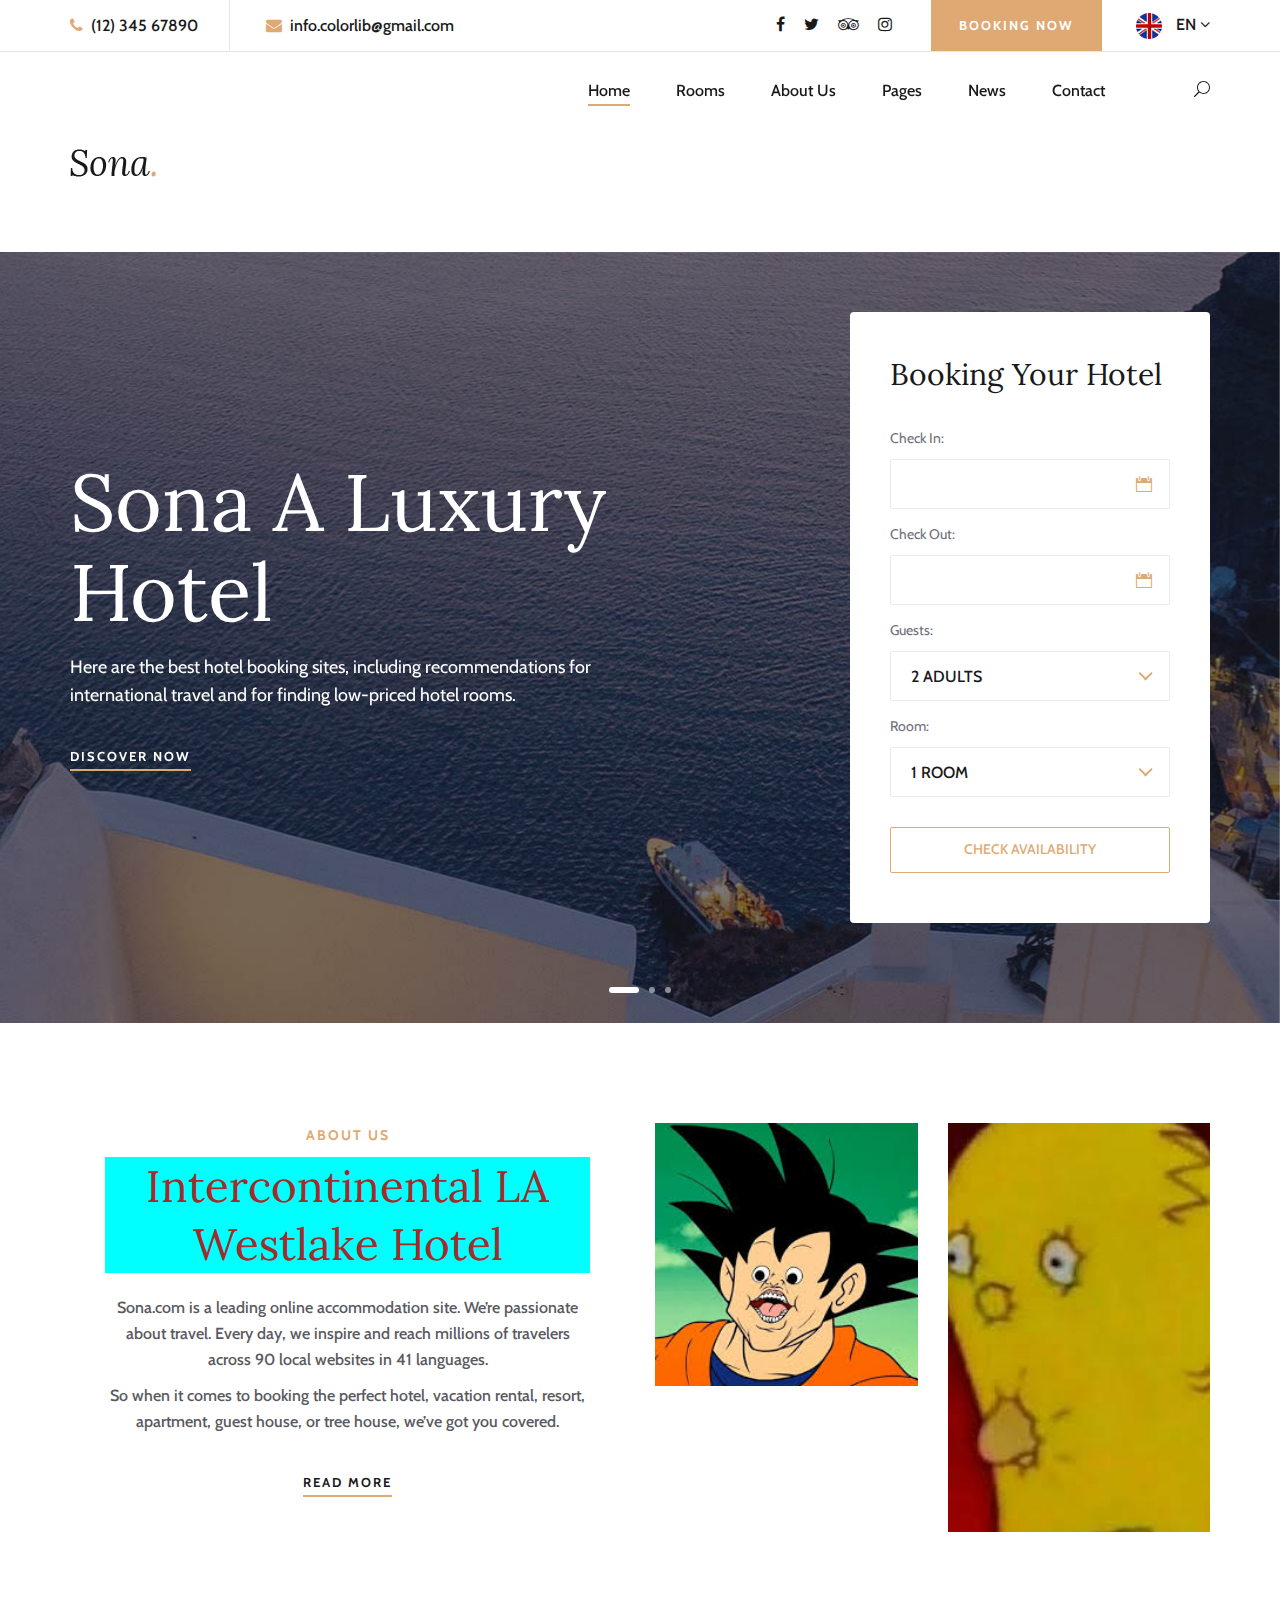
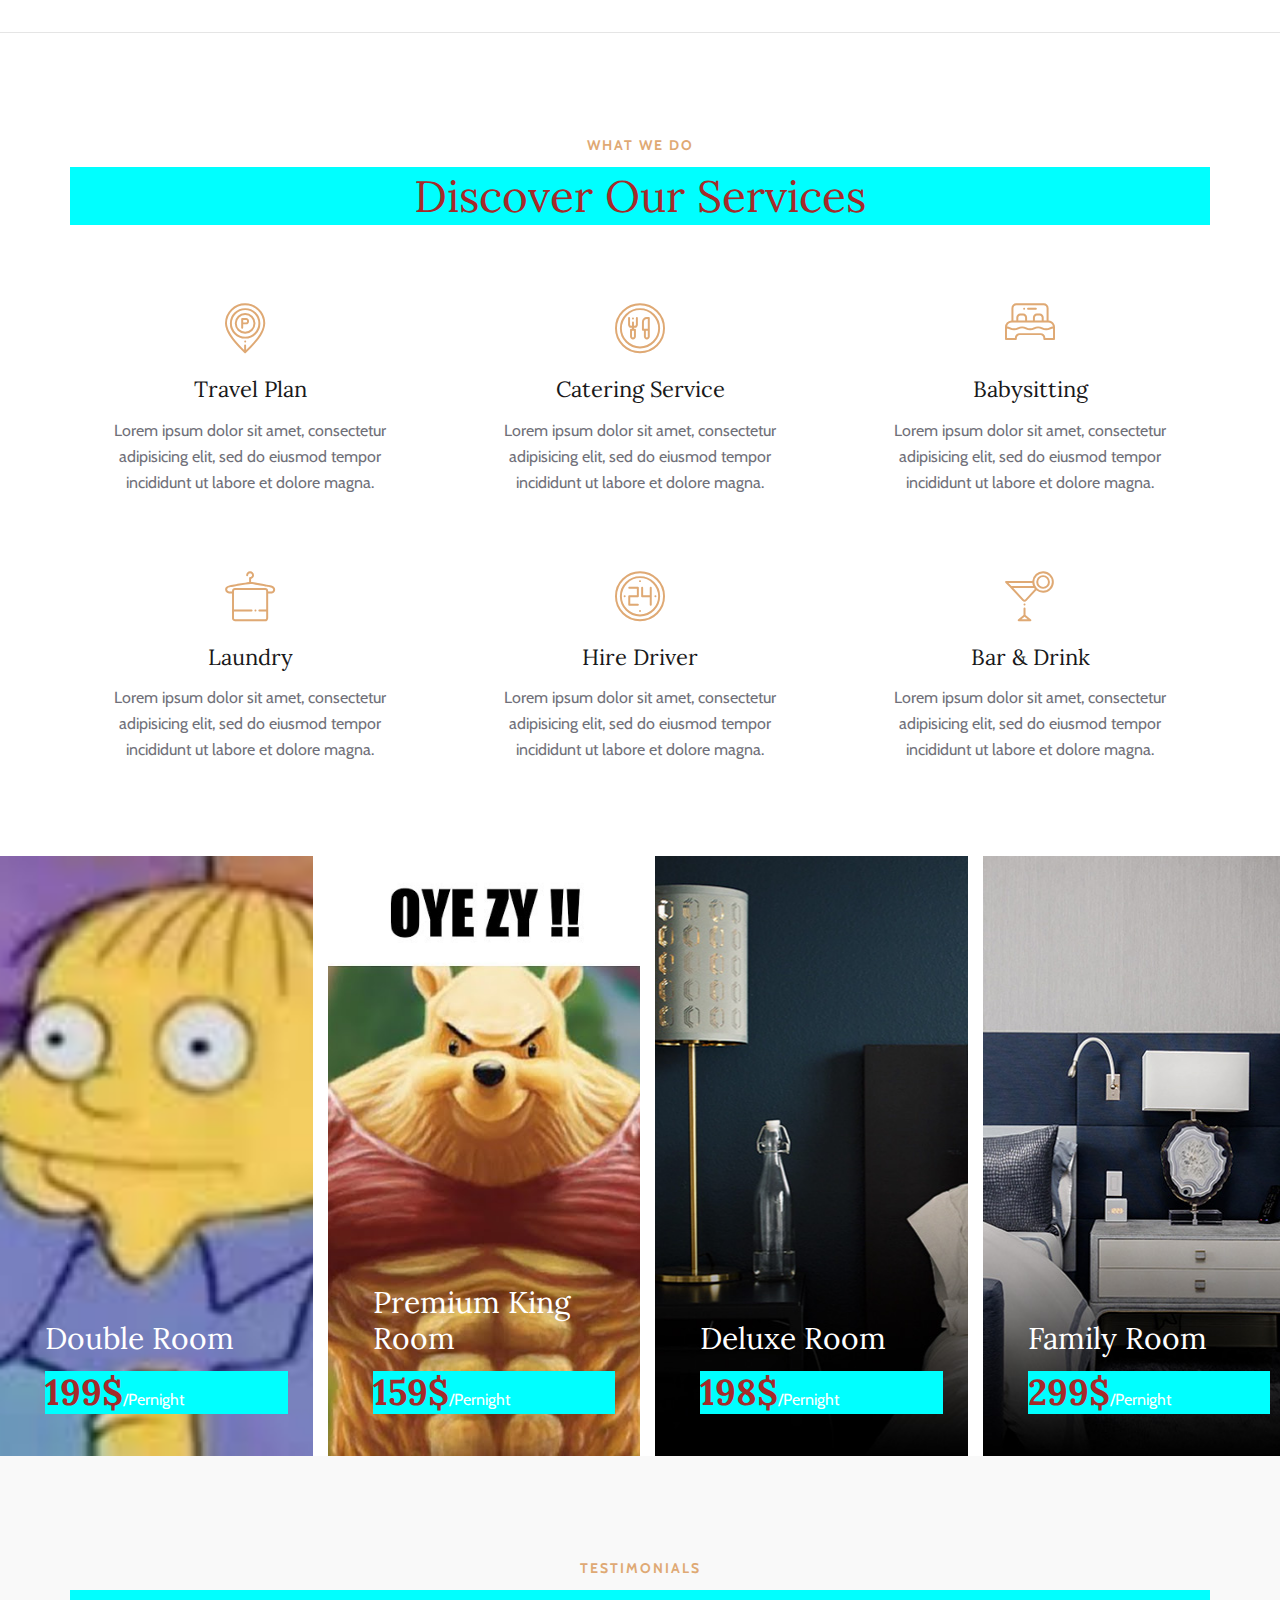
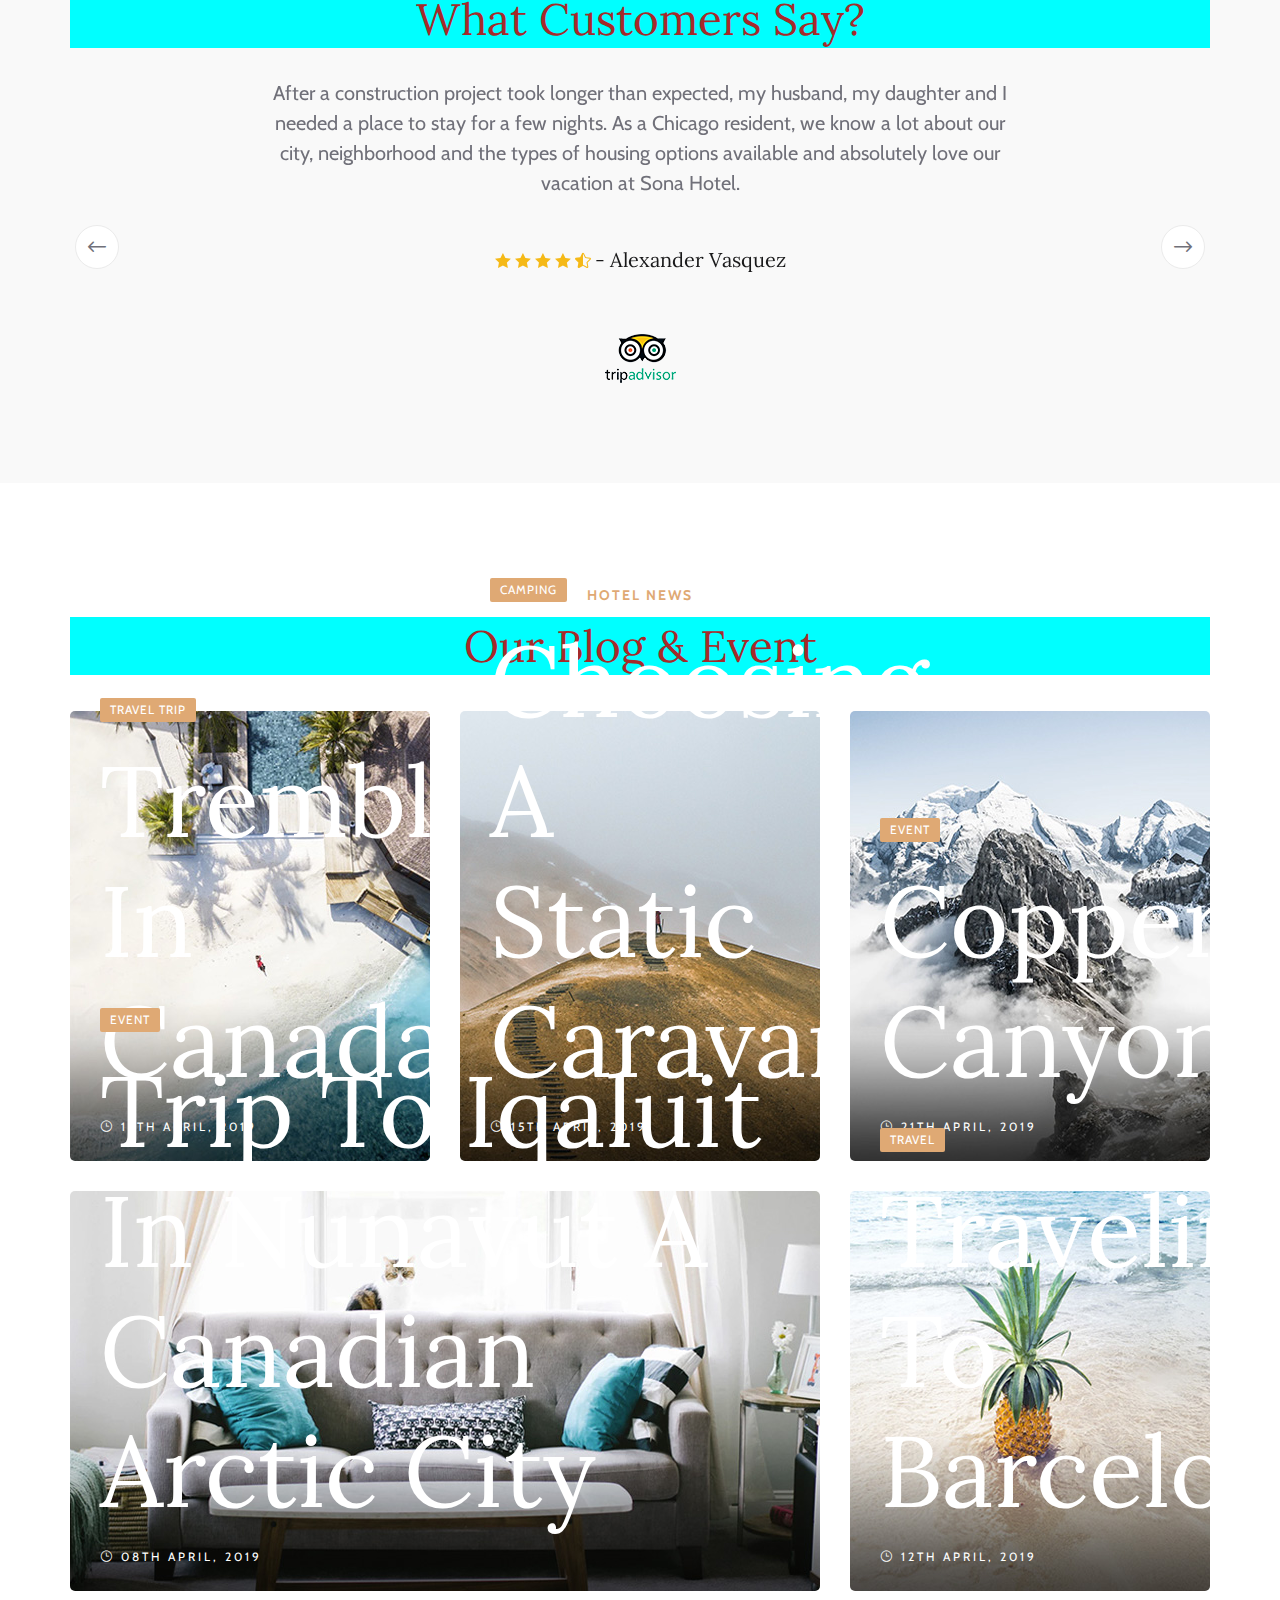
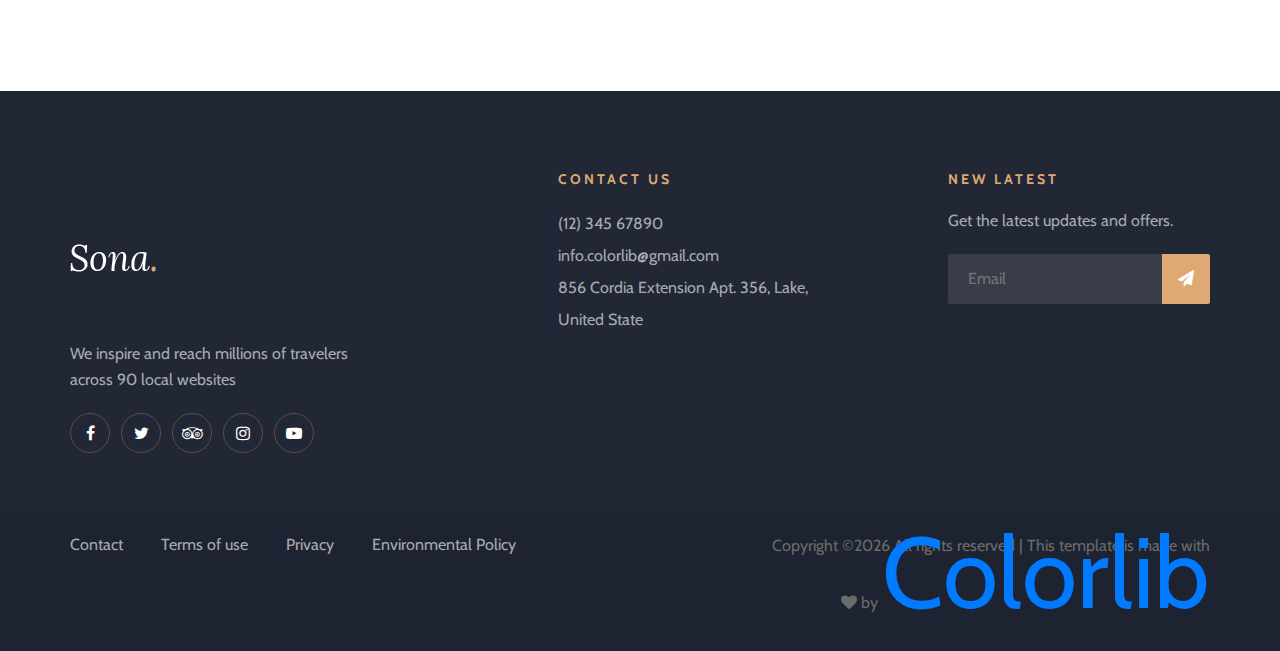
<file: sona/index.html>
<!DOCTYPE html>
<html lang="zxx">

<head>
    <meta charset="UTF-8">
    <meta name="description" content="Sona Template">
    <meta name="keywords" content="Sona, unica, creative, html">
    <meta name="viewport" content="width=device-width, initial-scale=1.0">
    <meta http-equiv="X-UA-Compatible" content="ie=edge">
    <title>Sona | Template</title>

    <!-- Google Font -->
    <link href="https://fonts.googleapis.com/css?family=Lora:400,700&display=swap" rel="stylesheet">
    <link href="https://fonts.googleapis.com/css?family=Cabin:400,500,600,700&display=swap" rel="stylesheet">

    <!-- Css Styles -->
    <link rel="stylesheet" href="css/bootstrap.min.css" type="text/css">
    <link rel="stylesheet" href="css/font-awesome.min.css" type="text/css">
    <link rel="stylesheet" href="css/elegant-icons.css" type="text/css">
    <link rel="stylesheet" href="css/flaticon.css" type="text/css">
    <link rel="stylesheet" href="css/owl.carousel.min.css" type="text/css">
    <link rel="stylesheet" href="css/nice-select.css" type="text/css">
    <link rel="stylesheet" href="css/jquery-ui.min.css" type="text/css">
    <link rel="stylesheet" href="css/magnific-popup.css" type="text/css">
    <link rel="stylesheet" href="css/slicknav.min.css" type="text/css">
    <link rel="stylesheet" href="css/style.css" type="text/css">
    <link rel="stylesheet" href="css/modificacions.css" type="text/css">

</head>

<body>
    <!-- Page Preloder -->
    <div id="preloder">
        <div class="loader"></div>
    </div>

    <!-- Offcanvas Menu Section Begin -->
    <div class="offcanvas-menu-overlay"></div>
    <div class="canvas-open">
        <i class="icon_menu"></i>
    </div>
    <div class="offcanvas-menu-wrapper">
        <div class="canvas-close">
            <i class="icon_close"></i>
        </div>
        <div class="search-icon  search-switch">
            <i class="icon_search"></i>
        </div>
        <div class="header-configure-area">
            <div class="language-option">
                <img src="img/flag.jpg" alt="">
                <span>EN <i class="fa fa-angle-down"></i></span>
                <div class="flag-dropdown">
                    <ul>
                        <li><a href="#">Zi</a></li>
                        <li><a href="#">Fr</a></li>
                    </ul>
                </div>
            </div>
            <a href="#" class="bk-btn">Booking Now</a>
        </div>
        <nav class="mainmenu mobile-menu">
            <ul>
                <li class="active"><a href="./index.html">Home</a></li>
                <li><a href="./rooms.html">Rooms</a></li>
                <li><a href="./about-us.html">About Us</a></li>
                <li><a href="./pages.html">Pages</a>
                    <ul class="dropdown">
                        <li><a href="./room-details.html">Room Details</a></li>
                        <li><a href="#">Deluxe Room</a></li>
                        <li><a href="#">Family Room</a></li>
                        <li><a href="#">Premium Room</a></li>
                    </ul>
                </li>
                <li><a href="./blog.html">News</a></li>
                <li><a href="./contact.html">Contact</a></li>
            </ul>
        </nav>
        <div id="mobile-menu-wrap"></div>
        <div class="top-social">
            <a href="#"><i class="fa fa-facebook"></i></a>
            <a href="#"><i class="fa fa-twitter"></i></a>
            <a href="#"><i class="fa fa-tripadvisor"></i></a>
            <a href="#"><i class="fa fa-instagram"></i></a>
        </div>
        <ul class="top-widget">
            <li><i class="fa fa-phone"></i> (12) 345 67890</li>
            <li><i class="fa fa-envelope"></i> info.colorlib@gmail.com</li>
        </ul>
    </div>
    <!-- Offcanvas Menu Section End -->

    <!-- Header Section Begin -->
    <header class="header-section">
        <div class="top-nav">
            <div class="container">
                <div class="row">
                    <div class="col-lg-6">
                        <ul class="tn-left">
                            <li><i class="fa fa-phone"></i> (12) 345 67890</li>
                            <li><i class="fa fa-envelope"></i> info.colorlib@gmail.com</li>
                        </ul>
                    </div>
                    <div class="col-lg-6">
                        <div class="tn-right">
                            <div class="top-social">
                                <a href="#"><i class="fa fa-facebook"></i></a>
                                <a href="#"><i class="fa fa-twitter"></i></a>
                                <a href="#"><i class="fa fa-tripadvisor"></i></a>
                                <a href="#"><i class="fa fa-instagram"></i></a>
                            </div>
                            <a href="#" class="bk-btn">Booking Now</a>
                            <div class="language-option">
                                <img src="img/flag.jpg" alt="">
                                <span>EN <i class="fa fa-angle-down"></i></span>
                                <div class="flag-dropdown">
                                    <ul>
                                        <li><a href="#">Zi</a></li>
                                        <li><a href="#">Fr</a></li>
                                    </ul>
                                </div>
                            </div>
                        </div>
                    </div>
                </div>
            </div>
        </div>
        <div class="menu-item">
            <div class="container">
                <div class="row">
                    <div class="col-lg-2">
                        <div class="logo">
                            <a href="./index.html">
                                <img src="img/logo.png" alt="">
                            </a>
                        </div>
                    </div>
                    <div class="col-lg-10">
                        <div class="nav-menu">
                            <nav class="mainmenu">
                                <ul>
                                    <li class="active"><a href="./index.html">Home</a></li>
                                    <li><a href="./rooms.html">Rooms</a></li>
                                    <li><a href="./about-us.html">About Us</a></li>
                                    <li><a href="./pages.html">Pages</a>
                                        <ul class="dropdown">
                                            <li><a href="./room-details.html">Room Details</a></li>
                                            <li><a href="./blog-details.html">Blog Details</a></li>
                                            <li><a href="#">Family Room</a></li>
                                            <li><a href="#">Premium Room</a></li>
                                        </ul>
                                    </li>
                                    <li><a href="./blog.html">News</a></li>
                                    <li><a href="./contact.html">Contact</a></li>
                                </ul>
                            </nav>
                            <div class="nav-right search-switch">
                                <i class="icon_search"></i>
                            </div>
                        </div>
                    </div>
                </div>
            </div>
        </div>
    </header>
    <!-- Header End -->

    <!-- Hero Section Begin -->
    <section class="hero-section">
        <div class="container">
            <div class="row">
                <div class="col-lg-6">
                    <div class="hero-text">
                        <h1>Sona A Luxury Hotel</h1>
                        <p>Here are the best hotel booking sites, including recommendations for international
                            travel and for finding low-priced hotel rooms.</p>
                        <a href="#" class="primary-btn">Discover Now</a>
                    </div>
                </div>
                <div class="col-xl-4 col-lg-5 offset-xl-2 offset-lg-1">
                    <div class="booking-form">
                        <h3>Booking Your Hotel</h3>
                        <form action="#">
                            <div class="check-date">
                                <label for="date-in">Check In:</label>
                                <input type="text" class="date-input" id="date-in">
                                <i class="icon_calendar"></i>
                            </div>
                            <div class="check-date">
                                <label for="date-out">Check Out:</label>
                                <input type="text" class="date-input" id="date-out">
                                <i class="icon_calendar"></i>
                            </div>
                            <div class="select-option">
                                <label for="guest">Guests:</label>
                                <select id="guest">
                                    <option value="">2 Adults</option>
                                    <option value="">3 Adults</option>
                                </select>
                            </div>
                            <div class="select-option">
                                <label for="room">Room:</label>
                                <select id="room">
                                    <option value="">1 Room</option>
                                    <option value="">2 Room</option>
                                </select>
                            </div>
                            <button type="submit">Check Availability</button>
                        </form>
                    </div>
                </div>
            </div>
        </div>
        <div class="hero-slider owl-carousel">
            <div class="hs-item set-bg" data-setbg="img/hero/hero-1.jpg"></div>
            <div class="hs-item set-bg" data-setbg="img/hero/hero-2.jpg"></div>
            <div class="hs-item set-bg" data-setbg="img/hero/hero-3.jpg"></div>
        </div>
    </section>
    <!-- Hero Section End -->

    <!-- About Us Section Begin -->
    <section class="aboutus-section spad">
        <div class="container">
            <div class="row">
                <div class="col-lg-6">
                    <div class="about-text">
                        <div class="section-title">
                            <span>About Us</span>
                            <h2>Intercontinental LA <br />Westlake Hotel</h2>
                        </div>
                        <p class="f-para">Sona.com is a leading online accommodation site. We’re passionate about
                            travel. Every day, we inspire and reach millions of travelers across 90 local websites in 41
                            languages.</p>
                        <p class="s-para">So when it comes to booking the perfect hotel, vacation rental, resort,
                            apartment, guest house, or tree house, we’ve got you covered.</p>
                        <a href="#" class="primary-btn about-btn">Read More</a>
                    </div>
                </div>
                <div class="col-lg-6">
                    <div class="about-pic">
                        <div class="row">
                            <div class="col-sm-6">
                                <img src="img/about/about-1.jpg" alt="">
                            </div>
                            <div class="col-sm-6">
                                <img src="img/about/about-2.jpg" alt="">
                            </div>
                        </div>
                    </div>
                </div>
            </div>
        </div>
    </section>
    <!-- About Us Section End -->

    <!-- Services Section End -->
    <section class="services-section spad">
        <div class="container">
            <div class="row">
                <div class="col-lg-12">
                    <div class="section-title">
                        <span>What We Do</span>
                        <h2>Discover Our Services</h2>
                    </div>
                </div>
            </div>
            <div class="row">
                <div class="col-lg-4 col-sm-6">
                    <div class="service-item">
                        <i class="flaticon-036-parking"></i>
                        <h4>Travel Plan</h4>
                        <p>Lorem ipsum dolor sit amet, consectetur adipisicing elit, sed do eiusmod tempor incididunt ut
                            labore et dolore magna.</p>
                    </div>
                </div>
                <div class="col-lg-4 col-sm-6">
                    <div class="service-item">
                        <i class="flaticon-033-dinner"></i>
                        <h4>Catering Service</h4>
                        <p>Lorem ipsum dolor sit amet, consectetur adipisicing elit, sed do eiusmod tempor incididunt ut
                            labore et dolore magna.</p>
                    </div>
                </div>
                <div class="col-lg-4 col-sm-6">
                    <div class="service-item">
                        <i class="flaticon-026-bed"></i>
                        <h4>Babysitting</h4>
                        <p>Lorem ipsum dolor sit amet, consectetur adipisicing elit, sed do eiusmod tempor incididunt ut
                            labore et dolore magna.</p>
                    </div>
                </div>
                <div class="col-lg-4 col-sm-6">
                    <div class="service-item">
                        <i class="flaticon-024-towel"></i>
                        <h4>Laundry</h4>
                        <p>Lorem ipsum dolor sit amet, consectetur adipisicing elit, sed do eiusmod tempor incididunt ut
                            labore et dolore magna.</p>
                    </div>
                </div>
                <div class="col-lg-4 col-sm-6">
                    <div class="service-item">
                        <i class="flaticon-044-clock-1"></i>
                        <h4>Hire Driver</h4>
                        <p>Lorem ipsum dolor sit amet, consectetur adipisicing elit, sed do eiusmod tempor incididunt ut
                            labore et dolore magna.</p>
                    </div>
                </div>
                <div class="col-lg-4 col-sm-6">
                    <div class="service-item">
                        <i class="flaticon-012-cocktail"></i>
                        <h4>Bar & Drink</h4>
                        <p>Lorem ipsum dolor sit amet, consectetur adipisicing elit, sed do eiusmod tempor incididunt ut
                            labore et dolore magna.</p>
                    </div>
                </div>
            </div>
        </div>
    </section>
    <!-- Services Section End -->

    <!-- Home Room Section Begin -->
    <section class="hp-room-section">
        <div class="container-fluid">
            <div class="hp-room-items">
                <div class="row">
                    <div class="col-lg-3 col-md-6">
                        <div class="hp-room-item set-bg" data-setbg="img/room/room-b1.jpg">
                            <div class="hr-text">
                                <h3>Double Room</h3>
                                <h2>199$<span>/Pernight</span></h2>
                                <table>
                                    <tbody>
                                        <tr>
                                            <td class="r-o">Size:</td>
                                            <td>30 ft</td>
                                        </tr>
                                        <tr>
                                            <td class="r-o">Capacity:</td>
                                            <td>Max persion 5</td>
                                        </tr>
                                        <tr>
                                            <td class="r-o">Bed:</td>
                                            <td>King Beds</td>
                                        </tr>
                                        <tr>
                                            <td class="r-o">Services:</td>
                                            <td>Wifi, Television, Bathroom,...</td>
                                        </tr>
                                    </tbody>
                                </table>
                                <a href="#" class="primary-btn">More Details</a>
                            </div>
                        </div>
                    </div>
                    <div class="col-lg-3 col-md-6">
                        <div class="hp-room-item set-bg" data-setbg="img/room/room-b2.jpg">
                            <div class="hr-text">
                                <h3>Premium King Room</h3>
                                <h2>159$<span>/Pernight</span></h2>
                                <table>
                                    <tbody>
                                        <tr>
                                            <td class="r-o">Size:</td>
                                            <td>30 ft</td>
                                        </tr>
                                        <tr>
                                            <td class="r-o">Capacity:</td>
                                            <td>Max persion 5</td>
                                        </tr>
                                        <tr>
                                            <td class="r-o">Bed:</td>
                                            <td>King Beds</td>
                                        </tr>
                                        <tr>
                                            <td class="r-o">Services:</td>
                                            <td>Wifi, Television, Bathroom,...</td>
                                        </tr>
                                    </tbody>
                                </table>
                                <a href="#" class="primary-btn">More Details</a>
                            </div>
                        </div>
                    </div>
                    <div class="col-lg-3 col-md-6">
                        <div class="hp-room-item set-bg" data-setbg="img/room/room-b3.jpg">
                            <div class="hr-text">
                                <h3>Deluxe Room</h3>
                                <h2>198$<span>/Pernight</span></h2>
                                <table>
                                    <tbody>
                                        <tr>
                                            <td class="r-o">Size:</td>
                                            <td>30 ft</td>
                                        </tr>
                                        <tr>
                                            <td class="r-o">Capacity:</td>
                                            <td>Max persion 5</td>
                                        </tr>
                                        <tr>
                                            <td class="r-o">Bed:</td>
                                            <td>King Beds</td>
                                        </tr>
                                        <tr>
                                            <td class="r-o">Services:</td>
                                            <td>Wifi, Television, Bathroom,...</td>
                                        </tr>
                                    </tbody>
                                </table>
                                <a href="#" class="primary-btn">More Details</a>
                            </div>
                        </div>
                    </div>
                    <div class="col-lg-3 col-md-6">
                        <div class="hp-room-item set-bg" data-setbg="img/room/room-b4.jpg">
                            <div class="hr-text">
                                <h3>Family Room</h3>
                                <h2>299$<span>/Pernight</span></h2>
                                <table>
                                    <tbody>
                                        <tr>
                                            <td class="r-o">Size:</td>
                                            <td>30 ft</td>
                                        </tr>
                                        <tr>
                                            <td class="r-o">Capacity:</td>
                                            <td>Max persion 5</td>
                                        </tr>
                                        <tr>
                                            <td class="r-o">Bed:</td>
                                            <td>King Beds</td>
                                        </tr>
                                        <tr>
                                            <td class="r-o">Services:</td>
                                            <td>Wifi, Television, Bathroom,...</td>
                                        </tr>
                                    </tbody>
                                </table>
                                <a href="#" class="primary-btn">More Details</a>
                            </div>
                        </div>
                    </div>
                </div>
            </div>
        </div>
    </section>
    <!-- Home Room Section End -->

    <!-- Testimonial Section Begin -->
    <section class="testimonial-section spad">
        <div class="container">
            <div class="row">
                <div class="col-lg-12">
                    <div class="section-title">
                        <span>Testimonials</span>
                        <h2>What Customers Say?</h2>
                    </div>
                </div>
            </div>
            <div class="row">
                <div class="col-lg-8 offset-lg-2">
                    <div class="testimonial-slider owl-carousel">
                        <div class="ts-item">
                            <p>After a construction project took longer than expected, my husband, my daughter and I
                                needed a place to stay for a few nights. As a Chicago resident, we know a lot about our
                                city, neighborhood and the types of housing options available and absolutely love our
                                vacation at Sona Hotel.</p>
                            <div class="ti-author">
                                <div class="rating">
                                    <i class="icon_star"></i>
                                    <i class="icon_star"></i>
                                    <i class="icon_star"></i>
                                    <i class="icon_star"></i>
                                    <i class="icon_star-half_alt"></i>
                                </div>
                                <h5> - Alexander Vasquez</h5>
                            </div>
                            <img src="img/testimonial-logo.png" alt="">
                        </div>
                        <div class="ts-item">
                            <p>After a construction project took longer than expected, my husband, my daughter and I
                                needed a place to stay for a few nights. As a Chicago resident, we know a lot about our
                                city, neighborhood and the types of housing options available and absolutely love our
                                vacation at Sona Hotel.</p>
                            <div class="ti-author">
                                <div class="rating">
                                    <i class="icon_star"></i>
                                    <i class="icon_star"></i>
                                    <i class="icon_star"></i>
                                    <i class="icon_star"></i>
                                    <i class="icon_star-half_alt"></i>
                                </div>
                                <h5> - Alexander Vasquez</h5>
                            </div>
                            <img src="img/testimonial-logo.png" alt="">
                        </div>
                    </div>
                </div>
            </div>
        </div>
    </section>
    <!-- Testimonial Section End -->

    <!-- Blog Section Begin -->
    <section class="blog-section spad">
        <div class="container">
            <div class="row">
                <div class="col-lg-12">
                    <div class="section-title">
                        <span>Hotel News</span>
                        <h2>Our Blog & Event</h2>
                    </div>
                </div>
            </div>
            <div class="row">
                <div class="col-lg-4">
                    <div class="blog-item set-bg" data-setbg="img/blog/blog-1.jpg">
                        <div class="bi-text">
                            <span class="b-tag">Travel Trip</span>
                            <h4><a href="#">Tremblant In Canada</a></h4>
                            <div class="b-time"><i class="icon_clock_alt"></i> 15th April, 2019</div>
                        </div>
                    </div>
                </div>
                <div class="col-lg-4">
                    <div class="blog-item set-bg" data-setbg="img/blog/blog-2.jpg">
                        <div class="bi-text">
                            <span class="b-tag">Camping</span>
                            <h4><a href="#">Choosing A Static Caravan</a></h4>
                            <div class="b-time"><i class="icon_clock_alt"></i> 15th April, 2019</div>
                        </div>
                    </div>
                </div>
                <div class="col-lg-4">
                    <div class="blog-item set-bg" data-setbg="img/blog/blog-3.jpg">
                        <div class="bi-text">
                            <span class="b-tag">Event</span>
                            <h4><a href="#">Copper Canyon</a></h4>
                            <div class="b-time"><i class="icon_clock_alt"></i> 21th April, 2019</div>
                        </div>
                    </div>
                </div>
                <div class="col-lg-8">
                    <div class="blog-item small-size set-bg" data-setbg="img/blog/blog-wide.jpg">
                        <div class="bi-text">
                            <span class="b-tag">Event</span>
                            <h4><a href="#">Trip To Iqaluit In Nunavut A Canadian Arctic City</a></h4>
                            <div class="b-time"><i class="icon_clock_alt"></i> 08th April, 2019</div>
                        </div>
                    </div>
                </div>
                <div class="col-lg-4">
                    <div class="blog-item small-size set-bg" data-setbg="img/blog/blog-10.jpg">
                        <div class="bi-text">
                            <span class="b-tag">Travel</span>
                            <h4><a href="#">Traveling To Barcelona</a></h4>
                            <div class="b-time"><i class="icon_clock_alt"></i> 12th April, 2019</div>
                        </div>
                    </div>
                </div>
            </div>
        </div>
    </section>
    <!-- Blog Section End -->

    <!-- Footer Section Begin -->
    <footer class="footer-section">
        <div class="container">
            <div class="footer-text">
                <div class="row">
                    <div class="col-lg-4">
                        <div class="ft-about">
                            <div class="logo">
                                <a href="#">
                                    <img src="img/footer-logo.png" alt="">
                                </a>
                            </div>
                            <p>We inspire and reach millions of travelers<br /> across 90 local websites</p>
                            <div class="fa-social">
                                <a href="#"><i class="fa fa-facebook"></i></a>
                                <a href="#"><i class="fa fa-twitter"></i></a>
                                <a href="#"><i class="fa fa-tripadvisor"></i></a>
                                <a href="#"><i class="fa fa-instagram"></i></a>
                                <a href="#"><i class="fa fa-youtube-play"></i></a>
                            </div>
                        </div>
                    </div>
                    <div class="col-lg-3 offset-lg-1">
                        <div class="ft-contact">
                            <h6>Contact Us</h6>
                            <ul>
                                <li>(12) 345 67890</li>
                                <li>info.colorlib@gmail.com</li>
                                <li>856 Cordia Extension Apt. 356, Lake, United State</li>
                            </ul>
                        </div>
                    </div>
                    <div class="col-lg-3 offset-lg-1">
                        <div class="ft-newslatter">
                            <h6>New latest</h6>
                            <p>Get the latest updates and offers.</p>
                            <form action="#" class="fn-form">
                                <input type="text" placeholder="Email">
                                <button type="submit"><i class="fa fa-send"></i></button>
                            </form>
                        </div>
                    </div>
                </div>
            </div>
        </div>
        <div class="copyright-option">
            <div class="container">
                <div class="row">
                    <div class="col-lg-7">
                        <ul>
                            <li><a href="#">Contact</a></li>
                            <li><a href="#">Terms of use</a></li>
                            <li><a href="#">Privacy</a></li>
                            <li><a href="#">Environmental Policy</a></li>
                        </ul>
                    </div>
                    <div class="col-lg-5">
                        <div class="co-text"><p><!-- Link back to Colorlib can't be removed. Template is licensed under CC BY 3.0. -->
  Copyright &copy;<script>document.write(new Date().getFullYear());</script> All rights reserved | This template is made with <i class="fa fa-heart" aria-hidden="true"></i> by <a href="https://colorlib.com" target="_blank">Colorlib</a>
  <!-- Link back to Colorlib can't be removed. Template is licensed under CC BY 3.0. --></p></div>
                    </div>
                </div>
            </div>
        </div>
    </footer>
    <!-- Footer Section End -->

    <!-- Search model Begin -->
    <div class="search-model">
        <div class="h-100 d-flex align-items-center justify-content-center">
            <div class="search-close-switch"><i class="icon_close"></i></div>
            <form class="search-model-form">
                <input type="text" id="search-input" placeholder="Search here.....">
            </form>
        </div>
    </div>
    <!-- Search model end -->

    <!-- Js Plugins -->
    <script src="js/jquery-3.3.1.min.js"></script>
    <script src="js/bootstrap.min.js"></script>
    <script src="js/jquery.magnific-popup.min.js"></script>
    <script src="js/jquery.nice-select.min.js"></script>
    <script src="js/jquery-ui.min.js"></script>
    <script src="js/jquery.slicknav.js"></script>
    <script src="js/owl.carousel.min.js"></script>
    <script src="js/main.js"></script>
</body>

</html>
</file>
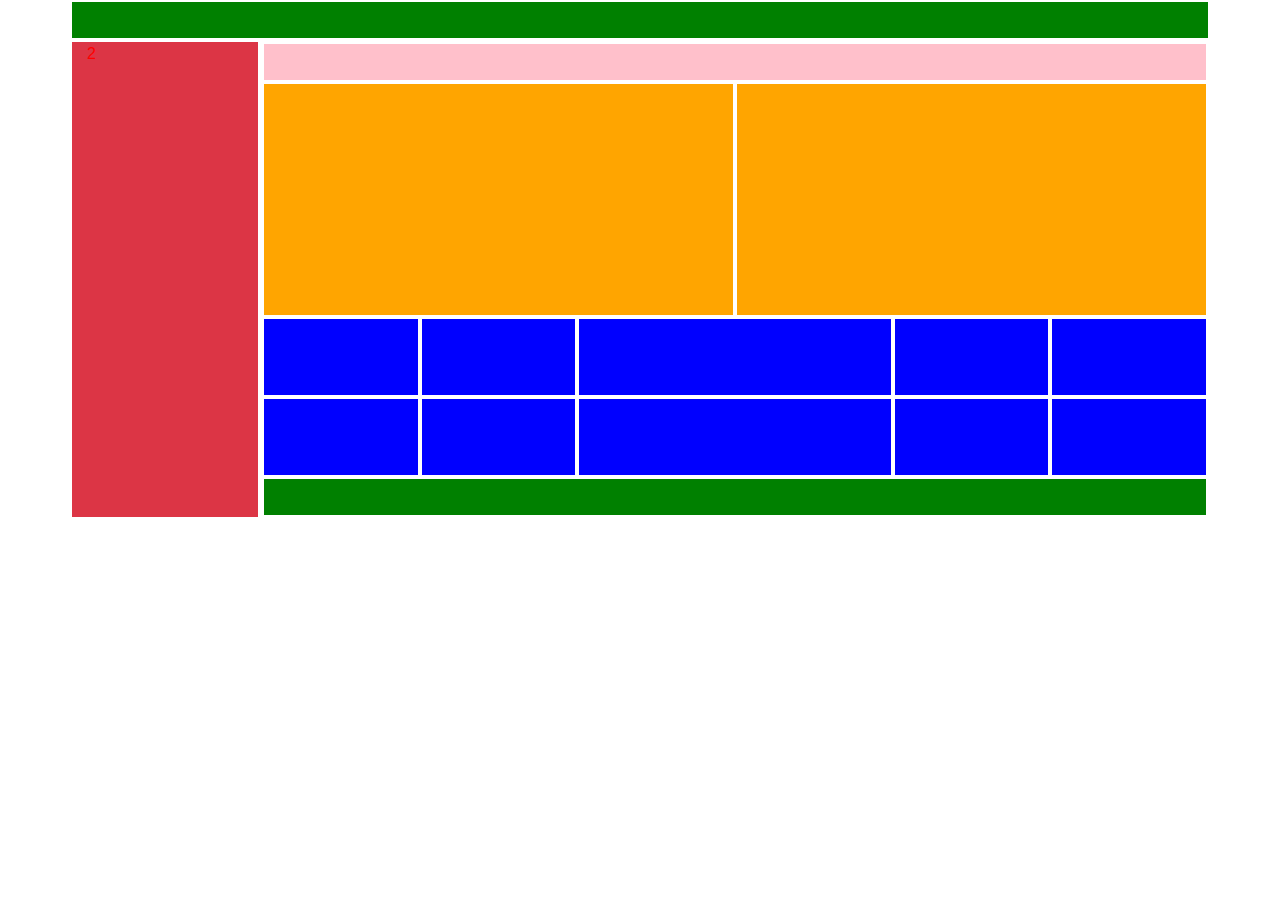
<file: paginasweb/Columnesresponsive.html>
<?xml version="1.0" encoding="UTF-8"?>
<!DOCTYPE html PUBLIC "-//W3C//DTD XHTML 1.0 Strict//EN" "http://www.w3.org/TR/xhtml1/DTD/xhtml1-strict.dtd">
    
   
<html lang="en" xml:lang="en" xmlns="http://www.w3.org/1999/xhtml">
<head>
            <title>Títol de la pestanya</title>
            <meta http-equiv="content-type" content="text/html; charset=utf-8"/>
            <meta name="viewport" content="width=device-width, initial-scale=1.0"/>
            <link rel="stylesheet" href="https://stackpath.bootstrapcdn.com/bootstrap/4.4.1/css/bootstrap.min.css" integrity="sha384-Vkoo8x4CGsO3+Hhxv8T/Q5PaXtkKtu6ug5TOeNV6gBiFeWPGFN9MuhOf23Q9Ifjh" crossorigin="anonymous">
            <link rel="stylesheet" type="text/css" href="../css/columnes.css"/>

            <script src="https://code.jquery.com/jquery-3.4.1.slim.min.js" integrity="sha384-J6qa4849blE2+poT4WnyKhv5vZF5SrPo0iEjwBvKU7imGFAV0wwj1yYfoRSJoZ+n" crossorigin="anonymous"></script>
<script src="https://cdn.jsdelivr.net/npm/popper.js@1.16.0/dist/umd/popper.min.js" integrity="sha384-Q6E9RHvbIyZFJoft+2mJbHaEWldlvI9IOYy5n3zV9zzTtmI3UksdQRVvoxMfooAo" crossorigin="anonymous"></script>
<script src="https://stackpath.bootstrapcdn.com/bootstrap/4.4.1/js/bootstrap.min.js" integrity="sha384-wfSDF2E50Y2D1uUdj0O3uMBJnjuUD4Ih7YwaYd1iqfktj0Uod8GCExl3Og8ifwB6" crossorigin="anonymous"></script>
        </head>
        <body>
<div class="container">          
<div class="row">
        <div class="col-lg-12 col-12 verde"> 1 </div>
</div>
<div class="row">
                <div class="col-md-2 col-sm-3 d-none d-sm-block bg-danger hidden-xs rojo"> 2 </div>
                <div class="col-md-10 col-sm-9 col-12">

<div class="row">
                <div class="col-md-12 col-12 rosa"> 3 </div>
                </div>
 <div class="row">
                <div class="col-md-6 col-12 naranja"> 4 </div>
                <div class="col-md-6 col-12 naranja"> 5 </div>

 </div>
 <div class="row">
                <div class="col-md-2 col-6 col-sm-6 azul"> 6 </div>
                <div class="col-md-2 col-6 col-sm-6 azul"> 7 </div>
                <div class="col-md-4 col-6 col-sm-6 azul"> 8 </div>
                <div class="col-md-2 col-6 col-sm-6 azul"> 9 </div>
                <div class="col-md-2 col-6 col-sm-6 azul"> 10 </div>
                <div class="col-md-2 col-6 col-sm-6 azul"> 11</div>
                <div class="col-md-2 col-6 col-sm-6 azul"> 12</div>
                <div class="col-md-4 col-6 col-sm-6 azul"> 13</div>
                <div class="col-md-2 col-6 col-sm-6 azul"> 14 </div>
                <div class="col-md-2 col-6 col-sm-6 azul"> 15</div>
 </div>
 <div class="row">
                <div class="col-lg-12 verde"> 16 </div>
        </div>
</div>


      
      
      
      
      
      
      
      
      
      
      
      
      
      
      
      
</body>
</html>
</file>
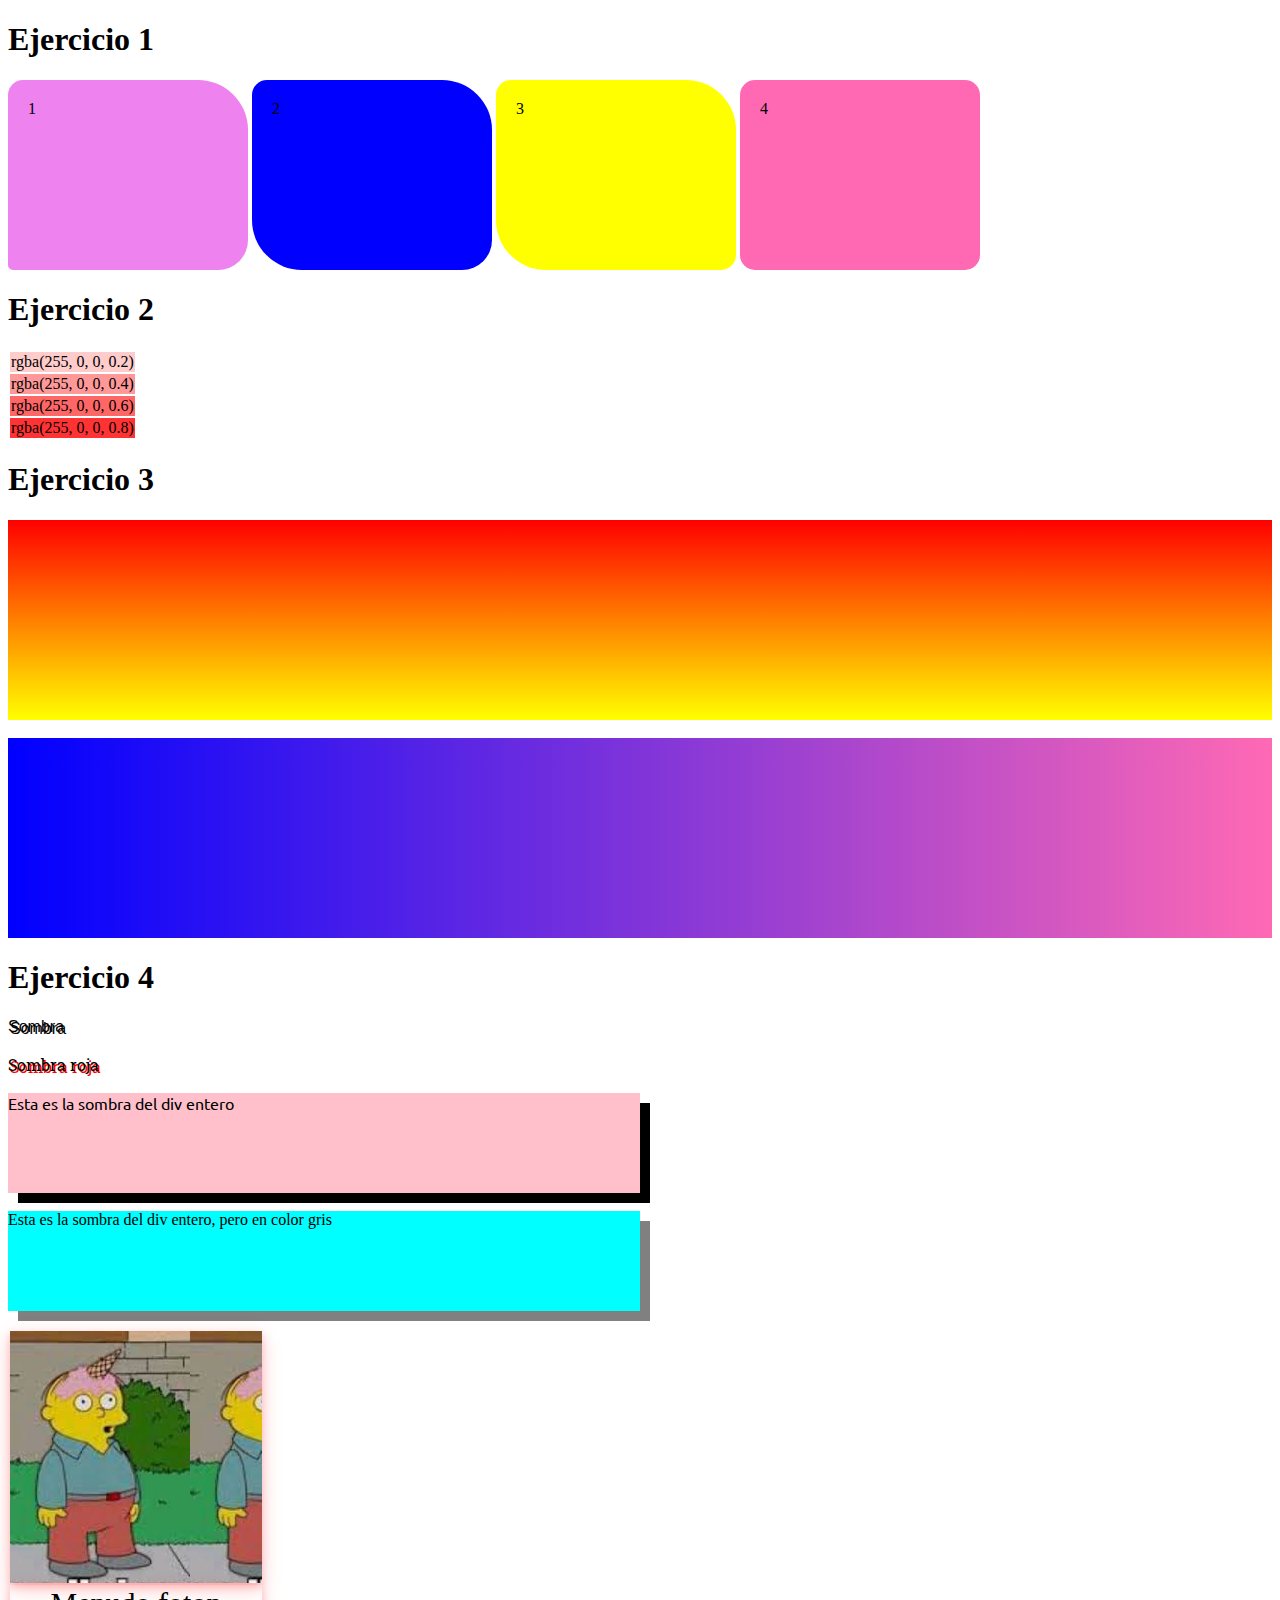
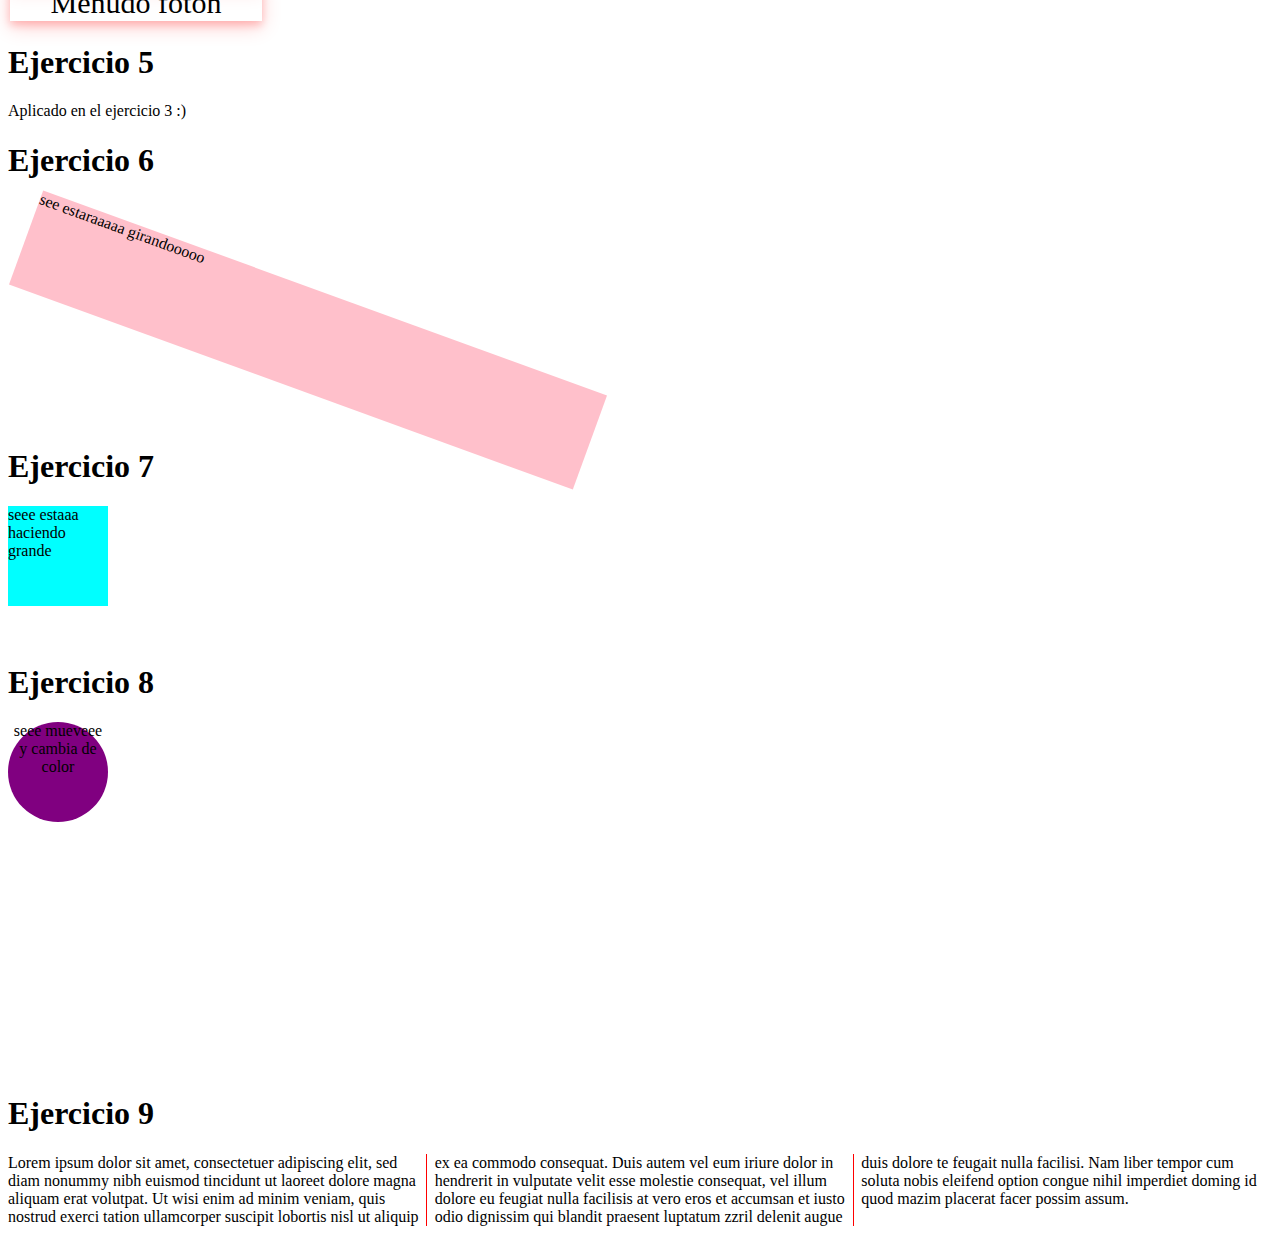
<file: paginasweb/css3.html>
<?xml version="1.0" encoding="UTF-8"?>
<!DOCTYPE html PUBLIC "-//W3C//DTD XHTML 1.0 Strict//EN" "http://www.w3.org/TR/xhtml1/DTD/xhtml1-strict.dtd">
<!--
    comentaris externs
-->
<html lang="en" xml:lang="en" xmlns="http://www.w3.org/1999/xhtml">
    <head>
        <title>Index</title>
        <meta http-equiv="content-type" content="text/html; charset=utf-8"/>
        <meta name="viewport" content="width=device-width, initial-scale=1.0"/>
        <link href="https://fonts.googleapis.com/css?family=Alatsi&display=swap" rel="stylesheet">
        <link href="https://fonts.googleapis.com/css?family=Roboto+Slab&display=swap" rel="stylesheet">
        <link href="https://fonts.googleapis.com/css?family=Ubuntu&display=swap" rel="stylesheet">
        <link rel ="stylesheet" type ="text/css" href="../css/css3.css"/>
    </head>
    <body>
        <h1>Ejercicio 1</h1>
        <div id="div">
        <div id="div1" > 1</div>
        <div id="div2" > 2</div>
        <div id="div3" > 3</div>
        <div id="div4" > 4</div>
        </div>

        <h1>Ejercicio 2</h1>

        <table>
        <tr>

            <td id="a1">rgba(255, 0, 0, 0.2)</td>
        </tr><tr>

            <td id="a2">rgba(255, 0, 0, 0.4)</td>
        </tr><tr>

            <td id="a3">rgba(255, 0, 0, 0.6)</td>
        </tr><tr>

            <td id="a4">rgba(255, 0, 0, 0.8)</td>
        </tr>
        </table>

        <h1>Ejercicio 3</h1>
        <div id="colorines"></div></br>
        <div id="colorines2"></div>
        
        <h1>Ejercicio 4</h1>
        <div id="sombra"> Sombra</div></br>
        <div id="sombraroja"> Sombra roja</div> </br>
        <div id="sombradiv"> Esta es la sombra del div entero</div></br>
        <div id="sombragris"> Esta es la sombra del div entero, pero en color gris</div></br>
        <table>
        <tr>

        <td id="divcarta"></td>
        </tr><tr>
        <td id="textocarta"> Menudo foton</td>
        </tr>
        </table> 

        <h1>Ejercicio 5</h1>
        <p>Aplicado en el ejercicio 3 :)</p>
        <h1>Ejercicio 6</h1></br></br></br></br></br>
        <div id="ejercicio6"> see estaraaaaa girandooooo</div></br></br>
        <h1>Ejercicio 7</h1>
        <div id="ejercicio7">  seee estaaa haciendo grande</div></br></br>
        <h1>Ejercicio 8</h1>
        <div id="ejercicio8">  seee mueveee y cambia de color</div></br></br> </br></br></br></br></br></br></br></br></br></br></br></br>
        <h1>Ejercicio 9</h1>
        <p id="el1">Lorem ipsum dolor sit amet, consectetuer adipiscing elit, sed diam nonummy nibh euismod tincidunt ut laoreet dolore magna aliquam erat volutpat. Ut wisi enim ad minim veniam, quis nostrud exerci tation ullamcorper suscipit lobortis nisl ut aliquip ex ea commodo consequat. Duis autem vel eum iriure dolor in hendrerit in vulputate velit esse molestie consequat, vel illum dolore eu feugiat nulla facilisis at vero eros et accumsan et iusto odio dignissim qui blandit praesent luptatum zzril delenit augue duis dolore te feugait nulla facilisi. Nam liber tempor cum soluta nobis eleifend option congue nihil imperdiet doming id quod mazim placerat facer possim assum. </p>
        </body>
        </html>
</file>
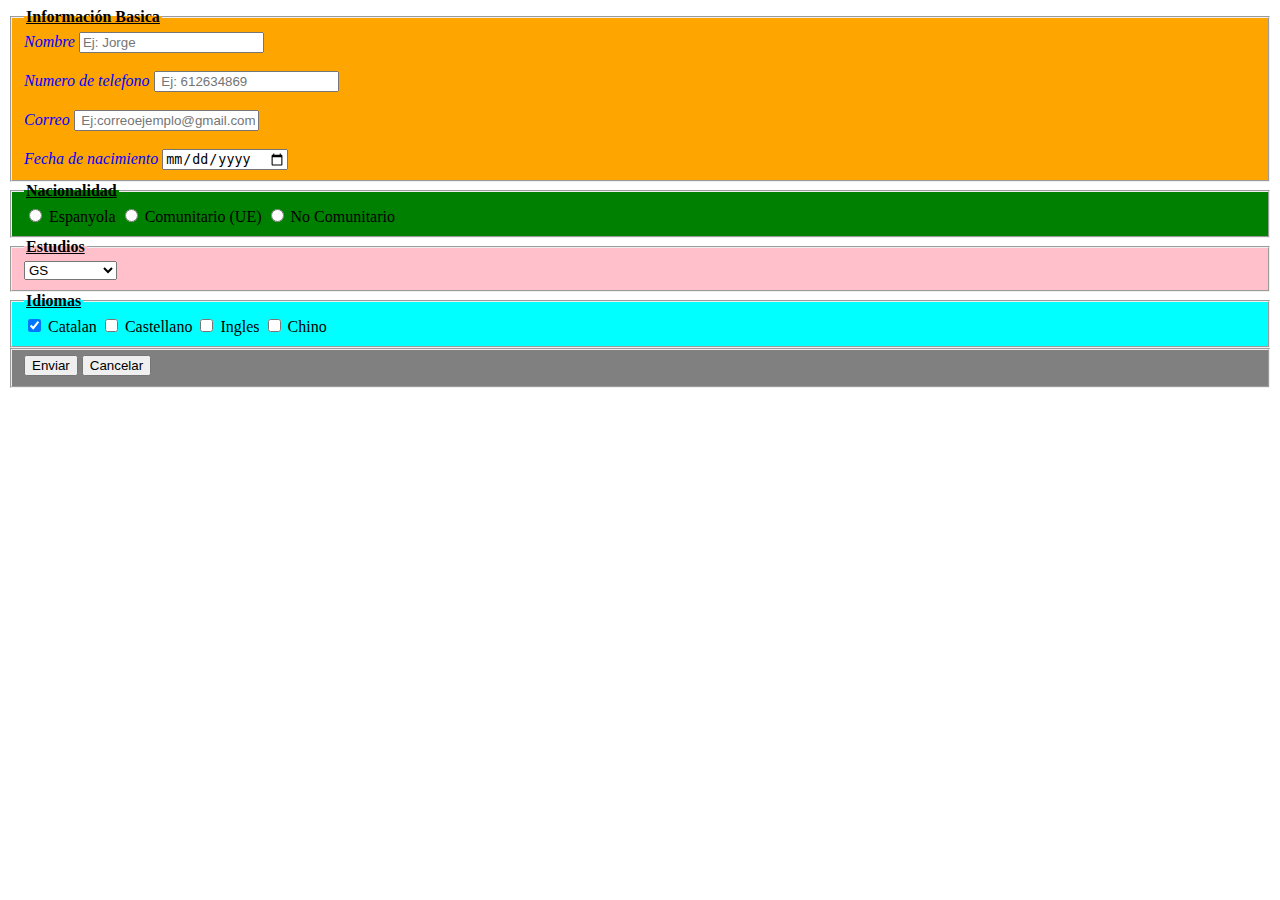
<file: paginasweb/formulario.html>
<!DOCTYPE html>
<html  lang = "en" > 
    <head>
        <title>Títol de la pestanya</title>
        <meta http-equiv="content-type" content="text/html; charset=utf-8"/>
        <meta name="viewport" content="width=device-width, initial-scale=1.0"/>
        <link rel="stylesheet" type="text/css"  href="../css/formulario.css"/>
    </head>
    <body>
    <form action = "form.html"  method = "get"  enctype = "multipart / form-data"> 
     <fieldset id="colornaranja">
           
       <legend><u>Información Basica</u></legend>
         
             <label  for = "id_text" >Nombre</label> 
             <input  type = "text"  id = "id_text"  name = "n_text"  value = ""  placeholder = "Ej: Jorge"/><br/><br/>

          
             <label  for = "id_number" >Numero de telefono</label> 
             <input  type = "number"  id = "id_number"  name = "n_number"  value = "" placeholder = " Ej: 612634869"/> <br/><br/>

       
             <label  for = "id_email">Correo</label> 
             <input  type = "email"  id = "id_email"  name = "n_email"  value = "" placeholder = " Ej:correoejemplo@gmail.com"/><br/><br/>
       
             <label  for = "id_date">Fecha de nacimiento</label> 
             <input  type = "date"  id = "id_date"  name = "n_date"  value = ""/>

    </fieldset>
    <fieldset id="colorverde">
        
        <legend>Nacionalidad</legend>
        
             <input  type = "radio"  id = "id_radio3"  name = "n_radio"  value = "g"/> Espanyola
             <input  type = "radio"  id = "id_radio3"  name = "n_radio"  value = "g"/> Comunitario (UE)
             <input  type = "radio"  id = "id_radio3"  name = "n_radio"  value = "g"/> No Comunitario
            
    </fieldset>
    <fieldset id="colorrosa">
                
        <legend>Estudios</legend>
             
             <label  for = "id_select" ></label> 
        
        <select  id = "id_select"  name = "n_select" > 
                   
            <option  value = "default" selected>GS</option> 
            <option  value = "c" >GM</option >
            <option  value = "e" >Eso</option >
            <option  value = "g" >Batxillerato</option >
            <option  value = "d" >Universidad</option >
        
        </select>
        </fieldset>
                <fieldset id="colorazul">
                <legend>Idiomas</legend> 
                       
             <input  type = "checkbox"  id = "id_checkbox1"  name = "n_checkbox []"  value = "a"  checked /> Catalan
             <input  type = "checkbox"  id = "id_checkbox2"  name = "n_checkbox []" value = "c" /> Castellano
             <input  type = "checkbox"  id = "id_checkbox3"  name = "n_checkbox []"  value = "g" /> Ingles
             <input  type = "checkbox"  id = "id_checkbox4"  name = "n_checkbox []"  value = "t" /> Chino
            
    </fieldset>
    <fieldset id="colorgris">
                    
             <input  type = "submit"  id = "id_submit"  name = "n_submit"  value = "Enviar"/> <input  type = "reset"  id = "id_reset"  name = "n_reset"  value = "Cancelar"/>
     
    </fieldset>

        </form>
        </body>
        </html>
</file>
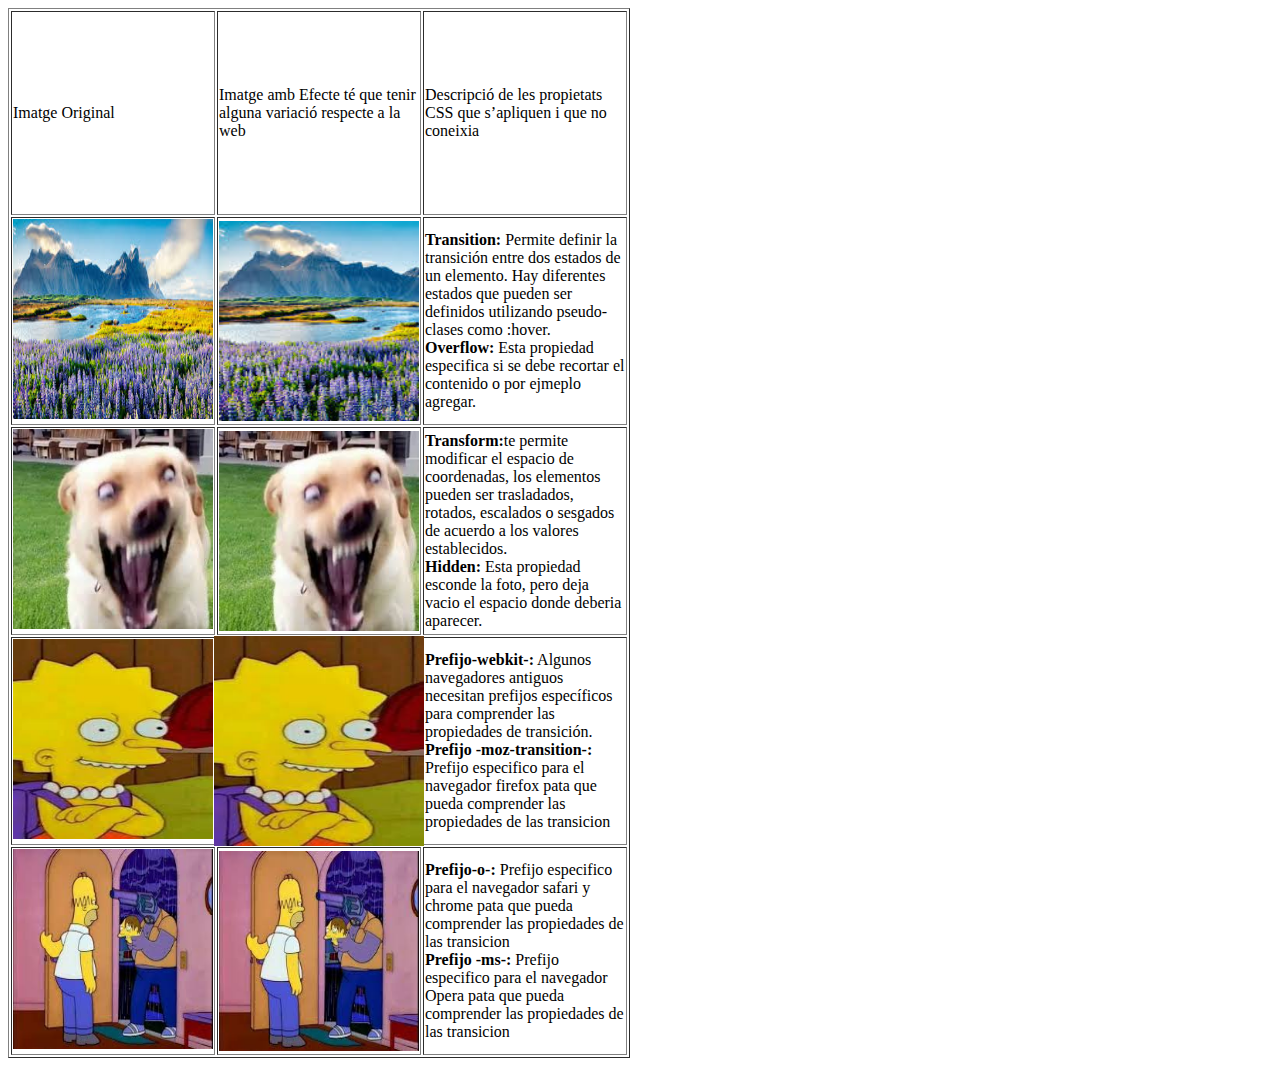
<file: paginasweb/imatgesefectes.html>
<?xml version="1.0" encoding="UTF-8"?>
<!DOCTYPE html PUBLIC "-//W3C//DTD XHTML 1.0 Strict//EN" "http://www.w3.org/TR/xhtml1/DTD/xhtml1-strict.dtd">
<!--
    comentaris externs
-->
<html lang="en" xml:lang="en" xmlns="http://www.w3.org/1999/xhtml">
    <head>
        <title>Index</title>
        <meta http-equiv="content-type" content="text/html; charset=utf-8"/>
        <meta name="viewport" content="width=device-width, initial-scale=1.0"/>
        <link rel ="stylesheet" type ="text/css" href="css/imatgesefectes.css"/>
    </head>
    <body>
            <table  border = "1">         
    <tr class="primerafila"> 
                    <td> Imatge Original</td>
                    <td>Imatge amb Efecte té que tenir alguna variació respecte a la web</td>
                    <td>Descripció de les propietats CSS que s’apliquen i que no coneixia</td>                      
   </tr>
   <tr>
                    <td><img src="../imatge/15.jpg" title="Foto15" alt="Foto15"></td>
            <td><div class="div-img hidden">  <img class="img" src="../imatge/15.jpg" title="Foto15" alt="Foto15"></div> </td>           
           <td><b>Transition:</b> Permite definir la transición entre dos estados de un elemento. Hay diferentes estados que pueden ser definidos utilizando pseudo-clases como :hover. </br>
               <b>Overflow:</b> Esta propiedad especifica si se debe recortar el contenido o por ejmeplo agregar.
           </td>
   </tr> 
   <tr>
       <td><img src="../imatge/14.jpg" title="Foto14" alt="Foto14"></td>
       <td><div id="divejercicio2">  <img id="imagen2" src="../imatge/14.jpg" title="Foto19" alt="Foto14"></div> </td>           
       <td><b>Transform:</b>te permite modificar el espacio de coordenadas, los elementos pueden ser trasladados, rotados, escalados o sesgados de acuerdo a los valores establecidos. </br>
        <b>Hidden:</b> Esta propiedad esconde la foto, pero deja vacio el espacio donde deberia aparecer.</td>
  </tr>  
  <tr>
      <td><img src="../imatge/13.jpg" title="Foto13" alt="Foto13"></td>
      <td><div class="div-img2">  <img class="img2" src="../imatge/13.jpg" title="Foto13" alt="Foto13"></div> </td>           
      <td><b>Prefijo-webkit-:</b> Algunos navegadores antiguos necesitan prefijos específicos para comprender las propiedades de transición.</br>
        <b>Prefijo -moz-transition-:</b> Prefijo especifico para el navegador firefox pata que pueda comprender las propiedades de las transicion </td>
 </tr> 
 <tr>
    <td><img src="../imatge/19.jpg" title="Foto19" alt="Foto19"></td>
    <td><div class="div-img3">  <img class="img3" src="../imatge/19.jpg" title="Foto19" alt="Foto19"></div> </td>           
    <td><b>Prefijo-o-:</b> Prefijo especifico para el navegador safari y chrome pata que pueda comprender las propiedades de las transicion</br>
        <b>Prefijo -ms-:</b> Prefijo especifico para el navegador Opera pata que pueda comprender las propiedades de las transicion </td>
</tr> 
  
  </table>
  </body>
  </html>
</file>
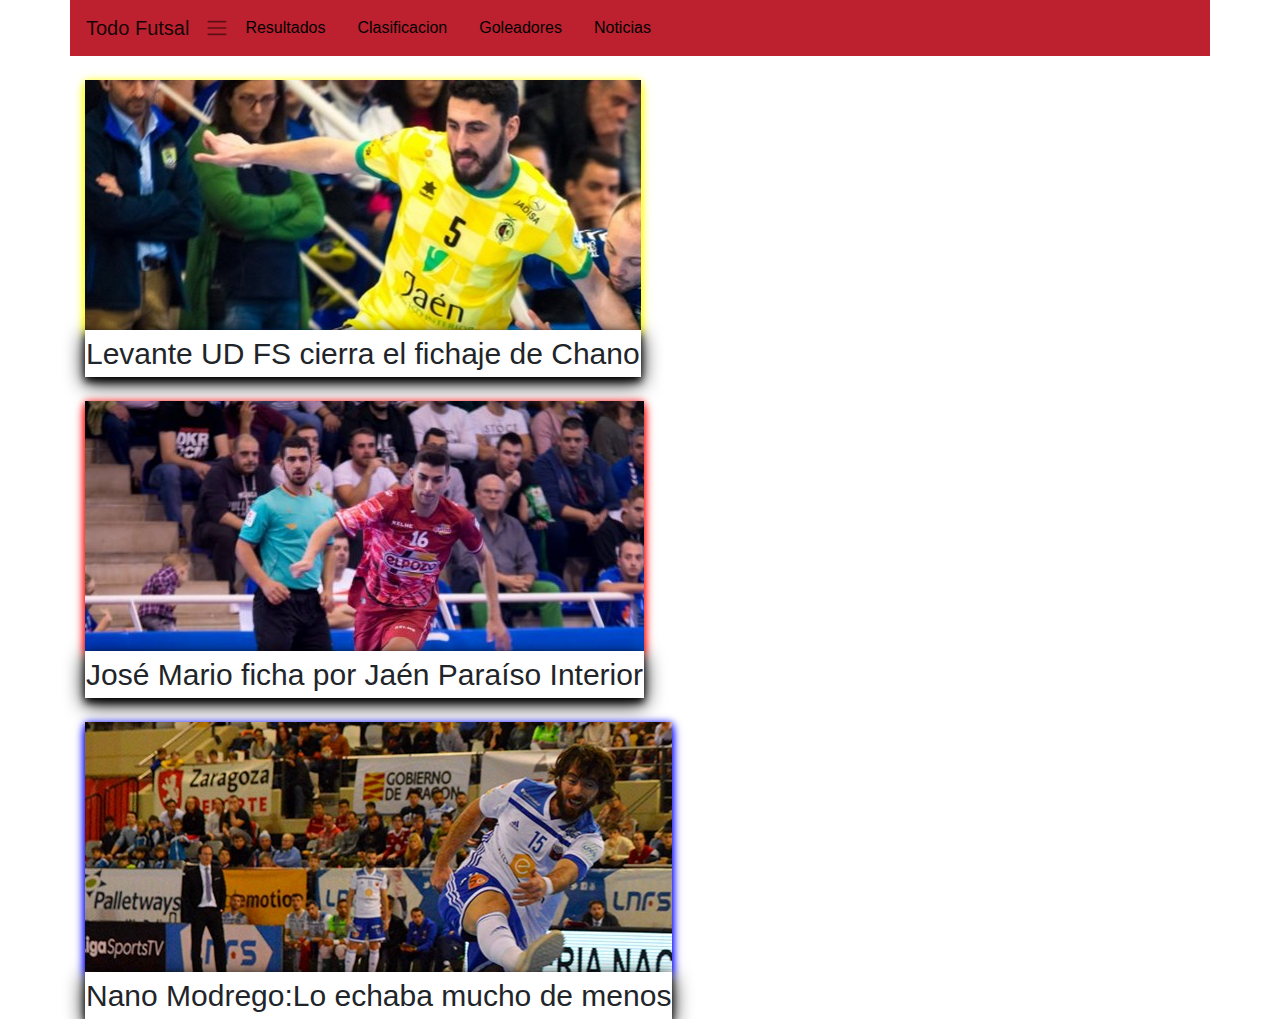
<file: paginasweb/noticias.html>
<?xml version="1.0" encoding="UTF-8"?>
<!DOCTYPE html PUBLIC "-//W3C//DTD XHTML 1.0 Strict//EN" "http://www.w3.org/TR/xhtml1/DTD/xhtml1-strict.dtd">

<html lang="en" xml:lang="en" xmlns="http://www.w3.org/1999/xhtml">
<head>
        <meta http-equiv="content-type" content="text/html; charset=utf-8"/>
        <meta name="viewport" content="width=device-width, initial-scale=1.0"/>
        <link rel="stylesheet" href="https://stackpath.bootstrapcdn.com/bootstrap/4.4.1/css/bootstrap.min.css" integrity="sha384-Vkoo8x4CGsO3+Hhxv8T/Q5PaXtkKtu6ug5TOeNV6gBiFeWPGFN9MuhOf23Q9Ifjh" crossorigin="anonymous">

        <script src="https://code.jquery.com/jquery-3.4.1.slim.min.js" integrity="sha384-J6qa4849blE2+poT4WnyKhv5vZF5SrPo0iEjwBvKU7imGFAV0wwj1yYfoRSJoZ+n" crossorigin="anonymous"></script>
        <script src="https://cdn.jsdelivr.net/npm/popper.js@1.16.0/dist/umd/popper.min.js" integrity="sha384-Q6E9RHvbIyZFJoft+2mJbHaEWldlvI9IOYy5n3zV9zzTtmI3UksdQRVvoxMfooAo" crossorigin="anonymous"></script>
        <script src="https://stackpath.bootstrapcdn.com/bootstrap/4.4.1/js/bootstrap.min.js" integrity="sha384-wfSDF2E50Y2D1uUdj0O3uMBJnjuUD4Ih7YwaYd1iqfktj0Uod8GCExl3Og8ifwB6" crossorigin="anonymous"></script>

        <link rel="stylesheet" type="text/css" href="../css/paginaweb5.css"/>
</head>
<body>
    <div class="container">
        <header class="row">
        <nav class=" col-md-12 menu navbar navbar-expand-lg navbar-light bg-light">
            <a class="navbar-brand" href="paginawebfinal.html">Todo Futsal</a>
            <button class="navbar-toggler" type="button" data-toggle="collapse" data-target="#navbarSupportedContent" aria-controls="navbarSupportedContent" aria-expanded="false" aria-label="Toggle navigation" ></button>
            <span class="navbar-toggler-icon"></span>
</button>
      
        <li class="nav-item">
            <a class="nav-link enabled" href="resultados.html">Resultados</a>

</li>
        <li class="nav-item">
            <a class="nav-link enabled" href="clasificacion.html">Clasificacion</a>

</li>
        <li class="nav-item">
            <a class="nav-link enabled" href="goleadores.html">Goleadores</a></li>
        <li class="nav-item">
             <a class="nav-link enabled" href="noticias.html">Noticias</a>
    
</li>
</nav>
</header>
<aside>
<table ></br>
<tr>  
        <td id="divcarta"></td>
</tr>
<tr>
          <td id="textocarta"> Levante UD FS cierra el fichaje de Chano
            </td>
</tr>
</table> 
<table  ></br>
<tr>  
            <td id="divcarta1"></td>
</tr>
<tr>
              <td id="textocarta1"> José Mario ficha por Jaén Paraíso Interior

                </td>
</tr>
</table> </br> 
<table >
<tr>  
            <td id="divcarta2"></td>
</tr>
<tr>
              <td id="textocarta2">Nano Modrego:Lo echaba mucho de menos

                </td>
    </tr>
    </table> 
</aside>
</div>
</file>
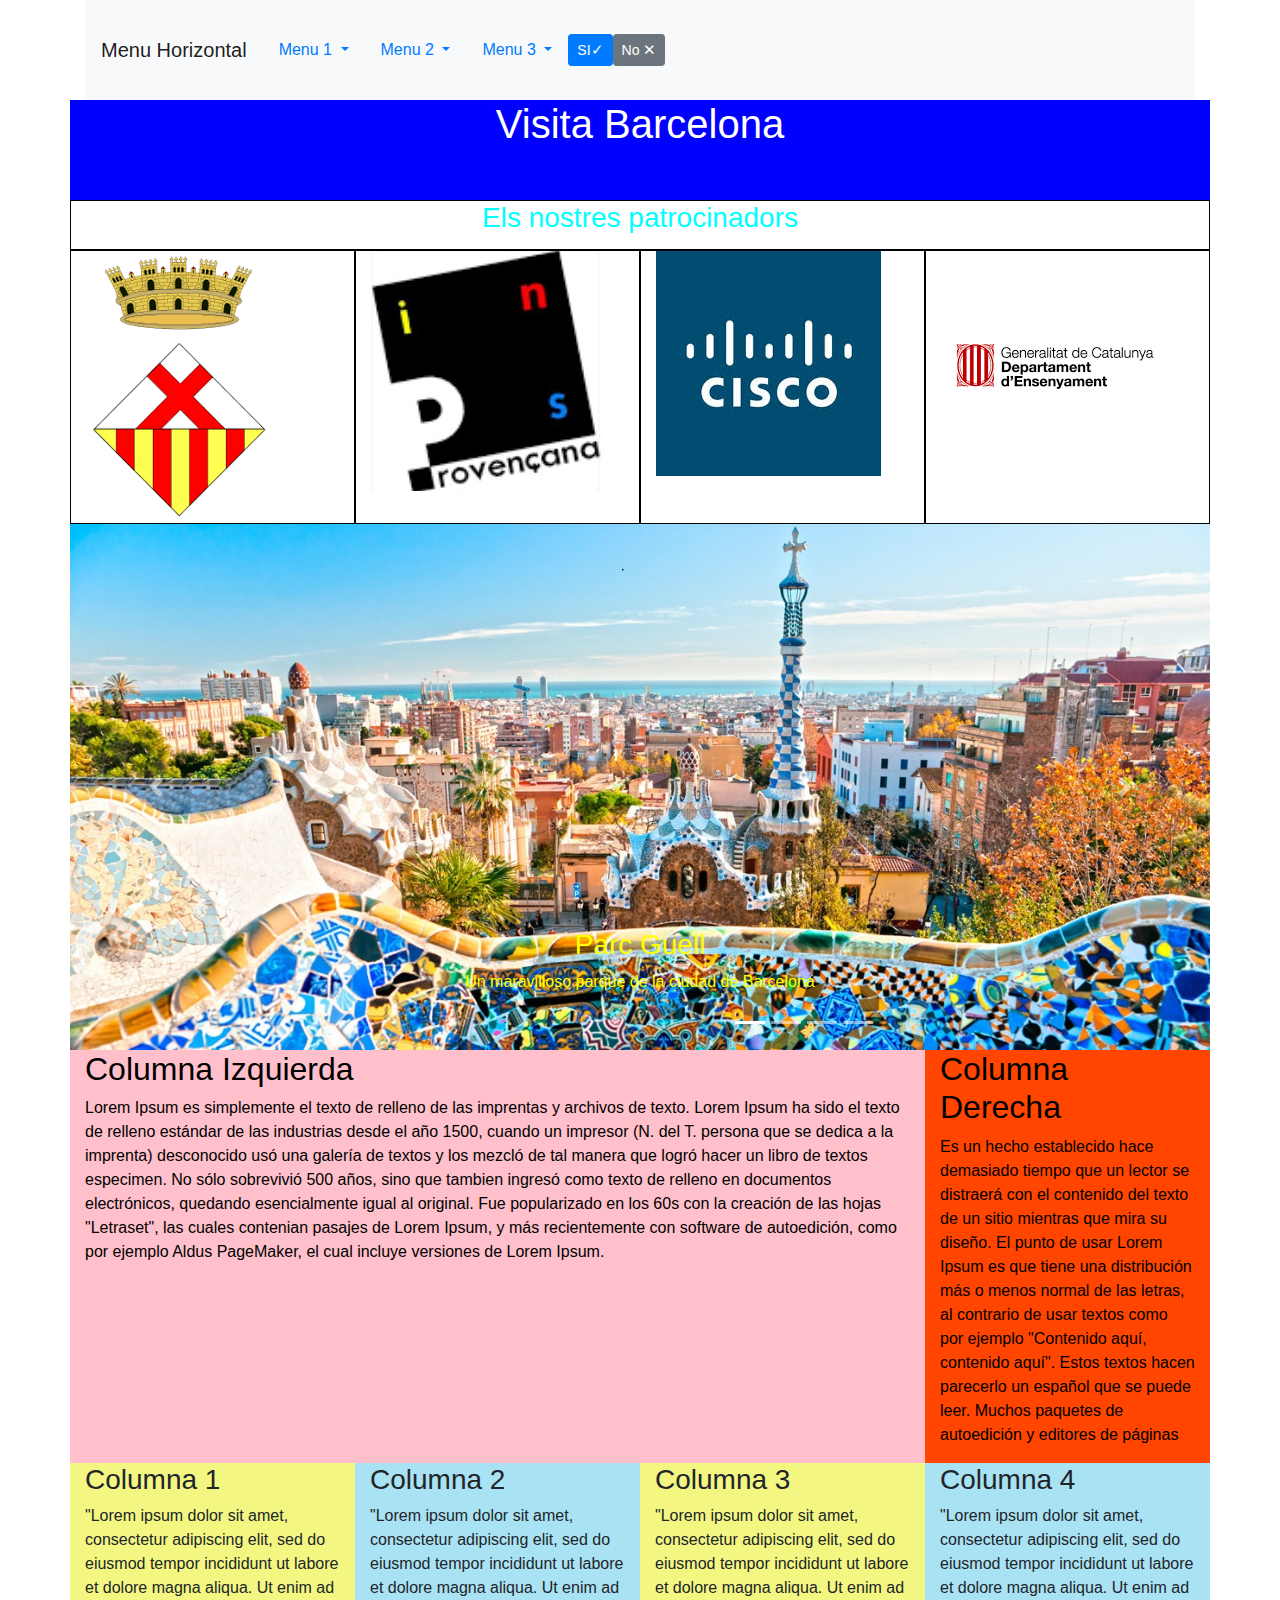
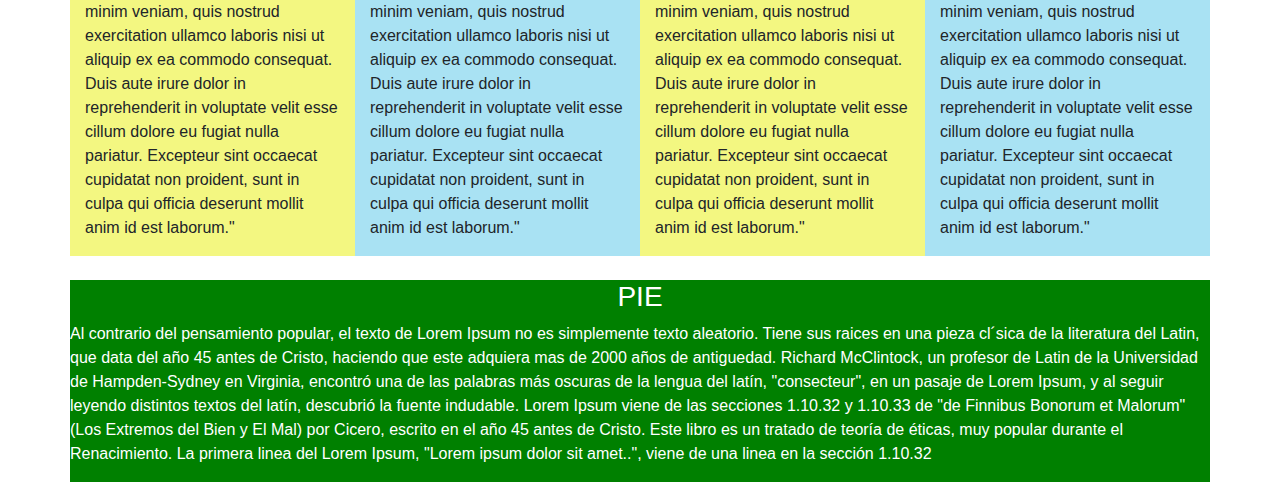
<file: paginasweb/paginawebambboobstrap.html>
<?xml version="1.0" encoding="UTF-8"?>
<!DOCTYPE html PUBLIC "-//W3C//DTD XHTML 1.0 Strict//EN" "http://www.w3.org/TR/xhtml1/DTD/xhtml1-strict.dtd">

<html lang="en" xml:lang="en" xmlns="http://www.w3.org/1999/xhtml">
<head>
        <meta http-equiv="content-type" content="text/html; charset=utf-8"/>
        <meta name="viewport" content="width=device-width, initial-scale=1.0"/>
        <link rel="stylesheet" href="https://stackpath.bootstrapcdn.com/bootstrap/4.4.1/css/bootstrap.min.css" integrity="sha384-Vkoo8x4CGsO3+Hhxv8T/Q5PaXtkKtu6ug5TOeNV6gBiFeWPGFN9MuhOf23Q9Ifjh" crossorigin="anonymous">

        <script src="https://code.jquery.com/jquery-3.4.1.slim.min.js" integrity="sha384-J6qa4849blE2+poT4WnyKhv5vZF5SrPo0iEjwBvKU7imGFAV0wwj1yYfoRSJoZ+n" crossorigin="anonymous"></script>
        <script src="https://cdn.jsdelivr.net/npm/popper.js@1.16.0/dist/umd/popper.min.js" integrity="sha384-Q6E9RHvbIyZFJoft+2mJbHaEWldlvI9IOYy5n3zV9zzTtmI3UksdQRVvoxMfooAo" crossorigin="anonymous"></script>
        <script src="https://stackpath.bootstrapcdn.com/bootstrap/4.4.1/js/bootstrap.min.js" integrity="sha384-wfSDF2E50Y2D1uUdj0O3uMBJnjuUD4Ih7YwaYd1iqfktj0Uod8GCExl3Og8ifwB6" crossorigin="anonymous"></script>

        <link rel="stylesheet" type="text/css" href="./css/paginawebambboobstrap.css"/>
</head>
<body>

<div class="container">    
        <nav class="  navbar navbar-expand-lg navbar-light bg-light">
        <a class="navbar-brand" href="#">Menu Horizontal</a>
        <button class="navbar-toggler" type="button" data-toggle="collapse" data-target="#navbarSupportedContent" aria-controls="navbarSupportedContent" aria-expanded="false" aria-label="Toggle navigation">
        <span class="navbar-toggler-icon"></span>
        </button>
      
        <li class="nav-item dropdown">
             
        <a class="nav-link dropdown-toggle" href="#" id="navbarDropdown" role="button" data-toggle="dropdown" aria-haspopup="true" aria-expanded="false">Menu 1
</a>
        <div class="dropdown-menu" aria-labelledby="navbarDropdown">
        <a class="dropdown-item" href="#">Submenú 1.1</a>
        <a class="dropdown-item" href="#">Submenú 1.2</a>
        <a class="dropdown-item" href="#">Submenú 1.3</a>

</li>
        <li class="nav-item dropdown">
             
        <a class="nav-link dropdown-toggle" href="#" id="navbarDropdown" role="button" data-toggle="dropdown" aria-haspopup="true" aria-expanded="false">Menu 2
</a>
        <div class="dropdown-menu" aria-labelledby="navbarDropdown">
        <a class="dropdown-item" href="#">Submenú 2.1</a>
        <a class="dropdown-item" href="#">Submenú 2.2</a>
        <a class="dropdown-item" href="#">Submenú 2.3</a>

</li>

        <li class="nav-item dropdown">
             
        <a class="nav-link dropdown-toggle" href="#" id="navbarDropdown" role="button" data-toggle="dropdown" aria-haspopup="true" aria-expanded="false"> Menu 3
</a>
        <div class="dropdown-menu" aria-labelledby="navbarDropdown">
            <a class="dropdown-item" href="#">Submenú 3.1</a>
            <a class="dropdown-item" href="#">Submenú 3.2</a>
            <a class="dropdown-item" href="#">Submenú 3.3</a>

 </li>      
        <button type="button" class="btn btn-primary btn-sm">SI<span style='font-size:15px;'>&#10003;</span></button>
        <button type="button" class="btn btn-secondary btn-sm">No <span style='font-size:15px;'>&#10005;</span></button>
</nav>
 <div class="row">
        <div class= "col-12 divtitulo"> <h1>Visita Barcelona </h1></div>
        <div class=" col-12 divsegundo"><h3 class="col-12">Els nostres patrocinadors </h3> </div>
</div>
<div class="row ">
<div class="col-3 fotos">
        <a href="http://www.l-h.cat/inici_2.aspx" title="web"><img src="../recursos_html/img/hospi.png" alt="image not available"></a>
</div>  
 
<div class="col-3 fotos">
                <a href="https://www.proven.cat/intraweb/index.php" title="web"><img src="../recursos_html/img/proven.jpg" alt="image not available"></a>
</div>
        
<div class="col-3 fotos">
                <a href="https://www.cisco.com/c/es_es/index.html" title="web"><img src="../recursos_html/img/cisco.jpg" alt="image not available"></a>
</div>
       
<div class="col-3 fotos">
                <a href="https://web.gencat.cat/ca/inici" title="web"><img src="../recursos_html/img/ensenyament.png" alt="image not available"></a>

</div>
</div>  

        <div id="carouselExampleIndicators" class=" row carousel slide" data-ride="carousel">
        <ol class=" col-12 carousel-indicators">
        <li data-target="#carouselExampleIndicators" data-slide-to="0" class="active"></li>
        <li data-target="#carouselExampleIndicators" data-slide-to="1"></li>
        <li data-target="#carouselExampleIndicators" data-slide-to="2"></li>
        <li data-target="#carouselExampleIndicators" data-slide-to="3"></li>

</ol>
        <div class="carousel-inner ">
        <div class="carousel-item active">
        
        <img src="../recursos_html/img/bcn1.jpg" class="d-block w-100" alt="Foto">
        <div class="carousel-caption d-none d-md-block">
        <h3 class="amarillo">Parc Guell</h3>
        <p class="amarillo">Un maravilloso parque de la ciudad de Barcelona</p></div>

</div>
        <div class="carousel-item">
        <img src="../recursos_html/img/bcn2.jpg" class="d-block w-100" alt="Foto">
        <div class="carousel-caption d-none d-md-block">
        <h3 class="amarillo">Paisatge Barcelona</h3>
        <p class="amarillo">UBonitas vistas en el centro de Barcelona</p></div>
</div>
        <div class="carousel-item">
        <img src="../recursos_html/img/bcn3.jpg" class="d-block w-100" alt="Foto">
        <div class="carousel-caption d-none d-md-block">
        <h3 class="amarillo">Plaza España</h3>
         <p class="amarillo">Un maravilloso lugar donde se encuentra un centro comercial Arenas</p></div>

</div>
        <div class="carousel-item">
        <img src="../recursos_html/img/bcn4.jpg"class="d-block w-100" alt="Foto">
        <div class="carousel-caption d-none d-md-block">
        <h3 class="amarillo">Torre Agbar</h3>
        <p class="amarillo">La imprisionante torre que vemos a la derecha</p></div>
</div>
        
</div>
        <a class="carousel-control-prev" href="#carouselExampleIndicators" role="button" data-slide="prev">
        <span class="carousel-control-prev-icon" aria-hidden="true"></span>
        <span class="sr-only">Previous</span>
</a>
        <a class="carousel-control-next" href="#carouselExampleIndicators" role="button" data-slide="next">
        <span class="carousel-control-next-icon" aria-hidden="true"></span>
        <span class="sr-only">Next</span>
</a>
</div>
        <div class="row">
        <div class="col-9 divizquierda"><h2>Columna Izquierda</h2>
        <p>Lorem Ipsum es simplemente el texto de relleno de las imprentas y archivos de texto. Lorem Ipsum ha sido el texto de relleno estándar de las industrias desde el año 1500, cuando un impresor (N. del T. persona que se dedica a la imprenta) desconocido usó una galería de textos y los mezcló de tal manera que logró hacer un libro de textos especimen. No sólo sobrevivió 500 años, sino que tambien ingresó como texto de relleno en documentos electrónicos, quedando esencialmente igual al original. Fue popularizado en los 60s con la creación de las hojas "Letraset", las cuales contenian pasajes de Lorem Ipsum, y más recientemente con software de autoedición, como por ejemplo Aldus PageMaker, el cual incluye versiones de Lorem Ipsum.

</p>
</div>
        <div class="col-3 divderecha"><h2>Columna Derecha</h2>
        <p>Es un hecho establecido hace demasiado tiempo que un lector se distraerá con el contenido del texto de un sitio mientras que mira su diseño. El punto de usar Lorem Ipsum es que tiene una distribución más o menos normal de las letras, al contrario de usar textos como por ejemplo "Contenido aquí, contenido aquí". Estos textos hacen parecerlo un español que se puede leer. Muchos paquetes de autoedición y editores de páginas

</p>
</div> 

         <div class="row"></div>
        <div class="col-3 columna1">
        <h3>Columna 1</h3>
        <p>"Lorem ipsum dolor sit amet, consectetur adipiscing elit, sed do eiusmod tempor incididunt ut labore et dolore magna aliqua. Ut enim ad minim veniam, quis nostrud exercitation ullamco laboris nisi ut aliquip ex ea commodo consequat. Duis aute irure dolor in reprehenderit in voluptate velit esse cillum dolore eu fugiat nulla pariatur. Excepteur sint occaecat cupidatat non proident, sunt in culpa qui officia deserunt mollit anim id est laborum."       
</p>
</div>
        <div class="col-3 columna2">
        <h3>Columna 2</h3>
        <p>"Lorem ipsum dolor sit amet, consectetur adipiscing elit, sed do eiusmod tempor incididunt ut labore et dolore magna aliqua. Ut enim ad minim veniam, quis nostrud exercitation ullamco laboris nisi ut aliquip ex ea commodo consequat. Duis aute irure dolor in reprehenderit in voluptate velit esse cillum dolore eu fugiat nulla pariatur. Excepteur sint occaecat cupidatat non proident, sunt in culpa qui officia deserunt mollit anim id est laborum."
</p>
</div>
        <div class="col-3 columna1">
        <h3>Columna 3</h3>
        <p>"Lorem ipsum dolor sit amet, consectetur adipiscing elit, sed do eiusmod tempor incididunt ut labore et dolore magna aliqua. Ut enim ad minim veniam, quis nostrud exercitation ullamco laboris nisi ut aliquip ex ea commodo consequat. Duis aute irure dolor in reprehenderit in voluptate velit esse cillum dolore eu fugiat nulla pariatur. Excepteur sint occaecat cupidatat non proident, sunt in culpa qui officia deserunt mollit anim id est laborum."
</p>
</div>
        <div class="col-3 columna2">
        <h3>Columna 4</h3>
        <p>"Lorem ipsum dolor sit amet, consectetur adipiscing elit, sed do eiusmod tempor incididunt ut labore et dolore magna aliqua. Ut enim ad minim veniam, quis nostrud exercitation ullamco laboris nisi ut aliquip ex ea commodo consequat. Duis aute irure dolor in reprehenderit in voluptate velit esse cillum dolore eu fugiat nulla pariatur. Excepteur sint occaecat cupidatat non proident, sunt in culpa qui officia deserunt mollit anim id est laborum."
</p>
</div>

</div></br>
<footer class="row">
        <h3 class=" col-12 pie">PIE</h3>
       <p > Al contrario del pensamiento popular, el texto de Lorem Ipsum no es simplemente texto aleatorio. Tiene sus raices en una pieza cl´sica de la literatura del Latin, que data del año 45 antes de Cristo, haciendo que este adquiera mas de 2000 años de antiguedad. Richard McClintock, un profesor de Latin de la Universidad de Hampden-Sydney en Virginia, encontró una de las palabras más oscuras de la lengua del latín, "consecteur", en un pasaje de Lorem Ipsum, y al seguir leyendo distintos textos del latín, descubrió la fuente indudable. Lorem Ipsum viene de las secciones 1.10.32 y 1.10.33 de "de Finnibus Bonorum et Malorum" (Los Extremos del Bien y El Mal) por Cicero, escrito en el año 45 antes de Cristo. Este libro es un tratado de teoría de éticas, muy popular durante el Renacimiento. La primera linea del Lorem Ipsum, "Lorem ipsum dolor sit amet..", viene de una linea en la sección 1.10.32 </p>
</footer>
 </div>
  
</body>
</html>
</file>
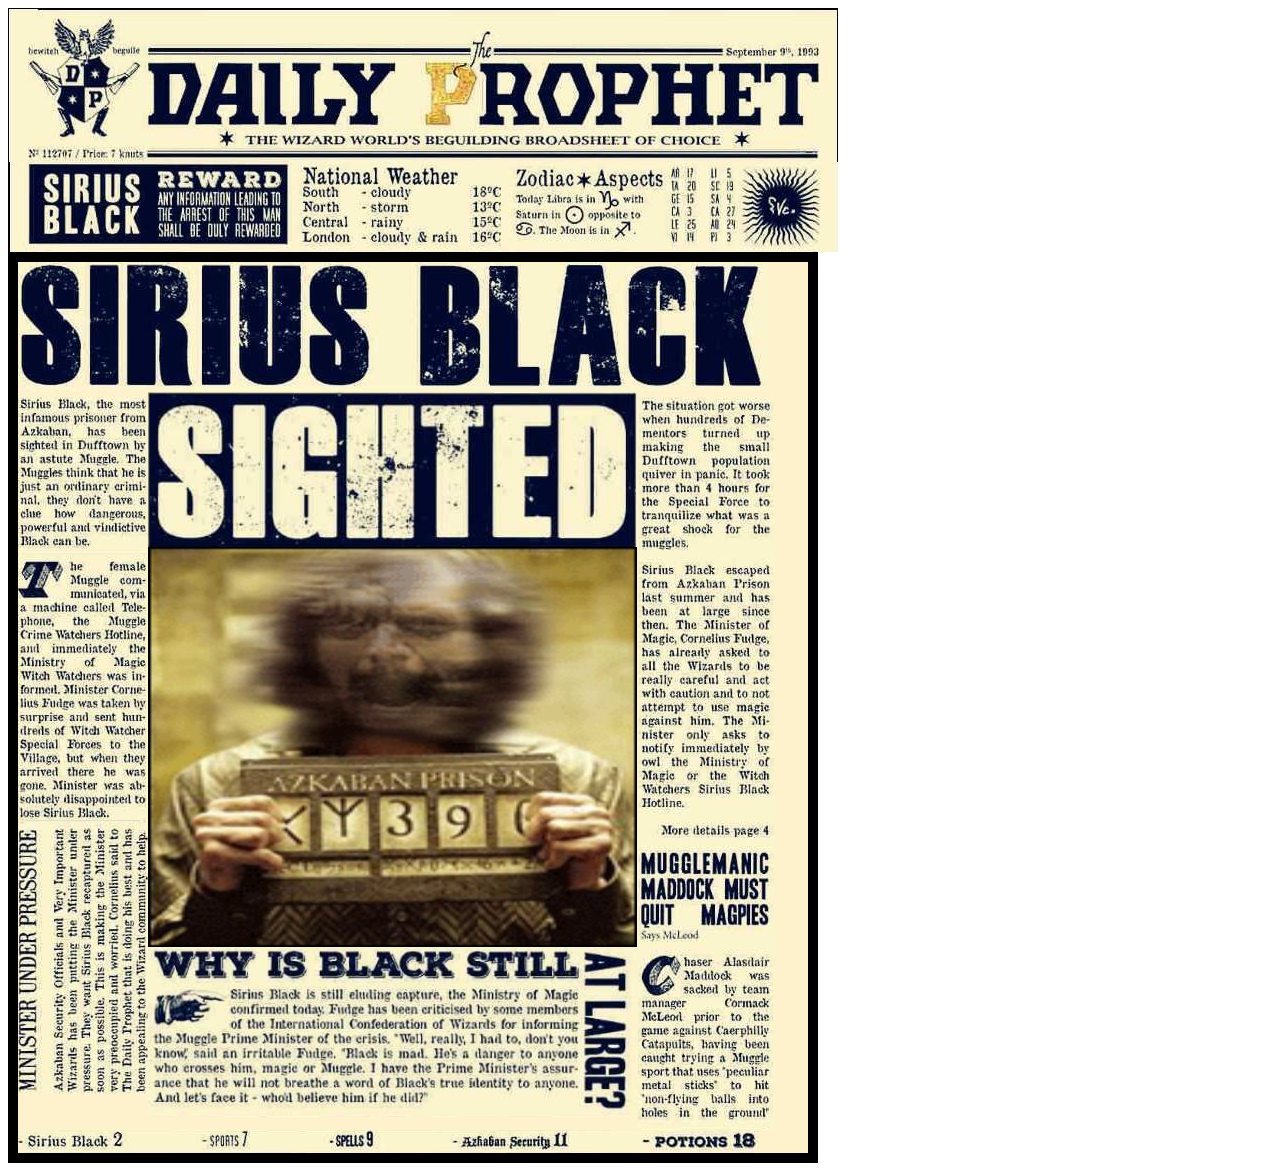
<file: paginasweb/periodico.html>
<?xml version="1.0" encoding="UTF-8"?>
<!DOCTYPE html PUBLIC "-//W3C//DTD XHTML 1.0 Strict//EN" "http://www.w3.org/TR/xhtml1/DTD/xhtml1-strict.dtd">
<!--
    comentaris externs
-->
<html lang="en" xml:lang="en" xmlns="http://www.w3.org/1999/xhtml">
    <head>
        <title>Index</title>
        <meta http-equiv="content-type" content="text/html; charset=utf-8"/>
        <meta name="viewport" content="width=device-width, initial-scale=1.0"/>
       
        <link rel ="stylesheet" type ="text/css" href="../css/Periodico.css"/>
    </head>
    <body>
    <main>
    <header>
                 <img src="../imatge/cabecera.png" alt=" cabecera">
                 <img src="../imatge/tiempozodiaco.png" alt=" cabecera2">
                
    </header>
    <section>
        <header>
                <img src="../imatge/siriusblack.png" alt=" Titulo"  class="article1"></br>

        </header>
        <aside class="asideizquierda">
                <img src="../imatge/izquierda1.png">
                <img src="../imatge/izquierda2.png">
                <img src="../imatge/izquierda3.png">
        </aside>       
        <article>
                
                <img src="../imatge/sighted.png" alt=" Titulo" class="article2"> </br>
                <img src="../imatge/siriusBlackGif.gif" alt=" Titulo" class="article3"></br>
                <img src="../imatge/piedefoto.png" alt="piedefoto" class="article4"></br>
                
     </article>
     <aside class="asidederecha">            
            <img src="../imatge/derecha1.png">
            <img src="../imatge/derecha2.png">
    </aside>
        
    <footer>
            <img src="../imatge/piedepagina.png" alt="piedepagina"></br>
    </footer>
    
   </aside>
   </section>
   </main>
   </body>
   </html>
</file>
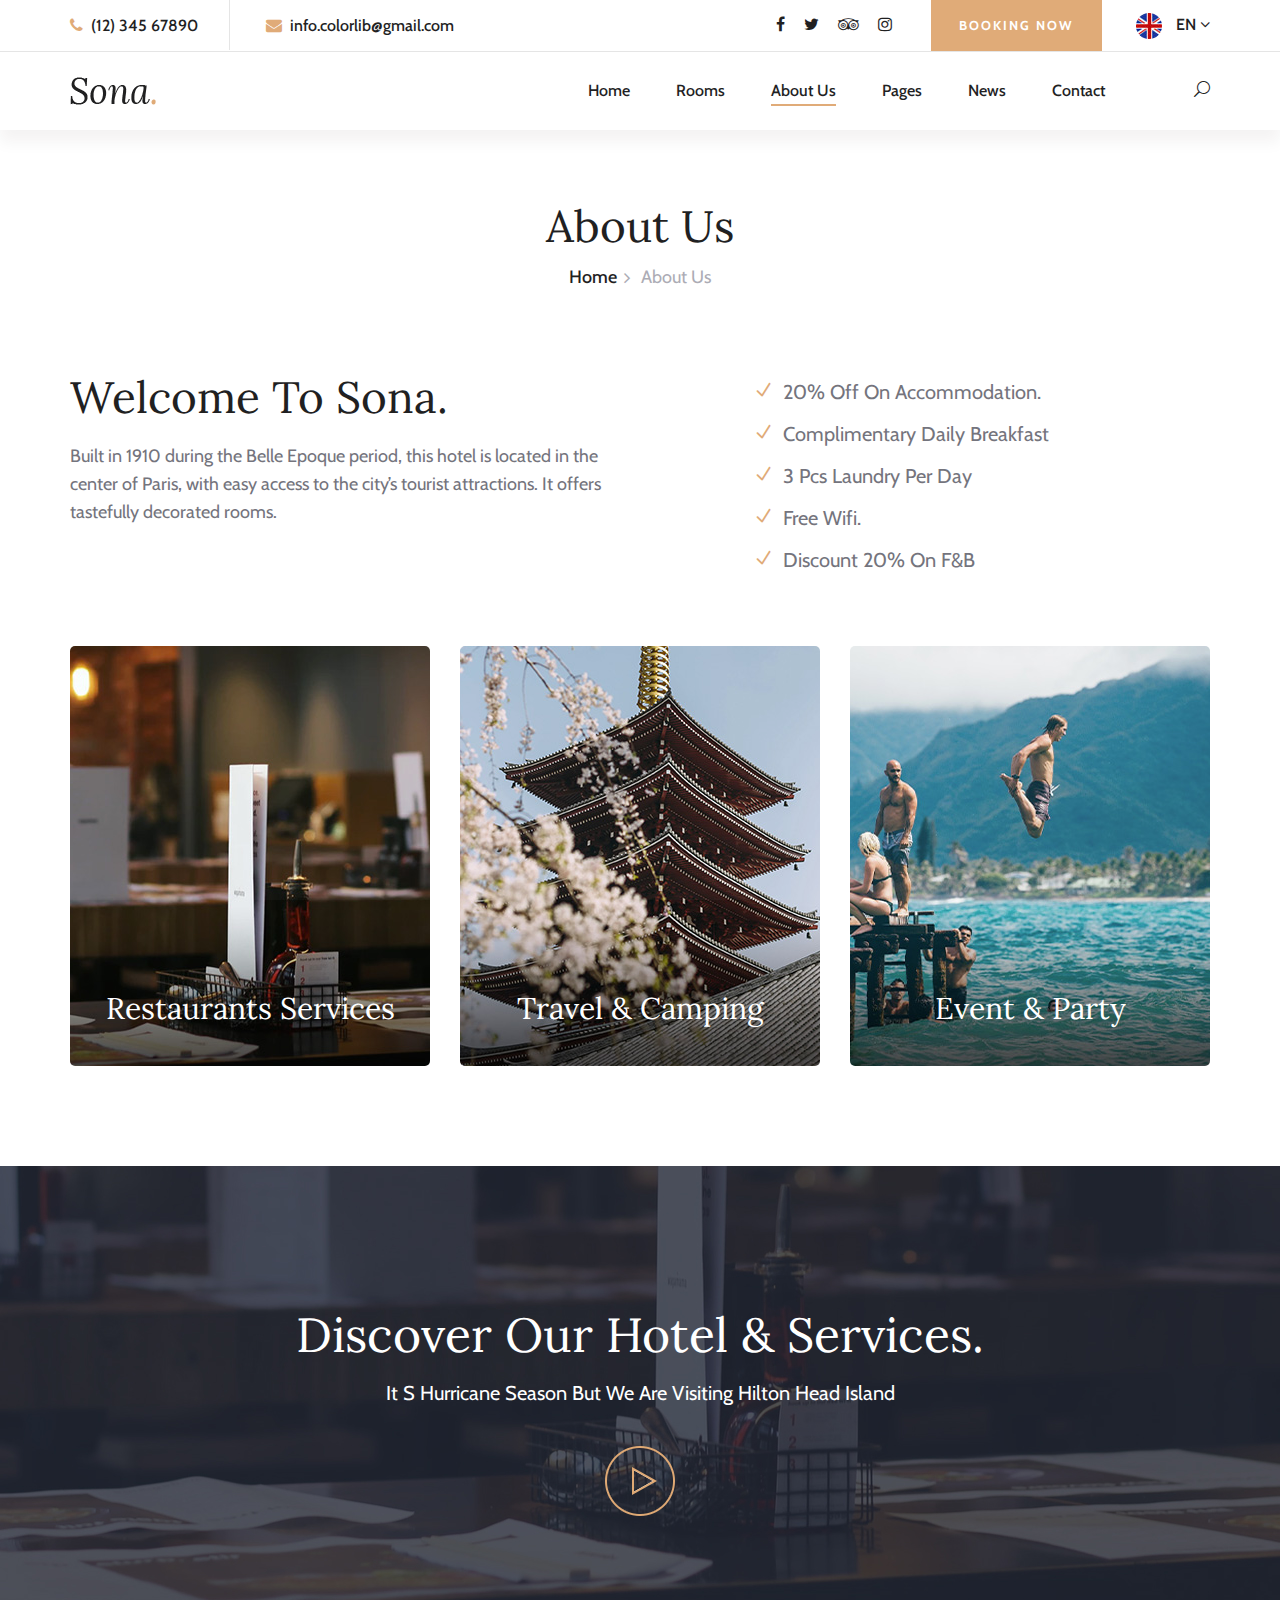
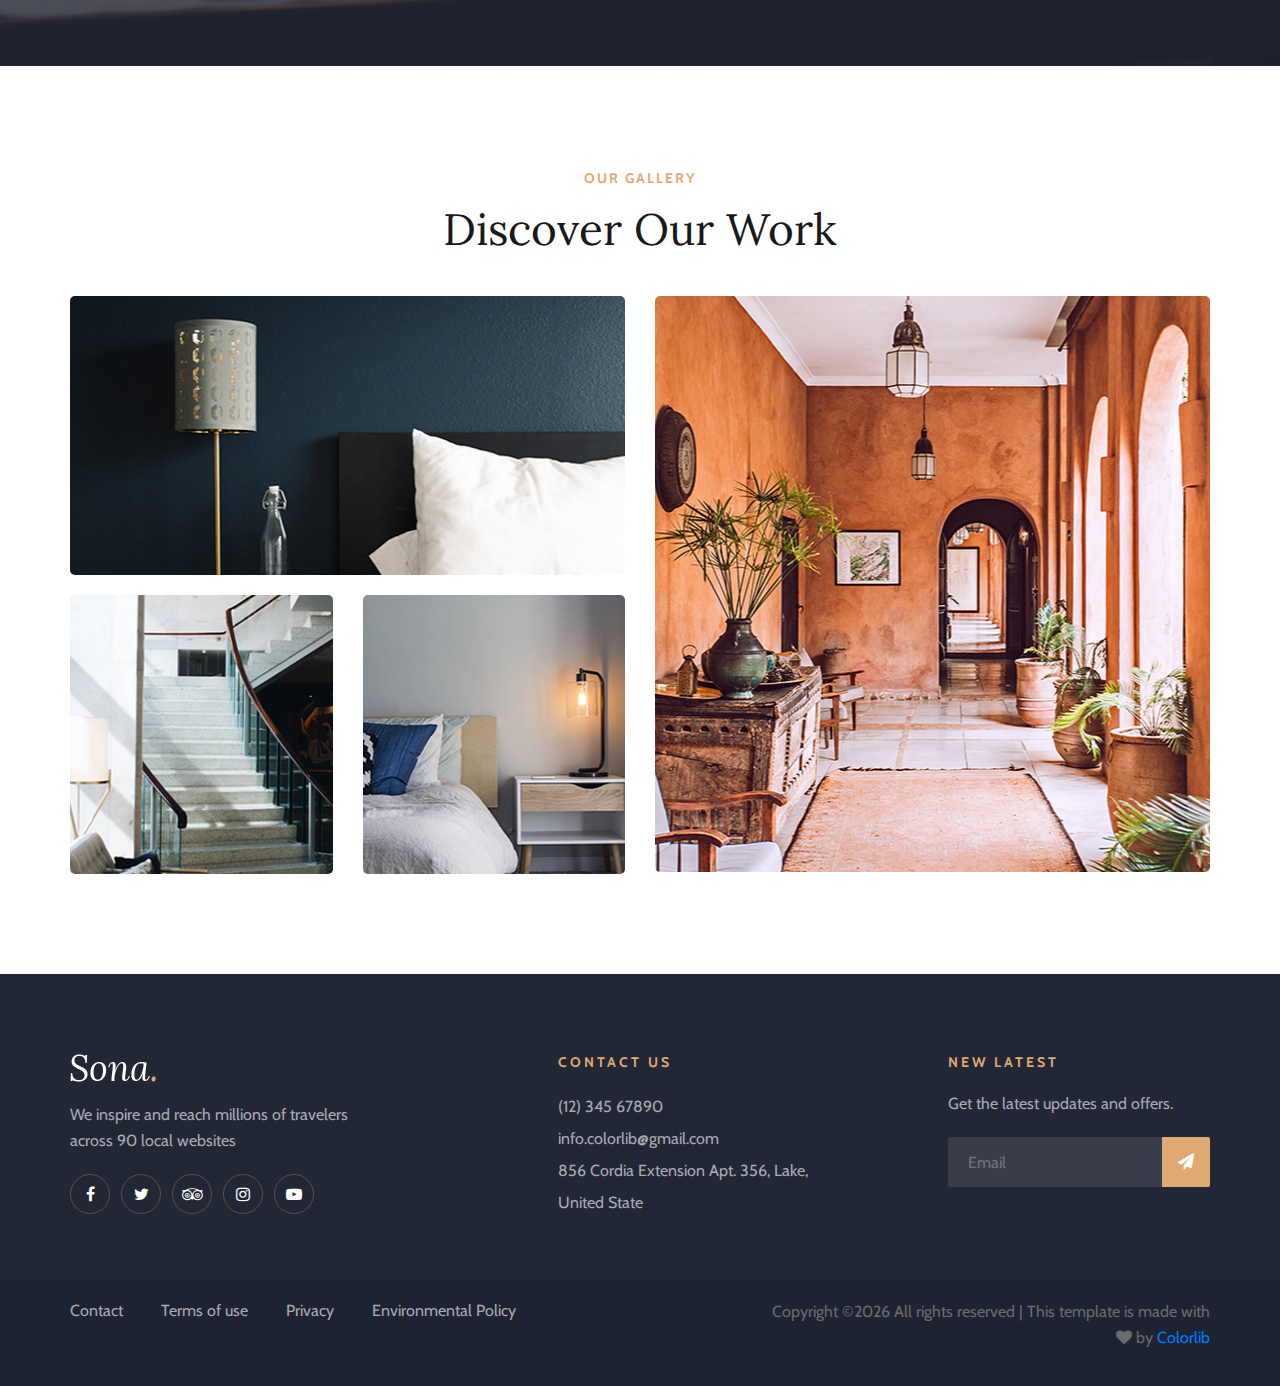
<file: sona/about-us.html>
<!DOCTYPE html>
<html lang="zxx">

<head>
    <meta charset="UTF-8">
    <meta name="description" content="Sona Template">
    <meta name="keywords" content="Sona, unica, creative, html">
    <meta name="viewport" content="width=device-width, initial-scale=1.0">
    <meta http-equiv="X-UA-Compatible" content="ie=edge">
    <title>Sona | Template</title>

    <!-- Google Font -->
    <link href="https://fonts.googleapis.com/css?family=Lora:400,700&display=swap" rel="stylesheet">
    <link href="https://fonts.googleapis.com/css?family=Cabin:400,500,600,700&display=swap" rel="stylesheet">

    <!-- Css Styles -->
    <link rel="stylesheet" href="css/bootstrap.min.css" type="text/css">
    <link rel="stylesheet" href="css/font-awesome.min.css" type="text/css">
    <link rel="stylesheet" href="css/elegant-icons.css" type="text/css">
    <link rel="stylesheet" href="css/flaticon.css" type="text/css">
    <link rel="stylesheet" href="css/owl.carousel.min.css" type="text/css">
    <link rel="stylesheet" href="css/nice-select.css" type="text/css">
    <link rel="stylesheet" href="css/jquery-ui.min.css" type="text/css">
    <link rel="stylesheet" href="css/magnific-popup.css" type="text/css">
    <link rel="stylesheet" href="css/slicknav.min.css" type="text/css">
    <link rel="stylesheet" href="css/style.css" type="text/css">
</head>

<body>
    <!-- Page Preloder -->
    <div id="preloder">
        <div class="loader"></div>
    </div>

    <!-- Offcanvas Menu Section Begin -->
    <div class="offcanvas-menu-overlay"></div>
    <div class="canvas-open">
        <i class="icon_menu"></i>
    </div>
    <div class="offcanvas-menu-wrapper">
        <div class="canvas-close">
            <i class="icon_close"></i>
        </div>
        <div class="search-icon search-switch">
            <i class="icon_search"></i>
        </div>
        <div class="header-configure-area">
            <div class="language-option">
                <img src="img/flag.jpg" alt="">
                <span>EN <i class="fa fa-angle-down"></i></span>
                <div class="flag-dropdown">
                    <ul>
                        <li><a href="#">Zi</a></li>
                        <li><a href="#">Fr</a></li>
                    </ul>
                </div>
            </div>
            <a href="#" class="bk-btn">Booking Now</a>
        </div>
        <nav class="mainmenu mobile-menu">
            <ul>
                <li class="active"><a href="./index.html">Home</a></li>
                <li><a href="./rooms.html">Rooms</a></li>
                <li><a href="./about-us.html">About Us</a></li>
                <li><a href="./pages.html">Pages</a>
                    <ul class="dropdown">
                        <li><a href="./room-details.html">Room Details</a></li>
                        <li><a href="./blog-details.html">Blog Details</a></li>
                        <li><a href="#">Family Room</a></li>
                        <li><a href="#">Premium Room</a></li>
                    </ul>
                </li>
                <li><a href="./blog.html">News</a></li>
                <li><a href="./contact.html">Contact</a></li>
            </ul>
        </nav>
        <div id="mobile-menu-wrap"></div>
        <div class="top-social">
            <a href="#"><i class="fa fa-facebook"></i></a>
            <a href="#"><i class="fa fa-twitter"></i></a>
            <a href="#"><i class="fa fa-tripadvisor"></i></a>
            <a href="#"><i class="fa fa-instagram"></i></a>
        </div>
        <ul class="top-widget">
            <li><i class="fa fa-phone"></i> (12) 345 67890</li>
            <li><i class="fa fa-envelope"></i> info.colorlib@gmail.com</li>
        </ul>
    </div>
    <!-- Offcanvas Menu Section End -->

    <!-- Header Section Begin -->
    <header class="header-section header-normal">
        <div class="top-nav">
            <div class="container">
                <div class="row">
                    <div class="col-lg-6">
                        <ul class="tn-left">
                            <li><i class="fa fa-phone"></i> (12) 345 67890</li>
                            <li><i class="fa fa-envelope"></i> info.colorlib@gmail.com</li>
                        </ul>
                    </div>
                    <div class="col-lg-6">
                        <div class="tn-right">
                            <div class="top-social">
                                <a href="#"><i class="fa fa-facebook"></i></a>
                                <a href="#"><i class="fa fa-twitter"></i></a>
                                <a href="#"><i class="fa fa-tripadvisor"></i></a>
                                <a href="#"><i class="fa fa-instagram"></i></a>
                            </div>
                            <a href="#" class="bk-btn">Booking Now</a>
                            <div class="language-option">
                                <img src="img/flag.jpg" alt="">
                                <span>EN <i class="fa fa-angle-down"></i></span>
                                <div class="flag-dropdown">
                                    <ul>
                                        <li><a href="#">Zi</a></li>
                                        <li><a href="#">Fr</a></li>
                                    </ul>
                                </div>
                            </div>
                        </div>
                    </div>
                </div>
            </div>
        </div>
        <div class="menu-item">
            <div class="container">
                <div class="row">
                    <div class="col-lg-2">
                        <div class="logo">
                            <a href="./index.html">
                                <img src="img/logo.png" alt="">
                            </a>
                        </div>
                    </div>
                    <div class="col-lg-10">
                        <div class="nav-menu">
                            <nav class="mainmenu">
                                <ul>
                                    <li><a href="./index.html">Home</a></li>
                                    <li><a href="./rooms.html">Rooms</a></li>
                                    <li class="active"><a href="./about-us.html">About Us</a></li>
                                    <li><a href="./pages.html">Pages</a>
                                        <ul class="dropdown">
                                            <li><a href="./room-details.html">Room Details</a></li>
                                            <li><a href="./blog-details.html">Blog Details</a></li>
                                            <li><a href="#">Family Room</a></li>
                                            <li><a href="#">Premium Room</a></li>
                                        </ul>
                                    </li>
                                    <li><a href="./blog.html">News</a></li>
                                    <li><a href="./contact.html">Contact</a></li>
                                </ul>
                            </nav>
                            <div class="nav-right search-switch">
                                <i class="icon_search"></i>
                            </div>
                        </div>
                    </div>
                </div>
            </div>
        </div>
    </header>
    <!-- Header End -->

    <!-- Breadcrumb Section Begin -->
    <div class="breadcrumb-section">
        <div class="container">
            <div class="row">
                <div class="col-lg-12">
                    <div class="breadcrumb-text">
                        <h2>About Us</h2>
                        <div class="bt-option">
                            <a href="./index.html">Home</a>
                            <span>About Us</span>
                        </div>
                    </div>
                </div>
            </div>
        </div>
    </div>
    <!-- Breadcrumb Section End -->

    <!-- About Us Page Section Begin -->
    <section class="aboutus-page-section spad">
        <div class="container">
            <div class="about-page-text">
                <div class="row">
                    <div class="col-lg-6">
                        <div class="ap-title">
                            <h2>Welcome To Sona.</h2>
                            <p>Built in 1910 during the Belle Epoque period, this hotel is located in the center of
                                Paris, with easy access to the city’s tourist attractions. It offers tastefully
                                decorated rooms.</p>
                        </div>
                    </div>
                    <div class="col-lg-5 offset-lg-1">
                        <ul class="ap-services">
                            <li><i class="icon_check"></i> 20% Off On Accommodation.</li>
                            <li><i class="icon_check"></i> Complimentary Daily Breakfast</li>
                            <li><i class="icon_check"></i> 3 Pcs Laundry Per Day</li>
                            <li><i class="icon_check"></i> Free Wifi.</li>
                            <li><i class="icon_check"></i> Discount 20% On F&B</li>
                        </ul>
                    </div>
                </div>
            </div>
            <div class="about-page-services">
                <div class="row">
                    <div class="col-md-4">
                        <div class="ap-service-item set-bg" data-setbg="img/about/about-p1.jpg">
                            <div class="api-text">
                                <h3>Restaurants Services</h3>
                            </div>
                        </div>
                    </div>
                    <div class="col-md-4">
                        <div class="ap-service-item set-bg" data-setbg="img/about/about-p2.jpg">
                            <div class="api-text">
                                <h3>Travel & Camping</h3>
                            </div>
                        </div>
                    </div>
                    <div class="col-md-4">
                        <div class="ap-service-item set-bg" data-setbg="img/about/about-p3.jpg">
                            <div class="api-text">
                                <h3>Event & Party</h3>
                            </div>
                        </div>
                    </div>
                </div>
            </div>
        </div>
    </section>
    <!-- About Us Page Section End -->

    <!-- Video Section Begin -->
    <section class="video-section set-bg" data-setbg="img/video-bg.jpg">
        <div class="container">
            <div class="row">
                <div class="col-lg-12">
                    <div class="video-text">
                        <h2>Discover Our Hotel & Services.</h2>
                        <p>It S Hurricane Season But We Are Visiting Hilton Head Island</p>
                        <a href="https://www.youtube.com/watch?v=EzKkl64rRbM" class="play-btn video-popup"><img
                                src="img/play.png" alt=""></a>
                    </div>
                </div>
            </div>
        </div>
    </section>
    <!-- Video Section End -->

    <!-- Gallery Section Begin -->
    <section class="gallery-section spad">
        <div class="container">
            <div class="row">
                <div class="col-lg-12">
                    <div class="section-title">
                        <span>Our Gallery</span>
                        <h2>Discover Our Work</h2>
                    </div>
                </div>
            </div>
            <div class="row">
                <div class="col-lg-6">
                    <div class="gallery-item set-bg" data-setbg="img/gallery/gallery-1.jpg">
                        <div class="gi-text">
                            <h3>Room Luxury</h3>
                        </div>
                    </div>
                    <div class="row">
                        <div class="col-sm-6">
                            <div class="gallery-item set-bg" data-setbg="img/gallery/gallery-3.jpg">
                                <div class="gi-text">
                                    <h3>Room Luxury</h3>
                                </div>
                            </div>
                        </div>
                        <div class="col-sm-6">
                            <div class="gallery-item set-bg" data-setbg="img/gallery/gallery-4.jpg">
                                <div class="gi-text">
                                    <h3>Room Luxury</h3>
                                </div>
                            </div>
                        </div>
                    </div>
                </div>
                <div class="col-lg-6">
                    <div class="gallery-item large-item set-bg" data-setbg="img/gallery/gallery-2.jpg">
                        <div class="gi-text">
                            <h3>Room Luxury</h3>
                        </div>
                    </div>
                </div>
            </div>
        </div>
    </section>
    <!-- Gallery Section End -->

    <!-- Footer Section Begin -->
    <footer class="footer-section">
        <div class="container">
            <div class="footer-text">
                <div class="row">
                    <div class="col-lg-4">
                        <div class="ft-about">
                            <div class="logo">
                                <a href="#">
                                    <img src="img/footer-logo.png" alt="">
                                </a>
                            </div>
                            <p>We inspire and reach millions of travelers<br /> across 90 local websites</p>
                            <div class="fa-social">
                                <a href="#"><i class="fa fa-facebook"></i></a>
                                <a href="#"><i class="fa fa-twitter"></i></a>
                                <a href="#"><i class="fa fa-tripadvisor"></i></a>
                                <a href="#"><i class="fa fa-instagram"></i></a>
                                <a href="#"><i class="fa fa-youtube-play"></i></a>
                            </div>
                        </div>
                    </div>
                    <div class="col-lg-3 offset-lg-1">
                        <div class="ft-contact">
                            <h6>Contact Us</h6>
                            <ul>
                                <li>(12) 345 67890</li>
                                <li>info.colorlib@gmail.com</li>
                                <li>856 Cordia Extension Apt. 356, Lake, United State</li>
                            </ul>
                        </div>
                    </div>
                    <div class="col-lg-3 offset-lg-1">
                        <div class="ft-newslatter">
                            <h6>New latest</h6>
                            <p>Get the latest updates and offers.</p>
                            <form action="#" class="fn-form">
                                <input type="text" placeholder="Email">
                                <button type="submit"><i class="fa fa-send"></i></button>
                            </form>
                        </div>
                    </div>
                </div>
            </div>
        </div>
        <div class="copyright-option">
            <div class="container">
                <div class="row">
                    <div class="col-lg-7">
                        <ul>
                            <li><a href="#">Contact</a></li>
                            <li><a href="#">Terms of use</a></li>
                            <li><a href="#">Privacy</a></li>
                            <li><a href="#">Environmental Policy</a></li>
                        </ul>
                    </div>
                    <div class="col-lg-5">
                        <div class="co-text"><p><!-- Link back to Colorlib can't be removed. Template is licensed under CC BY 3.0. -->
  Copyright &copy;<script>document.write(new Date().getFullYear());</script> All rights reserved | This template is made with <i class="fa fa-heart" aria-hidden="true"></i> by <a href="https://colorlib.com" target="_blank">Colorlib</a>
  <!-- Link back to Colorlib can't be removed. Template is licensed under CC BY 3.0. --></p></div>
                    </div>
                </div>
            </div>
        </div>
    </footer>
    <!-- Footer Section End -->

    <!-- Search model Begin -->
    <div class="search-model">
        <div class="h-100 d-flex align-items-center justify-content-center">
            <div class="search-close-switch"><i class="icon_close"></i></div>
            <form class="search-model-form">
                <input type="text" id="search-input" placeholder="Search here.....">
            </form>
        </div>
    </div>
    <!-- Search model end -->

    <!-- Js Plugins -->
    <script src="js/jquery-3.3.1.min.js"></script>
    <script src="js/bootstrap.min.js"></script>
    <script src="js/jquery.magnific-popup.min.js"></script>
    <script src="js/jquery.nice-select.min.js"></script>
    <script src="js/jquery-ui.min.js"></script>
    <script src="js/jquery.slicknav.js"></script>
    <script src="js/owl.carousel.min.js"></script>
    <script src="js/main.js"></script>
</body>

</html>
</file>
<file: sona/css/elegant-icons.css>
@font-face {
	font-family: 'ElegantIcons';
	src:url('../fonts/ElegantIcons.eot');
	src:url('../fonts/ElegantIcons.eot?#iefix') format('embedded-opentype'),
		url('../fonts/ElegantIcons.woff') format('woff'),
		url('../fonts/ElegantIcons.ttf') format('truetype'),
		url('../fonts/ElegantIcons.svg#ElegantIcons') format('svg');
	font-weight: normal;
	font-style: normal;
}

/* Use the following CSS code if you want to use data attributes for inserting your icons */
[data-icon]:before {
	font-family: 'ElegantIcons';
	content: attr(data-icon);
	speak: none;
	font-weight: normal;
	font-variant: normal;
	text-transform: none;
	line-height: 1;
	-webkit-font-smoothing: antialiased;
	-moz-osx-font-smoothing: grayscale;
}

/* Use the following CSS code if you want to have a class per icon */
/*
Instead of a list of all class selectors,
you can use the generic selector below, but it's slower:
[class*="your-class-prefix"] {
*/
.arrow_up, .arrow_down, .arrow_left, .arrow_right, .arrow_left-up, .arrow_right-up, .arrow_right-down, .arrow_left-down, .arrow-up-down, .arrow_up-down_alt, .arrow_left-right_alt, .arrow_left-right, .arrow_expand_alt2, .arrow_expand_alt, .arrow_condense, .arrow_expand, .arrow_move, .arrow_carrot-up, .arrow_carrot-down, .arrow_carrot-left, .arrow_carrot-right, .arrow_carrot-2up, .arrow_carrot-2down, .arrow_carrot-2left, .arrow_carrot-2right, .arrow_carrot-up_alt2, .arrow_carrot-down_alt2, .arrow_carrot-left_alt2, .arrow_carrot-right_alt2, .arrow_carrot-2up_alt2, .arrow_carrot-2down_alt2, .arrow_carrot-2left_alt2, .arrow_carrot-2right_alt2, .arrow_triangle-up, .arrow_triangle-down, .arrow_triangle-left, .arrow_triangle-right, .arrow_triangle-up_alt2, .arrow_triangle-down_alt2, .arrow_triangle-left_alt2, .arrow_triangle-right_alt2, .arrow_back, .icon_minus-06, .icon_plus, .icon_close, .icon_check, .icon_minus_alt2, .icon_plus_alt2, .icon_close_alt2, .icon_check_alt2, .icon_zoom-out_alt, .icon_zoom-in_alt, .icon_search, .icon_box-empty, .icon_box-selected, .icon_minus-box, .icon_plus-box, .icon_box-checked, .icon_circle-empty, .icon_circle-slelected, .icon_stop_alt2, .icon_stop, .icon_pause_alt2, .icon_pause, .icon_menu, .icon_menu-square_alt2, .icon_menu-circle_alt2, .icon_ul, .icon_ol, .icon_adjust-horiz, .icon_adjust-vert, .icon_document_alt, .icon_documents_alt, .icon_pencil, .icon_pencil-edit_alt, .icon_pencil-edit, .icon_folder-alt, .icon_folder-open_alt, .icon_folder-add_alt, .icon_info_alt, .icon_error-oct_alt, .icon_error-circle_alt, .icon_error-triangle_alt, .icon_question_alt2, .icon_question, .icon_comment_alt, .icon_chat_alt, .icon_vol-mute_alt, .icon_volume-low_alt, .icon_volume-high_alt, .icon_quotations, .icon_quotations_alt2, .icon_clock_alt, .icon_lock_alt, .icon_lock-open_alt, .icon_key_alt, .icon_cloud_alt, .icon_cloud-upload_alt, .icon_cloud-download_alt, .icon_image, .icon_images, .icon_lightbulb_alt, .icon_gift_alt, .icon_house_alt, .icon_genius, .icon_mobile, .icon_tablet, .icon_laptop, .icon_desktop, .icon_camera_alt, .icon_mail_alt, .icon_cone_alt, .icon_ribbon_alt, .icon_bag_alt, .icon_creditcard, .icon_cart_alt, .icon_paperclip, .icon_tag_alt, .icon_tags_alt, .icon_trash_alt, .icon_cursor_alt, .icon_mic_alt, .icon_compass_alt, .icon_pin_alt, .icon_pushpin_alt, .icon_map_alt, .icon_drawer_alt, .icon_toolbox_alt, .icon_book_alt, .icon_calendar, .icon_film, .icon_table, .icon_contacts_alt, .icon_headphones, .icon_lifesaver, .icon_piechart, .icon_refresh, .icon_link_alt, .icon_link, .icon_loading, .icon_blocked, .icon_archive_alt, .icon_heart_alt, .icon_star_alt, .icon_star-half_alt, .icon_star, .icon_star-half, .icon_tools, .icon_tool, .icon_cog, .icon_cogs, .arrow_up_alt, .arrow_down_alt, .arrow_left_alt, .arrow_right_alt, .arrow_left-up_alt, .arrow_right-up_alt, .arrow_right-down_alt, .arrow_left-down_alt, .arrow_condense_alt, .arrow_expand_alt3, .arrow_carrot_up_alt, .arrow_carrot-down_alt, .arrow_carrot-left_alt, .arrow_carrot-right_alt, .arrow_carrot-2up_alt, .arrow_carrot-2dwnn_alt, .arrow_carrot-2left_alt, .arrow_carrot-2right_alt, .arrow_triangle-up_alt, .arrow_triangle-down_alt, .arrow_triangle-left_alt, .arrow_triangle-right_alt, .icon_minus_alt, .icon_plus_alt, .icon_close_alt, .icon_check_alt, .icon_zoom-out, .icon_zoom-in, .icon_stop_alt, .icon_menu-square_alt, .icon_menu-circle_alt, .icon_document, .icon_documents, .icon_pencil_alt, .icon_folder, .icon_folder-open, .icon_folder-add, .icon_folder_upload, .icon_folder_download, .icon_info, .icon_error-circle, .icon_error-oct, .icon_error-triangle, .icon_question_alt, .icon_comment, .icon_chat, .icon_vol-mute, .icon_volume-low, .icon_volume-high, .icon_quotations_alt, .icon_clock, .icon_lock, .icon_lock-open, .icon_key, .icon_cloud, .icon_cloud-upload, .icon_cloud-download, .icon_lightbulb, .icon_gift, .icon_house, .icon_camera, .icon_mail, .icon_cone, .icon_ribbon, .icon_bag, .icon_cart, .icon_tag, .icon_tags, .icon_trash, .icon_cursor, .icon_mic, .icon_compass, .icon_pin, .icon_pushpin, .icon_map, .icon_drawer, .icon_toolbox, .icon_book, .icon_contacts, .icon_archive, .icon_heart, .icon_profile, .icon_group, .icon_grid-2x2, .icon_grid-3x3, .icon_music, .icon_pause_alt, .icon_phone, .icon_upload, .icon_download, .social_facebook, .social_twitter, .social_pinterest, .social_googleplus, .social_tumblr, .social_tumbleupon, .social_wordpress, .social_instagram, .social_dribbble, .social_vimeo, .social_linkedin, .social_rss, .social_deviantart, .social_share, .social_myspace, .social_skype, .social_youtube, .social_picassa, .social_googledrive, .social_flickr, .social_blogger, .social_spotify, .social_delicious, .social_facebook_circle, .social_twitter_circle, .social_pinterest_circle, .social_googleplus_circle, .social_tumblr_circle, .social_stumbleupon_circle, .social_wordpress_circle, .social_instagram_circle, .social_dribbble_circle, .social_vimeo_circle, .social_linkedin_circle, .social_rss_circle, .social_deviantart_circle, .social_share_circle, .social_myspace_circle, .social_skype_circle, .social_youtube_circle, .social_picassa_circle, .social_googledrive_alt2, .social_flickr_circle, .social_blogger_circle, .social_spotify_circle, .social_delicious_circle, .social_facebook_square, .social_twitter_square, .social_pinterest_square, .social_googleplus_square, .social_tumblr_square, .social_stumbleupon_square, .social_wordpress_square, .social_instagram_square, .social_dribbble_square, .social_vimeo_square, .social_linkedin_square, .social_rss_square, .social_deviantart_square, .social_share_square, .social_myspace_square, .social_skype_square, .social_youtube_square, .social_picassa_square, .social_googledrive_square, .social_flickr_square, .social_blogger_square, .social_spotify_square, .social_delicious_square, .icon_printer, .icon_calulator, .icon_building, .icon_floppy, .icon_drive, .icon_search-2, .icon_id, .icon_id-2, .icon_puzzle, .icon_like, .icon_dislike, .icon_mug, .icon_currency, .icon_wallet, .icon_pens, .icon_easel, .icon_flowchart, .icon_datareport, .icon_briefcase, .icon_shield, .icon_percent, .icon_globe, .icon_globe-2, .icon_target, .icon_hourglass, .icon_balance, .icon_rook, .icon_printer-alt, .icon_calculator_alt, .icon_building_alt, .icon_floppy_alt, .icon_drive_alt, .icon_search_alt, .icon_id_alt, .icon_id-2_alt, .icon_puzzle_alt, .icon_like_alt, .icon_dislike_alt, .icon_mug_alt, .icon_currency_alt, .icon_wallet_alt, .icon_pens_alt, .icon_easel_alt, .icon_flowchart_alt, .icon_datareport_alt, .icon_briefcase_alt, .icon_shield_alt, .icon_percent_alt, .icon_globe_alt, .icon_clipboard {
	font-family: 'ElegantIcons';
	speak: none;
	font-style: normal;
	font-weight: normal;
	font-variant: normal;
	text-transform: none;
	line-height: 1;
	-webkit-font-smoothing: antialiased;
}
.arrow_up:before {
	content: "\21";
}
.arrow_down:before {
	content: "\22";
}
.arrow_left:before {
	content: "\23";
}
.arrow_right:before {
	content: "\24";
}
.arrow_left-up:before {
	content: "\25";
}
.arrow_right-up:before {
	content: "\26";
}
.arrow_right-down:before {
	content: "\27";
}
.arrow_left-down:before {
	content: "\28";
}
.arrow-up-down:before {
	content: "\29";
}
.arrow_up-down_alt:before {
	content: "\2a";
}
.arrow_left-right_alt:before {
	content: "\2b";
}
.arrow_left-right:before {
	content: "\2c";
}
.arrow_expand_alt2:before {
	content: "\2d";
}
.arrow_expand_alt:before {
	content: "\2e";
}
.arrow_condense:before {
	content: "\2f";
}
.arrow_expand:before {
	content: "\30";
}
.arrow_move:before {
	content: "\31";
}
.arrow_carrot-up:before {
	content: "\32";
}
.arrow_carrot-down:before {
	content: "\33";
}
.arrow_carrot-left:before {
	content: "\34";
}
.arrow_carrot-right:before {
	content: "\35";
}
.arrow_carrot-2up:before {
	content: "\36";
}
.arrow_carrot-2down:before {
	content: "\37";
}
.arrow_carrot-2left:before {
	content: "\38";
}
.arrow_carrot-2right:before {
	content: "\39";
}
.arrow_carrot-up_alt2:before {
	content: "\3a";
}
.arrow_carrot-down_alt2:before {
	content: "\3b";
}
.arrow_carrot-left_alt2:before {
	content: "\3c";
}
.arrow_carrot-right_alt2:before {
	content: "\3d";
}
.arrow_carrot-2up_alt2:before {
	content: "\3e";
}
.arrow_carrot-2down_alt2:before {
	content: "\3f";
}
.arrow_carrot-2left_alt2:before {
	content: "\40";
}
.arrow_carrot-2right_alt2:before {
	content: "\41";
}
.arrow_triangle-up:before {
	content: "\42";
}
.arrow_triangle-down:before {
	content: "\43";
}
.arrow_triangle-left:before {
	content: "\44";
}
.arrow_triangle-right:before {
	content: "\45";
}
.arrow_triangle-up_alt2:before {
	content: "\46";
}
.arrow_triangle-down_alt2:before {
	content: "\47";
}
.arrow_triangle-left_alt2:before {
	content: "\48";
}
.arrow_triangle-right_alt2:before {
	content: "\49";
}
.arrow_back:before {
	content: "\4a";
}
.icon_minus-06:before {
	content: "\4b";
}
.icon_plus:before {
	content: "\4c";
}
.icon_close:before {
	content: "\4d";
}
.icon_check:before {
	content: "\4e";
}
.icon_minus_alt2:before {
	content: "\4f";
}
.icon_plus_alt2:before {
	content: "\50";
}
.icon_close_alt2:before {
	content: "\51";
}
.icon_check_alt2:before {
	content: "\52";
}
.icon_zoom-out_alt:before {
	content: "\53";
}
.icon_zoom-in_alt:before {
	content: "\54";
}
.icon_search:before {
	content: "\55";
}
.icon_box-empty:before {
	content: "\56";
}
.icon_box-selected:before {
	content: "\57";
}
.icon_minus-box:before {
	content: "\58";
}
.icon_plus-box:before {
	content: "\59";
}
.icon_box-checked:before {
	content: "\5a";
}
.icon_circle-empty:before {
	content: "\5b";
}
.icon_circle-slelected:before {
	content: "\5c";
}
.icon_stop_alt2:before {
	content: "\5d";
}
.icon_stop:before {
	content: "\5e";
}
.icon_pause_alt2:before {
	content: "\5f";
}
.icon_pause:before {
	content: "\60";
}
.icon_menu:before {
	content: "\61";
}
.icon_menu-square_alt2:before {
	content: "\62";
}
.icon_menu-circle_alt2:before {
	content: "\63";
}
.icon_ul:before {
	content: "\64";
}
.icon_ol:before {
	content: "\65";
}
.icon_adjust-horiz:before {
	content: "\66";
}
.icon_adjust-vert:before {
	content: "\67";
}
.icon_document_alt:before {
	content: "\68";
}
.icon_documents_alt:before {
	content: "\69";
}
.icon_pencil:before {
	content: "\6a";
}
.icon_pencil-edit_alt:before {
	content: "\6b";
}
.icon_pencil-edit:before {
	content: "\6c";
}
.icon_folder-alt:before {
	content: "\6d";
}
.icon_folder-open_alt:before {
	content: "\6e";
}
.icon_folder-add_alt:before {
	content: "\6f";
}
.icon_info_alt:before {
	content: "\70";
}
.icon_error-oct_alt:before {
	content: "\71";
}
.icon_error-circle_alt:before {
	content: "\72";
}
.icon_error-triangle_alt:before {
	content: "\73";
}
.icon_question_alt2:before {
	content: "\74";
}
.icon_question:before {
	content: "\75";
}
.icon_comment_alt:before {
	content: "\76";
}
.icon_chat_alt:before {
	content: "\77";
}
.icon_vol-mute_alt:before {
	content: "\78";
}
.icon_volume-low_alt:before {
	content: "\79";
}
.icon_volume-high_alt:before {
	content: "\7a";
}
.icon_quotations:before {
	content: "\7b";
}
.icon_quotations_alt2:before {
	content: "\7c";
}
.icon_clock_alt:before {
	content: "\7d";
}
.icon_lock_alt:before {
	content: "\7e";
}
.icon_lock-open_alt:before {
	content: "\e000";
}
.icon_key_alt:before {
	content: "\e001";
}
.icon_cloud_alt:before {
	content: "\e002";
}
.icon_cloud-upload_alt:before {
	content: "\e003";
}
.icon_cloud-download_alt:before {
	content: "\e004";
}
.icon_image:before {
	content: "\e005";
}
.icon_images:before {
	content: "\e006";
}
.icon_lightbulb_alt:before {
	content: "\e007";
}
.icon_gift_alt:before {
	content: "\e008";
}
.icon_house_alt:before {
	content: "\e009";
}
.icon_genius:before {
	content: "\e00a";
}
.icon_mobile:before {
	content: "\e00b";
}
.icon_tablet:before {
	content: "\e00c";
}
.icon_laptop:before {
	content: "\e00d";
}
.icon_desktop:before {
	content: "\e00e";
}
.icon_camera_alt:before {
	content: "\e00f";
}
.icon_mail_alt:before {
	content: "\e010";
}
.icon_cone_alt:before {
	content: "\e011";
}
.icon_ribbon_alt:before {
	content: "\e012";
}
.icon_bag_alt:before {
	content: "\e013";
}
.icon_creditcard:before {
	content: "\e014";
}
.icon_cart_alt:before {
	content: "\e015";
}
.icon_paperclip:before {
	content: "\e016";
}
.icon_tag_alt:before {
	content: "\e017";
}
.icon_tags_alt:before {
	content: "\e018";
}
.icon_trash_alt:before {
	content: "\e019";
}
.icon_cursor_alt:before {
	content: "\e01a";
}
.icon_mic_alt:before {
	content: "\e01b";
}
.icon_compass_alt:before {
	content: "\e01c";
}
.icon_pin_alt:before {
	content: "\e01d";
}
.icon_pushpin_alt:before {
	content: "\e01e";
}
.icon_map_alt:before {
	content: "\e01f";
}
.icon_drawer_alt:before {
	content: "\e020";
}
.icon_toolbox_alt:before {
	content: "\e021";
}
.icon_book_alt:before {
	content: "\e022";
}
.icon_calendar:before {
	content: "\e023";
}
.icon_film:before {
	content: "\e024";
}
.icon_table:before {
	content: "\e025";
}
.icon_contacts_alt:before {
	content: "\e026";
}
.icon_headphones:before {
	content: "\e027";
}
.icon_lifesaver:before {
	content: "\e028";
}
.icon_piechart:before {
	content: "\e029";
}
.icon_refresh:before {
	content: "\e02a";
}
.icon_link_alt:before {
	content: "\e02b";
}
.icon_link:before {
	content: "\e02c";
}
.icon_loading:before {
	content: "\e02d";
}
.icon_blocked:before {
	content: "\e02e";
}
.icon_archive_alt:before {
	content: "\e02f";
}
.icon_heart_alt:before {
	content: "\e030";
}
.icon_star_alt:before {
	content: "\e031";
}
.icon_star-half_alt:before {
	content: "\e032";
}
.icon_star:before {
	content: "\e033";
}
.icon_star-half:before {
	content: "\e034";
}
.icon_tools:before {
	content: "\e035";
}
.icon_tool:before {
	content: "\e036";
}
.icon_cog:before {
	content: "\e037";
}
.icon_cogs:before {
	content: "\e038";
}
.arrow_up_alt:before {
	content: "\e039";
}
.arrow_down_alt:before {
	content: "\e03a";
}
.arrow_left_alt:before {
	content: "\e03b";
}
.arrow_right_alt:before {
	content: "\e03c";
}
.arrow_left-up_alt:before {
	content: "\e03d";
}
.arrow_right-up_alt:before {
	content: "\e03e";
}
.arrow_right-down_alt:before {
	content: "\e03f";
}
.arrow_left-down_alt:before {
	content: "\e040";
}
.arrow_condense_alt:before {
	content: "\e041";
}
.arrow_expand_alt3:before {
	content: "\e042";
}
.arrow_carrot_up_alt:before {
	content: "\e043";
}
.arrow_carrot-down_alt:before {
	content: "\e044";
}
.arrow_carrot-left_alt:before {
	content: "\e045";
}
.arrow_carrot-right_alt:before {
	content: "\e046";
}
.arrow_carrot-2up_alt:before {
	content: "\e047";
}
.arrow_carrot-2dwnn_alt:before {
	content: "\e048";
}
.arrow_carrot-2left_alt:before {
	content: "\e049";
}
.arrow_carrot-2right_alt:before {
	content: "\e04a";
}
.arrow_triangle-up_alt:before {
	content: "\e04b";
}
.arrow_triangle-down_alt:before {
	content: "\e04c";
}
.arrow_triangle-left_alt:before {
	content: "\e04d";
}
.arrow_triangle-right_alt:before {
	content: "\e04e";
}
.icon_minus_alt:before {
	content: "\e04f";
}
.icon_plus_alt:before {
	content: "\e050";
}
.icon_close_alt:before {
	content: "\e051";
}
.icon_check_alt:before {
	content: "\e052";
}
.icon_zoom-out:before {
	content: "\e053";
}
.icon_zoom-in:before {
	content: "\e054";
}
.icon_stop_alt:before {
	content: "\e055";
}
.icon_menu-square_alt:before {
	content: "\e056";
}
.icon_menu-circle_alt:before {
	content: "\e057";
}
.icon_document:before {
	content: "\e058";
}
.icon_documents:before {
	content: "\e059";
}
.icon_pencil_alt:before {
	content: "\e05a";
}
.icon_folder:before {
	content: "\e05b";
}
.icon_folder-open:before {
	content: "\e05c";
}
.icon_folder-add:before {
	content: "\e05d";
}
.icon_folder_upload:before {
	content: "\e05e";
}
.icon_folder_download:before {
	content: "\e05f";
}
.icon_info:before {
	content: "\e060";
}
.icon_error-circle:before {
	content: "\e061";
}
.icon_error-oct:before {
	content: "\e062";
}
.icon_error-triangle:before {
	content: "\e063";
}
.icon_question_alt:before {
	content: "\e064";
}
.icon_comment:before {
	content: "\e065";
}
.icon_chat:before {
	content: "\e066";
}
.icon_vol-mute:before {
	content: "\e067";
}
.icon_volume-low:before {
	content: "\e068";
}
.icon_volume-high:before {
	content: "\e069";
}
.icon_quotations_alt:before {
	content: "\e06a";
}
.icon_clock:before {
	content: "\e06b";
}
.icon_lock:before {
	content: "\e06c";
}
.icon_lock-open:before {
	content: "\e06d";
}
.icon_key:before {
	content: "\e06e";
}
.icon_cloud:before {
	content: "\e06f";
}
.icon_cloud-upload:before {
	content: "\e070";
}
.icon_cloud-download:before {
	content: "\e071";
}
.icon_lightbulb:before {
	content: "\e072";
}
.icon_gift:before {
	content: "\e073";
}
.icon_house:before {
	content: "\e074";
}
.icon_camera:before {
	content: "\e075";
}
.icon_mail:before {
	content: "\e076";
}
.icon_cone:before {
	content: "\e077";
}
.icon_ribbon:before {
	content: "\e078";
}
.icon_bag:before {
	content: "\e079";
}
.icon_cart:before {
	content: "\e07a";
}
.icon_tag:before {
	content: "\e07b";
}
.icon_tags:before {
	content: "\e07c";
}
.icon_trash:before {
	content: "\e07d";
}
.icon_cursor:before {
	content: "\e07e";
}
.icon_mic:before {
	content: "\e07f";
}
.icon_compass:before {
	content: "\e080";
}
.icon_pin:before {
	content: "\e081";
}
.icon_pushpin:before {
	content: "\e082";
}
.icon_map:before {
	content: "\e083";
}
.icon_drawer:before {
	content: "\e084";
}
.icon_toolbox:before {
	content: "\e085";
}
.icon_book:before {
	content: "\e086";
}
.icon_contacts:before {
	content: "\e087";
}
.icon_archive:before {
	content: "\e088";
}
.icon_heart:before {
	content: "\e089";
}
.icon_profile:before {
	content: "\e08a";
}
.icon_group:before {
	content: "\e08b";
}
.icon_grid-2x2:before {
	content: "\e08c";
}
.icon_grid-3x3:before {
	content: "\e08d";
}
.icon_music:before {
	content: "\e08e";
}
.icon_pause_alt:before {
	content: "\e08f";
}
.icon_phone:before {
	content: "\e090";
}
.icon_upload:before {
	content: "\e091";
}
.icon_download:before {
	content: "\e092";
}
.social_facebook:before {
	content: "\e093";
}
.social_twitter:before {
	content: "\e094";
}
.social_pinterest:before {
	content: "\e095";
}
.social_googleplus:before {
	content: "\e096";
}
.social_tumblr:before {
	content: "\e097";
}
.social_tumbleupon:before {
	content: "\e098";
}
.social_wordpress:before {
	content: "\e099";
}
.social_instagram:before {
	content: "\e09a";
}
.social_dribbble:before {
	content: "\e09b";
}
.social_vimeo:before {
	content: "\e09c";
}
.social_linkedin:before {
	content: "\e09d";
}
.social_rss:before {
	content: "\e09e";
}
.social_deviantart:before {
	content: "\e09f";
}
.social_share:before {
	content: "\e0a0";
}
.social_myspace:before {
	content: "\e0a1";
}
.social_skype:before {
	content: "\e0a2";
}
.social_youtube:before {
	content: "\e0a3";
}
.social_picassa:before {
	content: "\e0a4";
}
.social_googledrive:before {
	content: "\e0a5";
}
.social_flickr:before {
	content: "\e0a6";
}
.social_blogger:before {
	content: "\e0a7";
}
.social_spotify:before {
	content: "\e0a8";
}
.social_delicious:before {
	content: "\e0a9";
}
.social_facebook_circle:before {
	content: "\e0aa";
}
.social_twitter_circle:before {
	content: "\e0ab";
}
.social_pinterest_circle:before {
	content: "\e0ac";
}
.social_googleplus_circle:before {
	content: "\e0ad";
}
.social_tumblr_circle:before {
	content: "\e0ae";
}
.social_stumbleupon_circle:before {
	content: "\e0af";
}
.social_wordpress_circle:before {
	content: "\e0b0";
}
.social_instagram_circle:before {
	content: "\e0b1";
}
.social_dribbble_circle:before {
	content: "\e0b2";
}
.social_vimeo_circle:before {
	content: "\e0b3";
}
.social_linkedin_circle:before {
	content: "\e0b4";
}
.social_rss_circle:before {
	content: "\e0b5";
}
.social_deviantart_circle:before {
	content: "\e0b6";
}
.social_share_circle:before {
	content: "\e0b7";
}
.social_myspace_circle:before {
	content: "\e0b8";
}
.social_skype_circle:before {
	content: "\e0b9";
}
.social_youtube_circle:before {
	content: "\e0ba";
}
.social_picassa_circle:before {
	content: "\e0bb";
}
.social_googledrive_alt2:before {
	content: "\e0bc";
}
.social_flickr_circle:before {
	content: "\e0bd";
}
.social_blogger_circle:before {
	content: "\e0be";
}
.social_spotify_circle:before {
	content: "\e0bf";
}
.social_delicious_circle:before {
	content: "\e0c0";
}
.social_facebook_square:before {
	content: "\e0c1";
}
.social_twitter_square:before {
	content: "\e0c2";
}
.social_pinterest_square:before {
	content: "\e0c3";
}
.social_googleplus_square:before {
	content: "\e0c4";
}
.social_tumblr_square:before {
	content: "\e0c5";
}
.social_stumbleupon_square:before {
	content: "\e0c6";
}
.social_wordpress_square:before {
	content: "\e0c7";
}
.social_instagram_square:before {
	content: "\e0c8";
}
.social_dribbble_square:before {
	content: "\e0c9";
}
.social_vimeo_square:before {
	content: "\e0ca";
}
.social_linkedin_square:before {
	content: "\e0cb";
}
.social_rss_square:before {
	content: "\e0cc";
}
.social_deviantart_square:before {
	content: "\e0cd";
}
.social_share_square:before {
	content: "\e0ce";
}
.social_myspace_square:before {
	content: "\e0cf";
}
.social_skype_square:before {
	content: "\e0d0";
}
.social_youtube_square:before {
	content: "\e0d1";
}
.social_picassa_square:before {
	content: "\e0d2";
}
.social_googledrive_square:before {
	content: "\e0d3";
}
.social_flickr_square:before {
	content: "\e0d4";
}
.social_blogger_square:before {
	content: "\e0d5";
}
.social_spotify_square:before {
	content: "\e0d6";
}
.social_delicious_square:before {
	content: "\e0d7";
}
.icon_printer:before {
	content: "\e103";
}
.icon_calulator:before {
	content: "\e0ee";
}
.icon_building:before {
	content: "\e0ef";
}
.icon_floppy:before {
	content: "\e0e8";
}
.icon_drive:before {
	content: "\e0ea";
}
.icon_search-2:before {
	content: "\e101";
}
.icon_id:before {
	content: "\e107";
}
.icon_id-2:before {
	content: "\e108";
}
.icon_puzzle:before {
	content: "\e102";
}
.icon_like:before {
	content: "\e106";
}
.icon_dislike:before {
	content: "\e0eb";
}
.icon_mug:before {
	content: "\e105";
}
.icon_currency:before {
	content: "\e0ed";
}
.icon_wallet:before {
	content: "\e100";
}
.icon_pens:before {
	content: "\e104";
}
.icon_easel:before {
	content: "\e0e9";
}
.icon_flowchart:before {
	content: "\e109";
}
.icon_datareport:before {
	content: "\e0ec";
}
.icon_briefcase:before {
	content: "\e0fe";
}
.icon_shield:before {
	content: "\e0f6";
}
.icon_percent:before {
	content: "\e0fb";
}
.icon_globe:before {
	content: "\e0e2";
}
.icon_globe-2:before {
	content: "\e0e3";
}
.icon_target:before {
	content: "\e0f5";
}
.icon_hourglass:before {
	content: "\e0e1";
}
.icon_balance:before {
	content: "\e0ff";
}
.icon_rook:before {
	content: "\e0f8";
}
.icon_printer-alt:before {
	content: "\e0fa";
}
.icon_calculator_alt:before {
	content: "\e0e7";
}
.icon_building_alt:before {
	content: "\e0fd";
}
.icon_floppy_alt:before {
	content: "\e0e4";
}
.icon_drive_alt:before {
	content: "\e0e5";
}
.icon_search_alt:before {
	content: "\e0f7";
}
.icon_id_alt:before {
	content: "\e0e0";
}
.icon_id-2_alt:before {
	content: "\e0fc";
}
.icon_puzzle_alt:before {
	content: "\e0f9";
}
.icon_like_alt:before {
	content: "\e0dd";
}
.icon_dislike_alt:before {
	content: "\e0f1";
}
.icon_mug_alt:before {
	content: "\e0dc";
}
.icon_currency_alt:before {
	content: "\e0f3";
}
.icon_wallet_alt:before {
	content: "\e0d8";
}
.icon_pens_alt:before {
	content: "\e0db";
}
.icon_easel_alt:before {
	content: "\e0f0";
}
.icon_flowchart_alt:before {
	content: "\e0df";
}
.icon_datareport_alt:before {
	content: "\e0f2";
}
.icon_briefcase_alt:before {
	content: "\e0f4";
}
.icon_shield_alt:before {
	content: "\e0d9";
}
.icon_percent_alt:before {
	content: "\e0da";
}
.icon_globe_alt:before {
	content: "\e0de";
}
.icon_clipboard:before {
	content: "\e0e6";
}


	.glyph {
		float: left;
		text-align: center;
		padding: .75em;
		margin: .4em 1.5em .75em 0;
		width: 6em;
text-shadow: none;
	}
        .glyph_big {
        font-size: 128px;
        color: #59c5dc;
        float: left;
        margin-right: 20px;
        }

        .glyph div { padding-bottom: 10px;}

	.glyph input {
		font-family: consolas, monospace;
		font-size: 12px;
		width: 100%;
		text-align: center;
		border: 0;
		box-shadow: 0 0 0 1px #ccc;
		padding: .2em;
                -moz-border-radius: 5px;
                -webkit-border-radius: 5px;
	}
	.centered {
		margin-left: auto;
		margin-right: auto;
	}
	.glyph .fs1 {
		font-size: 2em;
	}
</file>
<file: sona/css/flaticon.css>
/*
  	Flaticon icon font: Flaticon
  	Creation date: 25/01/2019 11:32
  	*/

@font-face {
  font-family: "Flaticon";
  src: url("../fonts/Flaticon.eot");
  src: url("../fonts/Flaticon.eot?#iefix") format("embedded-opentype"),
       url("../fonts/Flaticon.woff") format("woff"),
       url("../fonts/Flaticon.ttf") format("truetype"),
       url("../fonts/Flaticon.svg#Flaticon") format("svg");
  font-weight: normal;
  font-style: normal;
}

@media screen and (-webkit-min-device-pixel-ratio:0) {
  @font-face {
    font-family: "Flaticon";
    src: url("../fonts/Flaticon.svg#Flaticon") format("svg");
  }
}

[class^="flaticon-"]:before, [class*=" flaticon-"]:before,
[class^="flaticon-"]:after, [class*=" flaticon-"]:after {   
  font-family: Flaticon;
  font-size: 50px;
  font-style: normal;
  margin-left: 0;
}

.flaticon-001-luggage:before { content: "\f100"; }
.flaticon-002-breakfast:before { content: "\f101"; }
.flaticon-003-air-conditioner:before { content: "\f102"; }
.flaticon-004-fridge:before { content: "\f103"; }
.flaticon-005-tea:before { content: "\f104"; }
.flaticon-006-dumbbell:before { content: "\f105"; }
.flaticon-007-swimming-pool:before { content: "\f106"; }
.flaticon-008-heater:before { content: "\f107"; }
.flaticon-009-cctv:before { content: "\f108"; }
.flaticon-010-newspaper:before { content: "\f109"; }
.flaticon-011-no-smoking:before { content: "\f10a"; }
.flaticon-012-cocktail:before { content: "\f10b"; }
.flaticon-013-safety-box:before { content: "\f10c"; }
.flaticon-014-ring-bell:before { content: "\f10d"; }
.flaticon-015-door-hanger:before { content: "\f10e"; }
.flaticon-016-washing-machine:before { content: "\f10f"; }
.flaticon-017-sunbed:before { content: "\f110"; }
.flaticon-018-iron:before { content: "\f111"; }
.flaticon-019-television:before { content: "\f112"; }
.flaticon-020-telephone:before { content: "\f113"; }
.flaticon-021-flip-flops:before { content: "\f114"; }
.flaticon-022-clock:before { content: "\f115"; }
.flaticon-023-hair-dryer:before { content: "\f116"; }
.flaticon-024-towel:before { content: "\f117"; }
.flaticon-025-pillow:before { content: "\f118"; }
.flaticon-026-bed:before { content: "\f119"; }
.flaticon-027-mirror:before { content: "\f11a"; }
.flaticon-028-vacuum-cleaner:before { content: "\f11b"; }
.flaticon-029-wifi:before { content: "\f11c"; }
.flaticon-030-bathtub:before { content: "\f11d"; }
.flaticon-031-elevator:before { content: "\f11e"; }
.flaticon-032-armchair:before { content: "\f11f"; }
.flaticon-033-dinner:before { content: "\f120"; }
.flaticon-034-camera:before { content: "\f121"; }
.flaticon-035-eight-ball:before { content: "\f122"; }
.flaticon-036-parking:before { content: "\f123"; }
.flaticon-037-sink:before { content: "\f124"; }
.flaticon-038-five-stars:before { content: "\f125"; }
.flaticon-039-three-stars:before { content: "\f126"; }
.flaticon-040-key-card:before { content: "\f127"; }
.flaticon-041-lamp:before { content: "\f128"; }
.flaticon-042-menu:before { content: "\f129"; }
.flaticon-043-room-service:before { content: "\f12a"; }
.flaticon-044-clock-1:before { content: "\f12b"; }
.flaticon-045-door:before { content: "\f12c"; }
.flaticon-046-toothbrush:before { content: "\f12d"; }
.flaticon-047-calendar:before { content: "\f12e"; }
.flaticon-048-door-handle:before { content: "\f12f"; }
.flaticon-049-power-socket:before { content: "\f130"; }
.flaticon-050-bellboy:before { content: "\f131"; }
</file>
<file: sona/css/nice-select.css>
.nice-select {
  -webkit-tap-highlight-color: transparent;
  background-color: #fff;
  border-radius: 5px;
  border: solid 1px #e8e8e8;
  box-sizing: border-box;
  clear: both;
  cursor: pointer;
  display: block;
  float: left;
  font-family: inherit;
  font-size: 14px;
  font-weight: normal;
  height: 42px;
  line-height: 40px;
  outline: none;
  padding-left: 18px;
  padding-right: 30px;
  position: relative;
  text-align: left !important;
  -webkit-transition: all 0.2s ease-in-out;
  transition: all 0.2s ease-in-out;
  -webkit-user-select: none;
     -moz-user-select: none;
      -ms-user-select: none;
          user-select: none;
  white-space: nowrap;
  width: auto; }
  .nice-select:hover {
    border-color: #dbdbdb; }
  .nice-select:active, .nice-select.open, .nice-select:focus {
    border-color: #999; }
  .nice-select:after {
    border-bottom: 2px solid #999;
    border-right: 2px solid #999;
    content: '';
    display: block;
    height: 5px;
    margin-top: -4px;
    pointer-events: none;
    position: absolute;
    right: 12px;
    top: 50%;
    -webkit-transform-origin: 66% 66%;
        -ms-transform-origin: 66% 66%;
            transform-origin: 66% 66%;
    -webkit-transform: rotate(45deg);
        -ms-transform: rotate(45deg);
            transform: rotate(45deg);
    -webkit-transition: all 0.15s ease-in-out;
    transition: all 0.15s ease-in-out;
    width: 5px; }
  .nice-select.open:after {
    -webkit-transform: rotate(-135deg);
        -ms-transform: rotate(-135deg);
            transform: rotate(-135deg); }
  .nice-select.open .list {
    opacity: 1;
    pointer-events: auto;
    -webkit-transform: scale(1) translateY(0);
        -ms-transform: scale(1) translateY(0);
            transform: scale(1) translateY(0); }
  .nice-select.disabled {
    border-color: #ededed;
    color: #999;
    pointer-events: none; }
    .nice-select.disabled:after {
      border-color: #cccccc; }
  .nice-select.wide {
    width: 100%; }
    .nice-select.wide .list {
      left: 0 !important;
      right: 0 !important; }
  .nice-select.right {
    float: right; }
    .nice-select.right .list {
      left: auto;
      right: 0; }
  .nice-select.small {
    font-size: 12px;
    height: 36px;
    line-height: 34px; }
    .nice-select.small:after {
      height: 4px;
      width: 4px; }
    .nice-select.small .option {
      line-height: 34px;
      min-height: 34px; }
  .nice-select .list {
    background-color: #fff;
    border-radius: 5px;
    box-shadow: 0 0 0 1px rgba(68, 68, 68, 0.11);
    box-sizing: border-box;
    margin-top: 4px;
    opacity: 0;
    overflow: hidden;
    padding: 0;
    pointer-events: none;
    position: absolute;
    top: 100%;
    left: 0;
    -webkit-transform-origin: 50% 0;
        -ms-transform-origin: 50% 0;
            transform-origin: 50% 0;
    -webkit-transform: scale(0.75) translateY(-21px);
        -ms-transform: scale(0.75) translateY(-21px);
            transform: scale(0.75) translateY(-21px);
    -webkit-transition: all 0.2s cubic-bezier(0.5, 0, 0, 1.25), opacity 0.15s ease-out;
    transition: all 0.2s cubic-bezier(0.5, 0, 0, 1.25), opacity 0.15s ease-out;
    z-index: 9; }
    .nice-select .list:hover .option:not(:hover) {
      background-color: transparent !important; }
  .nice-select .option {
    cursor: pointer;
    font-weight: 400;
    line-height: 40px;
    list-style: none;
    min-height: 40px;
    outline: none;
    padding-left: 18px;
    padding-right: 29px;
    text-align: left;
    -webkit-transition: all 0.2s;
    transition: all 0.2s; }
    .nice-select .option:hover, .nice-select .option.focus, .nice-select .option.selected.focus {
      background-color: #f6f6f6; }
    .nice-select .option.selected {
      font-weight: bold; }
    .nice-select .option.disabled {
      background-color: transparent;
      color: #999;
      cursor: default; }

.no-csspointerevents .nice-select .list {
  display: none; }

.no-csspointerevents .nice-select.open .list {
  display: block; }
</file>
<file: sona/css/style.css>
/******************************************************************
  Template Name: Sona
  Description: Sona Hotel Html Template
  Author: Colorlib
  Author URI: https://colorlib.com
  Version: 1.0
  Created: Colorlib
******************************************************************/

/*------------------------------------------------------------------
[Table of contents]

1.  Template default CSS
	1.1	Variables
	1.2	Mixins
	1.3	Flexbox
	1.4	Reset
2.  Helper Css
3.  Header Section
4.  Hero Section
5.  About Section
6.  Services Section
7.  Testimonial Section
8.  Blog Section
9.  Contact
10.  Footer Style

-------------------------------------------------------------------*/

/*----------------------------------------*/

/* Template default CSS
/*----------------------------------------*/

html, body {
	height: 100%;
	font-family: "Cabin", sans-serif;
	-webkit-font-smoothing: antialiased;
	font-smoothing: antialiased;
}
h1, h2, h3, h4, h5, h6 {
	margin: 0;
	color: #111111;
	font-weight: 400;
	font-family: "Lora", serif;
}
h1 {
	font-size: 70px;
}
h2 {
	font-size: 36px;
}
h3 {
	font-size: 30px;
}
h4 {
	font-size: 24px;
}
h5 {
	font-size: 18px;
}
h6 {
	font-size: 16px;
}
p {
	font-size: 16px;
	font-family: "Cabin", sans-serif;
	color: #6b6b6b;
	font-weight: 400;
	line-height: 26px;
	margin: 0 0 15px 0;
}
img {
	max-width: 100%;
}
input:focus, select:focus, button:focus, textarea:focus {
	outline: none;
}
a:hover, a:focus {
	text-decoration: none;
	outline: none;
	color: #fff;
}
ul, ol {
	padding: 0;
	margin: 0;
}
/*---------------------
  Helper CSS
-----------------------*/

.section-title {
	text-align: center;
	margin-bottom: 22px;
}
.section-title span {
	font-size: 14px;
	color: #dfa974;
	font-weight: 700;
	text-transform: uppercase;
	letter-spacing: 2px;
}
.section-title h2 {
	font-size: 44px;
	color: #19191a;
	line-height: 58px;
	margin-top: 10px;
}
.set-bg {
	background-repeat: no-repeat;
	background-size: cover;
	background-position: top center;
}
.spad {
	padding-top: 100px;
	padding-bottom: 100px;
}
.spad-2 {
	padding-top: 50px;
	padding-bottom: 70px;
}
.text-white h1, .text-white h2, .text-white h3, .text-white h4, .text-white h5, .text-white h6, .text-white p, .text-white span, .text-white li, .text-white a {
	color: #fff;
}
/* buttons */

.primary-btn {
	display: inline-block;
	font-size: 13px;
	color: #ffffff;
	text-transform: uppercase;
	letter-spacing: 2px;
	font-weight: 700;
	position: relative;
}
.primary-btn:after {
	position: absolute;
	left: 0;
	bottom: -5px;
	width: 100%;
	height: 2px;
	background: #dfa974;
	content: "";
}
/* Preloder */

#preloder {
	position: fixed;
	width: 100%;
	height: 100%;
	top: 0;
	left: 0;
	z-index: 999999;
	background: #ffffff;
}
.loader {
	width: 40px;
	height: 40px;
	position: absolute;
	top: 50%;
	left: 50%;
	margin-top: -13px;
	margin-left: -13px;
	border-radius: 60px;
	animation: loader 0.8s linear infinite;
	-webkit-animation: loader 0.8s linear infinite;
}
@keyframes loader {
	0% {
		-webkit-transform: rotate(0deg);
		transform: rotate(0deg);
		border: 4px solid #f44336;
		border-left-color: transparent;
	}
	50% {
		-webkit-transform: rotate(180deg);
		transform: rotate(180deg);
		border: 4px solid #673ab7;
		border-left-color: transparent;
	}
	100% {
		-webkit-transform: rotate(360deg);
		transform: rotate(360deg);
		border: 4px solid #f44336;
		border-left-color: transparent;
	}
}
@-webkit-keyframes loader {
	0% {
		-webkit-transform: rotate(0deg);
		border: 4px solid #f44336;
		border-left-color: transparent;
	}
	50% {
		-webkit-transform: rotate(180deg);
		border: 4px solid #673ab7;
		border-left-color: transparent;
	}
	100% {
		-webkit-transform: rotate(360deg);
		border: 4px solid #f44336;
		border-left-color: transparent;
	}
}
.spacial-controls {
	position: fixed;
	width: 111px;
	height: 91px;
	top: 0;
	right: 0;
	z-index: 999;
}
.spacial-controls .search-switch {
	display: block;
	height: 100%;
	padding-top: 30px;
	background: #323232;
	text-align: center;
	cursor: pointer;
}
.search-model {
	display: none;
	position: fixed;
	width: 100%;
	height: 100%;
	left: 0;
	top: 0;
	background: #000;
	z-index: 99999;
}
.search-model-form {
	padding: 0 15px;
}
.search-model-form input {
	width: 500px;
	font-size: 40px;
	border: none;
	border-bottom: 2px solid #333;
	background: none;
	color: #999;
}
.search-close-switch {
	position: absolute;
	width: 50px;
	height: 50px;
	background: #333;
	color: #fff;
	text-align: center;
	border-radius: 50%;
	font-size: 28px;
	line-height: 28px;
	top: 30px;
	cursor: pointer;
	display: -webkit-box;
	display: -ms-flexbox;
	display: flex;
	-webkit-box-align: center;
	-ms-flex-align: center;
	align-items: center;
	-webkit-box-pack: center;
	-ms-flex-pack: center;
	justify-content: center;
}
/*---------------------
  Header
-----------------------*/

.header-section.header-normal .menu-item {
	-webkit-box-shadow: 0px 12px 15px rgba(36, 11, 12, 0.05);
	box-shadow: 0px 12px 15px rgba(36, 11, 12, 0.05);
}
.top-nav {
	border-bottom: 1px solid #e5e5e5;
}
.top-nav .tn-left li {
	list-style: none;
	display: inline-block;
	font-size: 16px;
	color: #19191a;
	font-weight: 500;
	padding: 14px 0 12px;
	margin-right: 64px;
	position: relative;
}
.top-nav .tn-left li:after {
	position: absolute;
	right: -32px;
	top: 0;
	width: 1px;
	height: 100%;
	background: #e5e5e5;
	content: "";
}
.top-nav .tn-left li:last-child {
	margin-right: 0;
}
.top-nav .tn-left li:last-child:after {
	display: none;
}
.top-nav .tn-left li i {
	color: #dfa974;
	margin-right: 4px;
}
.top-nav .tn-right {
	text-align: right;
}
.top-nav .tn-right .top-social {
	display: inline-block;
	margin-right: 35px;
	padding: 13px 0;
}
.top-nav .tn-right .top-social a {
	display: inline-block;
	font-size: 16px;
	color: #19191a;
	margin-left: 15px;
}
.top-nav .tn-right .bk-btn {
	display: inline-block;
	font-size: 13px;
	font-weight: 700;
	padding: 16px 28px 15px;
	background: #dfa974;
	color: #ffffff;
	text-transform: uppercase;
	letter-spacing: 2px;
}
.top-nav .tn-right .language-option {
	display: inline-block;
	margin-left: 30px;
	cursor: pointer;
	padding: 13px 0px 11px;
	position: relative;
}
.top-nav .tn-right .language-option:hover .flag-dropdown {
	top: 40px;
	opacity: 1;
	visibility: visible;
}
.top-nav .tn-right .language-option img {
	height: 26px;
	width: 26px;
	border-radius: 50%;
	margin-right: 10px;
}
.top-nav .tn-right .language-option span {
	font-size: 16px;
	color: #19191a;
	text-transform: uppercase;
	font-weight: 500;
}
.top-nav .tn-right .language-option .flag-dropdown {
	position: absolute;
	left: 0;
	top: 60px;
	width: 100px;
	background: #ffffff;
	display: block;
	padding: 10px 15px;
	-webkit-box-shadow: 0px 9px 10px rgba(25, 25, 26, 0.2);
	box-shadow: 0px 9px 10px rgba(25, 25, 26, 0.2);
	opacity: 0;
	visibility: hidden;
	-webkit-transition: all 0.3s;
	-o-transition: all 0.3s;
	transition: all 0.3s;
	z-index: 99;
}
.top-nav .tn-right .language-option .flag-dropdown ul li {
	list-style: none;
	text-align: left;
}
.top-nav .tn-right .language-option .flag-dropdown ul li a {
	font-size: 14px;
	text-transform: uppercase;
	font-weight: 500;
	color: #19191a;
	-webkit-transition: all 0.3s;
	-o-transition: all 0.3s;
	transition: all 0.3s;
}
.top-nav .tn-right .language-option .flag-dropdown ul li a:hover {
	color: #dfa974;
}
.menu-item {
	position: relative;
	z-index: 9;
}
.menu-item .logo {
	padding: 25px 0;
}
.menu-item .logo a {
	display: inline-block;
}
.menu-item .nav-menu {
	text-align: right;
}
.menu-item .nav-menu .mainmenu {
	display: inline-block;
}
.menu-item .nav-menu .mainmenu li {
	list-style: none;
	display: inline-block;
	position: relative;
	z-index: 1;
}
.menu-item .nav-menu .mainmenu li.active a:after {
	opacity: 1;
}
.menu-item .nav-menu .mainmenu li:hover>a:after {
	opacity: 1;
}
.menu-item .nav-menu .mainmenu li:hover .dropdown {
	top: 77px;
	opacity: 1;
	visibility: visible;
}
.menu-item .nav-menu .mainmenu li a {
	font-size: 16px;
	color: #19191a;
	margin-right: 42px;
	font-weight: 500;
	display: inline-block;
	padding: 27px 0;
	position: relative;
	-webkit-transition: all 0.3s;
	-o-transition: all 0.3s;
	transition: all 0.3s;
}
.menu-item .nav-menu .mainmenu li a:after {
	position: absolute;
	left: 0;
	top: 52px;
	width: 100%;
	height: 2px;
	background: #dfa974;
	content: "";
	opacity: 0;
	-webkit-transition: all 0.3s;
	-o-transition: all 0.3s;
	transition: all 0.3s;
}
.menu-item .nav-menu .mainmenu li .dropdown {
	position: absolute;
	left: 0;
	top: 97px;
	width: 180px;
	background: #ffffff;
	z-index: 9;
	opacity: 0;
	visibility: hidden;
	-webkit-transition: all 0.3s;
	-o-transition: all 0.3s;
	transition: all 0.3s;
	-webkit-box-shadow: 0px 9px 15px rgba(25, 25, 26, 0.05);
	box-shadow: 0px 9px 15px rgba(25, 25, 26, 0.05);
}
.menu-item .nav-menu .mainmenu li .dropdown li {
	list-style: none;
	display: block;
}
.menu-item .nav-menu .mainmenu li .dropdown li a {
	font-size: 16px;
	color: #19191a;
	display: block;
	text-align: left;
	padding: 8px 15px;
	-webkit-transition: all 0.3s;
	-o-transition: all 0.3s;
	transition: all 0.3s;
}
.menu-item .nav-menu .mainmenu li .dropdown li a:hover {
	color: #dfa974;
}
.menu-item .nav-menu .mainmenu li .dropdown li a:after {
	display: none;
}
.menu-item .nav-menu .nav-right {
	display: inline-block;
	margin-left: 43px;
	padding: 27px 0px;
}
.menu-item .nav-menu .nav-right i {
	font-size: 16px;
	color: #19191a;
	cursor: pointer;
}
.canvas-open {
	display: none;
}
.offcanvas-menu-wrapper {
	display: none;
}
/*---------------------
  Hero
-----------------------*/

.hero-section {
	position: relative;
	padding-top: 60px;
	padding-bottom: 100px;
}
.hero-section .container {
	position: relative;
	z-index: 5;
}
.hero-text {
	padding-top: 145px;
}
.hero-text h1 {
	font-size: 80px;
	line-height: 90px;
	color: #ffffff;
	margin-bottom: 16px;
}
.hero-text p {
	font-size: 18px;
	color: #ffffff;
	line-height: 28px;
	margin-bottom: 35px;
}
.booking-form {
	background: #ffffff;
	padding: 44px 40px 50px 40px;
	border-radius: 4px;
}
.booking-form h3 {
	color: #19191a;
	margin-bottom: 36px;
}
.booking-form form .check-date {
	position: relative;
	margin-bottom: 15px;
}
.booking-form form .check-date label {
	font-size: 14px;
	color: #707079;
	display: block;
	margin-bottom: 10px;
}
.booking-form form .check-date input {
	width: 100%;
	height: 50px;
	border: 1px solid #ebebeb;
	border-radius: 2px;
	font-size: 16px;
	color: #19191a;
	text-transform: uppercase;
	font-weight: 500;
	padding-left: 20px;
}
.booking-form form .check-date i {
	color: #dfa974;
	position: absolute;
	right: 18px;
	bottom: 17px;
}
.booking-form form .select-option {
	margin-bottom: 15px;
}
.booking-form form .select-option label {
	font-size: 14px;
	color: #707079;
	display: block;
	margin-bottom: 10px;
}
.booking-form form .select-option .nice-select {
	border-radius: 2px;
	border: 1px solid #ebebeb;
	height: 50px;
	line-height: 50px;
	outline: none;
	padding-left: 20px;
	width: 100%;
	float: none;
}
.booking-form form .select-option .nice-select:after {
	border-bottom: 2px solid #dfa974;
	border-right: 2px solid #dfa974;
	height: 10px;
	margin-top: 0;
	right: 20px;
	width: 10px;
	top: 36%;
}
.booking-form form .select-option .nice-select span {
	font-size: 16px;
	color: #19191a;
	text-transform: uppercase;
	font-weight: 500;
}
.booking-form form .select-option .nice-select .list {
	margin-top: 0;
	width: 100%;
}
.booking-form form button {
	display: block;
	font-size: 14px;
	text-transform: uppercase;
	border: 1px solid #dfa974;
	border-radius: 2px;
	color: #dfa974;
	font-weight: 500;
	background: transparent;
	width: 100%;
	height: 46px;
	margin-top: 30px;
}
.hero-slider {
	position: absolute;
	width: 100%;
	height: 100%;
	left: 0;
	top: 0;
}
.hero-slider.owl-carousel .owl-dots {
	position: absolute;
	left: 0;
	bottom: 23px;
	width: 100%;
	text-align: center;
}
.hero-slider.owl-carousel .owl-dots button {
	height: 6px;
	width: 6px;
	background: #ffffff;
	opacity: 0.5;
	border-radius: 50%;
	margin-right: 10px;
	-webkit-transition: all 0.3s;
	-o-transition: all 0.3s;
	transition: all 0.3s;
}
.hero-slider.owl-carousel .owl-dots button.active {
	width: 30px;
	border-radius: 50px;
	opacity: 1;
}
.hero-slider.owl-carousel .owl-dots button:last-child {
	margin-right: 0;
}
.hero-slider .owl-stage-outer, .hero-slider .owl-stage, .hero-slider .owl-item, .hero-slider .hs-item {
	height: 100%;
}
/*---------------------
  About US
-----------------------*/

.about-text {
	text-align: center;
	padding: 0 35px;
}
.about-text p {
	color: #595960;
	font-weight: 500;
}
.about-text p.f-para {
	margin-bottom: 10px;
}
.about-text p.s-para {
	margin-bottom: 35px;
}
.about-text .about-btn {
	color: #19191a;
}
.about-pic img {
	min-width: 100%;
}
/*---------------------
  Service Section
-----------------------*/

.services-section {
	padding-bottom: 60px;
	border-top: 1px solid #e5e5e5;
}
.services-section .section-title {
	margin-bottom: 36px;
}
.service-item {
	text-align: center;
	padding: 30px 35px 18px;
	-webkit-transition: all 0.3s;
	-o-transition: all 0.3s;
	transition: all 0.3s;
}
.service-item:hover {
	background: #dfa974;
}
.service-item:hover i {
	color: #ffffff;
}
.service-item:hover h4 {
	color: #ffffff;
}
.service-item:hover p {
	color: #ffffff;
}
.service-item i {
	display: inline-block;
	color: #dfa974;
	-webkit-transition: all 0.3s;
	-o-transition: all 0.3s;
	transition: all 0.3s;
}
.service-item h4 {
	color: #19191a;
	font-size: 22px;
	margin-bottom: 15px;
	margin-top: 10px;
	-webkit-transition: all 0.3s;
	-o-transition: all 0.3s;
	transition: all 0.3s;
}
.service-item p {
	color: #707079;
	-webkit-transition: all 0.3s;
	-o-transition: all 0.3s;
	transition: all 0.3s;
}
/*------------------------
  Home Page Room Section 
-------------------------*/

.hp-room-items {
	margin-left: -15px;
	margin-right: -15px;
	overflow: hidden;
}
.hp-room-items .hp-room-item {
	height: 600px;
	margin-right: -15px;
	position: relative;
	overflow: hidden;
}
.hp-room-items .hp-room-item:hover .hr-text {
	bottom: 135px;
}
.hp-room-items .hp-room-item:hover .hr-text h2 {
	margin-bottom: 30px;
}
.hp-room-items .hp-room-item .hr-text {
	position: absolute;
	left: 45px;
	right: 25px;
	bottom: -250px;
	-webkit-transition: all 0.5s;
	-o-transition: all 0.5s;
	transition: all 0.5s;
}
.hp-room-items .hp-room-item .hr-text h3 {
	color: #ffffff;
	margin-bottom: 15px;
}
.hp-room-items .hp-room-item .hr-text h2 {
	color: #dfa974;
	font-weight: 700;
	margin-bottom: 50px;
	-webkit-transition: all 0.2s;
	-o-transition: all 0.2s;
	transition: all 0.2s;
}
.hp-room-items .hp-room-item .hr-text h2 span {
	font-family: "Cabin", sans-serif;
	font-size: 16px;
	font-weight: 400;
	color: #ffffff;
}
.hp-room-items .hp-room-item .hr-text table {
	margin-bottom: 30px;
}
.hp-room-items .hp-room-item .hr-text table tbody tr td {
	font-size: 16px;
	color: #ffffff;
	line-height: 36px;
}
.hp-room-items .hp-room-item .hr-text table tbody tr td.r-o {
	width: 120px;
}
.hp-room-items .hp-room-item .hr-text .primary-btn:after {
	background: #ffffff;
}
/*---------------------
  Testimonial Slider
-----------------------*/

.testimonial-section {
	background: #f9f9f9;
}
.testimonial-section .section-title {
	margin-bottom: 30px;
}
.testimonial-slider.owl-carousel .owl-item img {
	width: auto;
	margin: 0 auto;
}
.testimonial-slider.owl-carousel .owl-nav button {
	height: 44px;
	width: 44px;
	border: 1px solid #ebebeb;
	font-size: 24px;
	color: #707079;
	background: #ffffff;
	line-height: 48px;
	text-align: center;
	border-radius: 50%;
	position: absolute;
	left: -190px;
	top: 50%;
	-webkit-transform: translateY(-6px);
	-ms-transform: translateY(-6px);
	transform: translateY(-6px);
	-webkit-transition: all 0.3s;
	-o-transition: all 0.3s;
	transition: all 0.3s;
}
.testimonial-slider.owl-carousel .owl-nav button:hover {
	border-color: #19191a;
	color: #19191a;
}
.testimonial-slider.owl-carousel .owl-nav button.owl-next {
	left: auto;
	right: -190px;
}
.testimonial-slider .ts-item {
	text-align: center;
}
.testimonial-slider .ts-item p {
	font-size: 20px;
	color: #707079;
	line-height: 30px;
	margin-bottom: 50px;
}
.testimonial-slider .ts-item .ti-author {
	margin-bottom: 60px;
}
.testimonial-slider .ts-item .ti-author .rating {
	display: inline-block;
}
.testimonial-slider .ts-item .ti-author .rating i {
	color: #f5b917;
	font-size: 16px;
}
.testimonial-slider .ts-item .ti-author h5 {
	font-size: 20px;
	color: #19191a;
	display: inline-block;
}
/*---------------------
  Blog and Event
-----------------------*/

.blog-section {
	padding-bottom: 70px;
}
.blog-section .section-title {
	margin-bottom: 36px;
}
/*---------------------
  Footer Section
-----------------------*/

.footer-section {
	background: #222736;
}
.footer-section .footer-text {
	padding: 80px 0 30px;
}
.footer-section .footer-text .ft-about {
	margin-bottom: 30px;
}
.footer-section .footer-text .ft-about .logo {
	margin-bottom: 20px;
}
.footer-section .footer-text .ft-about .logo a {
	display: inline-block;
}
.footer-section .footer-text .ft-about p {
	color: #aaaab3;
	margin-bottom: 20px;
}
.footer-section .footer-text .ft-about .fa-social a {
	display: inline-block;
	height: 40px;
	width: 40px;
	font-size: 16px;
	line-height: 40px;
	text-align: center;
	color: #ffffff;
	border: 1px solid #5A4D48;
	border-radius: 50%;
	-webkit-transition: all 0.3s;
	-o-transition: all 0.3s;
	transition: all 0.3s;
	margin-right: 7px;
}
.footer-section .footer-text .ft-about .fa-social a:hover {
	background: #dfa974;
	border-color: #dfa974;
}
.footer-section .footer-text .ft-contact {
	margin-bottom: 30px;
}
.footer-section .footer-text .ft-contact h6 {
	font-size: 14px;
	color: #dfa974;
	text-transform: uppercase;
	font-weight: 700;
	letter-spacing: 3px;
	font-family: "Cabin", sans-serif;
	margin-bottom: 20px;
}
.footer-section .footer-text .ft-contact ul li {
	font-size: 16px;
	color: #aaaab3;
	line-height: 32px;
	list-style: none;
}
.footer-section .footer-text .ft-newslatter h6 {
	font-size: 14px;
	color: #dfa974;
	text-transform: uppercase;
	font-weight: 700;
	letter-spacing: 3px;
	font-family: "Cabin", sans-serif;
	margin-bottom: 20px;
}
.footer-section .footer-text .ft-newslatter p {
	color: #aaaab3;
	margin-bottom: 20px;
}
.footer-section .footer-text .ft-newslatter .fn-form {
	position: relative;
}
.footer-section .footer-text .ft-newslatter .fn-form input {
	width: 100%;
	height: 50px;
	border-radius: 2px;
	background: #393D4A;
	border: none;
	padding-left: 20px;
	font-size: 16px;
	color: #707079;
}
.footer-section .footer-text .ft-newslatter .fn-form button {
	position: absolute;
	right: 0;
	top: 0;
	font-size: 16px;
	background: #dfa974;
	color: #ffffff;
	padding: 0 16px;
	height: 50px;
	border: none;
	border-radius: 0 2px 2px 0;
}
.footer-section .copyright-option {
	background: rgba(16, 20, 31, 0.2);
	padding: 20px 0;
}
.footer-section .copyright-option ul li {
	list-style: none;
	display: inline-block;
	margin-right: 34px;
}
.footer-section .copyright-option ul li:last-child {
	margin-right: 0;
}
.footer-section .copyright-option ul li a {
	font-size: 16px;
	color: #aaaab3;
}
.footer-section .copyright-option .co-text {
	font-size: 16px;
	color: #707079;
	text-align: right;
}
/* --------------------------------- Other Pages Styles ----------------------------------- */

/*---------------------
  Breadcrumb Section
-----------------------*/

.breadcrumb-section {
	padding-top: 70px;
	padding-bottom: 80px;
}
.breadcrumb-text {
	text-align: center;
}
.breadcrumb-text h2 {
	font-size: 44px;
	color: #19191a;
	margin-bottom: 12px;
}
.breadcrumb-text .bt-option a {
	display: inline-block;
	font-size: 18px;
	color: #19191a;
	margin-right: 20px;
	position: relative;
	font-weight: 500;
}
.breadcrumb-text .bt-option a:after {
	position: absolute;
	right: -13px;
	top: 1px;
	content: "";
	font-size: 18px;
	font-family: "FontAwesome";
	color: #aaaab3;
}
.breadcrumb-text .bt-option span {
	display: inline-block;
	font-size: 18px;
	color: #aaaab3;
}
/*------------------------
  About Us Page Section
-------------------------*/

.aboutus-page-section {
	padding-top: 0;
	padding-bottom: 70px;
}
.about-page-text {
	margin-bottom: 65px;
}
.about-page-text .ap-title {
	margin-bottom: 30px;
}
.about-page-text .ap-title h2 {
	font-size: 44px;
	color: #19191a;
	margin-bottom: 18px;
}
.about-page-text .ap-title p {
	font-size: 18px;
	color: #707079;
	line-height: 28px;
}
.about-page-text .ap-services li {
	list-style: none;
	font-size: 20px;
	color: #707079;
	line-height: 42px;
}
.about-page-text .ap-services li i {
	color: #dfa974;
	margin-right: 5px;
}
.about-page-services .ap-service-item {
	position: relative;
	height: 420px;
	border-radius: 5px;
	margin-bottom: 30px;
}
.about-page-services .ap-service-item .api-text {
	position: absolute;
	left: 0;
	bottom: 40px;
	width: 100%;
	text-align: center;
}
.about-page-services .ap-service-item .api-text h3 {
	color: #ffffff;
}
/*---------------------
  Video Section
-----------------------*/

.video-section {
	height: 500px;
	padding-top: 140px;
}
.video-section .video-text {
	text-align: center;
}
.video-section .video-text h2 {
	font-size: 48px;
	color: #ffffff;
	margin-bottom: 16px;
}
.video-section .video-text p {
	font-size: 20px;
	color: #ffffff;
	margin-bottom: 40px;
}
.video-section .video-text .play-btn {
	display: inline-block;
}
/*---------------------
  Gallery Section
-----------------------*/

.gallery-section {
	padding-bottom: 80px;
}
.gallery-section .section-title {
	margin-bottom: 38px;
}
.gallery-item {
	position: relative;
	height: 279px;
	margin-bottom: 20px;
	border-radius: 5px;
	position: relative;
	z-index: 1;
}
.gallery-item:hover:after {
	opacity: 1;
}
.gallery-item:hover .gi-text {
	opacity: 1;
}
.gallery-item:after {
	position: absolute;
	left: 0;
	top: 0;
	width: 100%;
	height: 100%;
	background: rgba(25, 25, 26, 0.3);
	content: "";
	z-index: -1;
	border-radius: 5px;
	-webkit-transition: all 0.3s;
	-o-transition: all 0.3s;
	transition: all 0.3s;
	opacity: 0;
}
.gallery-item.large-item {
	height: 576px;
}
.gallery-item .gi-text {
	display: -webkit-box;
	display: -ms-flexbox;
	display: flex;
	-webkit-box-align: center;
	-ms-flex-align: center;
	align-items: center;
	-webkit-box-pack: center;
	-ms-flex-pack: center;
	justify-content: center;
	width: 100%;
	height: 100%;
	-webkit-transition: all 0.3s;
	-o-transition: all 0.3s;
	transition: all 0.3s;
	opacity: 0;
}
.gallery-item .gi-text h3 {
	color: #ffffff;
}
/*---------------------
  Room Section
-----------------------*/

.rooms-section {
	padding-top: 0;
	padding-bottom: 80px;
}
.room-item {
	margin-bottom: 30px;
}
.room-item img {
	min-width: 100%;
}
.room-item .ri-text {
	border: 1px solid #ebebeb;
	border-top: none;
	padding: 24px 24px 30px 28px;
}
.room-item .ri-text h4 {
	color: #19191a;
	margin-bottom: 17px;
}
.room-item .ri-text h3 {
	color: #dfa974;
	font-weight: 700;
	margin-bottom: 14px;
}
.room-item .ri-text h3 span {
	font-family: "Cabin", sans-serif;
	font-size: 14px;
	font-weight: 400;
	color: #19191a;
}
.room-item .ri-text table {
	margin-bottom: 18px;
}
.room-item .ri-text table tbody tr td {
	font-size: 16px;
	color: #707079;
	line-height: 36px;
}
.room-item .ri-text table tbody tr td.r-o {
	width: 125px;
}
.room-item .ri-text .primary-btn {
	color: #19191a;
}
.room-pagination {
	text-align: center;
	padding-top: 20px;
}
.room-pagination a {
	font-size: 16px;
	color: #707079;
	border: 1px solid #EFD4B9;
	border-radius: 2px;
	padding: 7px 13px 5px;
	margin-right: 7px;
	display: inline-block;
	-webkit-transition: all 0.3s;
	-o-transition: all 0.3s;
	transition: all 0.3s;
}
.room-pagination a:last-child {
	margin-right: 0;
}
.room-pagination a:hover {
	background: #dfa974;
	color: #ffffff;
}
/*-----------------------
  Room Details Section
-------------------------*/

.room-details-section {
	padding-top: 0;
	padding-bottom: 80px;
}
.room-details-item {
	margin-bottom: 50px;
}
.room-details-item img {
	margin-bottom: 40px;
}
.room-details-item .rd-text .rd-title {
	overflow: hidden;
	margin-bottom: 8px;
}
.room-details-item .rd-text .rd-title h3 {
	color: #19191a;
	float: left;
}
.room-details-item .rd-text .rd-title .rdt-right {
	float: right;
	text-align: right;
}
.room-details-item .rd-text .rd-title .rdt-right .rating {
	display: inline-block;
	margin-right: 25px;
	margin-bottom: 10px;
}
.room-details-item .rd-text .rd-title .rdt-right .rating i {
	color: #f5b917;
}
.room-details-item .rd-text .rd-title .rdt-right a {
	display: inline-block;
	color: #ffffff;
	font-size: 13px;
	text-transform: uppercase;
	font-weight: 700;
	background: #dfa974;
	padding: 14px 28px 13px;
}
.room-details-item .rd-text h2 {
	color: #dfa974;
	font-weight: 700;
	margin-bottom: 25px;
}
.room-details-item .rd-text h2 span {
	font-family: "Cabin", sans-serif;
	font-size: 16px;
	font-weight: 400;
	color: #19191a;
}
.room-details-item .rd-text table {
	margin-bottom: 32px;
}
.room-details-item .rd-text table tbody tr td {
	font-size: 16px;
	color: #19191a;
	line-height: 36px;
}
.room-details-item .rd-text table tbody tr td.r-o {
	width: 120px;
	color: #707079;
}
.room-details-item .rd-text p {
	color: #707079;
}
.room-details-item .rd-text p.f-para {
	margin-bottom: 22px;
}
.rd-reviews {
	padding-top: 55px;
	border-top: 1px solid #e5e5e5;
	margin-bottom: 50px;
}
.rd-reviews h4 {
	color: #19191a;
	letter-spacing: 1px;
	margin-bottom: 45px;
}
.rd-reviews .review-item {
	margin-bottom: 32px;
}
.rd-reviews .review-item .ri-pic {
	float: left;
	margin-right: 30px;
}
.rd-reviews .review-item .ri-pic img {
	height: 70px;
	width: 70px;
	border-radius: 50%;
}
.rd-reviews .review-item .ri-text {
	overflow: hidden;
	position: relative;
	padding-left: 30px;
}
.rd-reviews .review-item .ri-text:before {
	position: absolute;
	left: 0;
	top: 0;
	width: 1px;
	height: 100%;
	background: #e9e9e9;
	content: "";
}
.rd-reviews .review-item .ri-text span {
	font-size: 12px;
	color: #dfa974;
	text-transform: uppercase;
	letter-spacing: 3px;
}
.rd-reviews .review-item .ri-text .rating {
	position: absolute;
	right: 0;
	top: 0;
}
.rd-reviews .review-item .ri-text .rating i {
	color: #f5b917;
}
.rd-reviews .review-item .ri-text h5 {
	color: #19191a;
	margin-top: 4px;
	margin-bottom: 8px;
}
.rd-reviews .review-item .ri-text p {
	color: #707079;
	margin-bottom: 0;
}
.review-add h4 {
	color: #19191a;
	letter-spacing: 1px;
	margin-bottom: 45px;
}
.review-add .ra-form input {
	width: 100%;
	height: 50px;
	border: 1px solid #e5e5e5;
	font-size: 16px;
	color: #aaaab3;
	padding-left: 20px;
	margin-bottom: 25px;
}
.review-add .ra-form input::-webkit-input-placeholder {
	color: #aaaab3;
}
.review-add .ra-form input::-moz-placeholder {
	color: #aaaab3;
}
.review-add .ra-form input:-ms-input-placeholder {
	color: #aaaab3;
}
.review-add .ra-form input::-ms-input-placeholder {
	color: #aaaab3;
}
.review-add .ra-form input::placeholder {
	color: #aaaab3;
}
.review-add .ra-form h5 {
	font-size: 20px;
	color: #19191a;
	margin-bottom: 24px;
	float: left;
	margin-right: 10px;
}
.review-add .ra-form .rating {
	padding-top: 3px;
	display: inline-block;
}
.review-add .ra-form .rating i {
	color: #f5b917;
	font-size: 16px;
}
.review-add .ra-form textarea {
	width: 100%;
	height: 132px;
	border: 1px solid #e5e5e5;
	font-size: 16px;
	color: #aaaab3;
	padding-left: 20px;
	padding-top: 12px;
	margin-bottom: 24px;
	resize: none;
}
.review-add .ra-form textarea::-webkit-input-placeholder {
	color: #aaaab3;
}
.review-add .ra-form textarea::-moz-placeholder {
	color: #aaaab3;
}
.review-add .ra-form textarea:-ms-input-placeholder {
	color: #aaaab3;
}
.review-add .ra-form textarea::-ms-input-placeholder {
	color: #aaaab3;
}
.review-add .ra-form textarea::placeholder {
	color: #aaaab3;
}
.review-add .ra-form button {
	font-size: 13px;
	font-weight: 700;
	text-transform: uppercase;
	color: #ffffff;
	letter-spacing: 2px;
	background: #dfa974;
	border: none;
	padding: 14px 34px 13px;
	display: inline-block;
}
.room-booking {
	padding: 0 30px 0 40px;
}
.room-booking h3 {
	color: #19191a;
	margin-bottom: 30px;
}
.room-booking form .check-date {
	position: relative;
	margin-bottom: 15px;
}
.room-booking form .check-date label {
	font-size: 14px;
	color: #707079;
	display: block;
	margin-bottom: 10px;
}
.room-booking form .check-date input {
	width: 100%;
	height: 50px;
	border: 1px solid #ebebeb;
	border-radius: 2px;
	font-size: 16px;
	color: #19191a;
	text-transform: uppercase;
	font-weight: 500;
	padding-left: 20px;
}
.room-booking form .check-date i {
	color: #dfa974;
	position: absolute;
	right: 18px;
	bottom: 17px;
}
.room-booking form .select-option {
	margin-bottom: 15px;
}
.room-booking form .select-option label {
	font-size: 14px;
	color: #707079;
	display: block;
	margin-bottom: 10px;
}
.room-booking form .select-option .nice-select {
	border-radius: 2px;
	border: 1px solid #ebebeb;
	height: 50px;
	line-height: 50px;
	outline: none;
	padding-left: 20px;
	width: 100%;
	float: none;
}
.room-booking form .select-option .nice-select:after {
	border-bottom: 2px solid #dfa974;
	border-right: 2px solid #dfa974;
	height: 10px;
	margin-top: 0;
	right: 20px;
	width: 10px;
	top: 36%;
}
.room-booking form .select-option .nice-select span {
	font-size: 16px;
	color: #19191a;
	text-transform: uppercase;
	font-weight: 500;
}
.room-booking form .select-option .nice-select .list {
	margin-top: 0;
	width: 100%;
}
.room-booking form button {
	display: block;
	font-size: 14px;
	text-transform: uppercase;
	border: 1px solid #dfa974;
	border-radius: 2px;
	color: #dfa974;
	font-weight: 500;
	background: transparent;
	width: 100%;
	height: 46px;
	margin-top: 30px;
}
/*---------------------
  Blog Section
-----------------------*/

.blog-section.blog-page {
	padding-top: 0;
	padding-bottom: 88px;
}
.blog-item {
	height: 450px;
	position: relative;
	margin-bottom: 30px;
	border-radius: 5px;
}
.blog-item.small-size {
	height: 400px;
}
.blog-item .bi-text {
	position: absolute;
	left: 0;
	bottom: 25px;
	width: 100%;
	padding-left: 30px;
	padding-right: 30px;
}
.blog-item .bi-text .b-tag {
	display: inline-block;
	color: #ffffff;
	font-size: 12px;
	text-transform: uppercase;
	letter-spacing: 1px;
	background: #dfa974;
	padding: 3px 10px;
	border-radius: 2px;
}
.blog-item .bi-text h4 {
	margin-top: 18px;
	margin-bottom: 18px;
}
.blog-item .bi-text h4 a {
	color: #ffffff;
}
.blog-item .bi-text .b-time {
	font-size: 12px;
	color: #ffffff;
	text-transform: uppercase;
	letter-spacing: 3px;
}
.load-more {
	text-align: center;
	padding-top: 30px;
}
.load-more .primary-btn {
	color: #19191a;
}
/*----------------------------
  Blog Details Hero Section
----------------------------*/

.blog-details-hero {
	height: 530px;
	padding-top: 165px;
}
.bd-hero-text {
	text-align: center;
}
.bd-hero-text span {
	font-size: 12px;
	color: #ffffff;
	background: #dfa974;
	font-weight: 500;
	text-transform: uppercase;
	letter-spacing: 1px;
	display: inline-block;
	padding: 4px 16px;
	border-radius: 2px;
}
.bd-hero-text h2 {
	font-size: 44px;
	color: #ffffff;
	line-height: 54px;
	margin-top: 30px;
	margin-bottom: 12px;
}
.bd-hero-text ul li {
	list-style: none;
	font-size: 14px;
	color: #dfa974;
	margin-right: 35px;
	display: inline-block;
}
.bd-hero-text ul li:last-child {
	margin-right: 0;
}
.bd-hero-text ul li.b-time {
	text-transform: uppercase;
}
/*---------------------
  Blog Details Section
-----------------------*/

.blog-details-section {
	padding-top: 55px;
}
.blog-details-text .bd-title {
	margin-bottom: 52px;
}
.blog-details-text .bd-title p {
	font-size: 18px;
	color: #707079;
	line-height: 30px;
}
.blog-details-text .bd-pic {
	overflow: hidden;
	margin-bottom: 35px;
}
.blog-details-text .bd-pic .bp-item {
	width: calc(33.33% - 10px);
	float: left;
	margin-right: 15px;
}
.blog-details-text .bd-pic .bp-item:last-child {
	margin-right: 0;
}
.blog-details-text .bd-pic .bp-item img {
	min-width: 100%;
}
.blog-details-text .bd-more-text {
	margin-bottom: 50px;
}
.blog-details-text .bd-more-text .bm-item {
	margin-bottom: 30px;
}
.blog-details-text .bd-more-text .bm-item h4 {
	color: #19191a;
	margin-bottom: 20px;
}
.blog-details-text .bd-more-text .bm-item p {
	font-size: 18px;
	color: #707079;
	line-height: 30px;
}
.blog-details-text .tag-share {
	overflow: hidden;
	border-top: 1px solid #ebebeb;
	padding-top: 30px;
	margin-bottom: 75px;
}
.blog-details-text .tag-share .tags {
	float: left;
}
.blog-details-text .tag-share .tags a {
	font-size: 12px;
	color: #707079;
	background: #ebebeb;
	font-weight: 500;
	text-transform: uppercase;
	letter-spacing: 1px;
	display: inline-block;
	padding: 4px 16px;
	border-radius: 2px;
	-webkit-transition: all 0.3s;
	-o-transition: all 0.3s;
	transition: all 0.3s;
	margin-right: 6px;
}
.blog-details-text .tag-share .tags a:hover {
	color: #ffffff;
	background: #dfa974;
}
.blog-details-text .tag-share .social-share {
	float: right;
}
.blog-details-text .tag-share .social-share span {
	display: inline-block;
	font-size: 18px;
	color: #707079;
}
.blog-details-text .tag-share .social-share a {
	display: inline-block;
	font-size: 16px;
	color: #707079;
	margin-left: 30px;
}
.blog-details-text .comment-option {
	margin-bottom: 75px;
}
.blog-details-text .comment-option h4 {
	color: #19191a;
	margin-bottom: 35px;
}
.blog-details-text .comment-option .single-comment-item {
	margin-bottom: 30px;
}
.blog-details-text .comment-option .single-comment-item.first-comment .sc-text {
	padding-left: 22px;
}
.blog-details-text .comment-option .single-comment-item.first-comment .sc-text:before {
	position: absolute;
	left: 0;
	top: 0;
	width: 1px;
	height: 255px;
	background: #ebebeb;
	content: "";
}
.blog-details-text .comment-option .single-comment-item.reply-comment {
	padding-left: 120px;
	margin-bottom: 52px;
}
.blog-details-text .comment-option .single-comment-item.second-comment .sc-text {
	padding-left: 22px;
}
.blog-details-text .comment-option .single-comment-item.second-comment .sc-text:before {
	position: absolute;
	left: 0;
	top: 0;
	width: 1px;
	height: 100px;
	background: #ebebeb;
	content: "";
}
.blog-details-text .comment-option .single-comment-item .sc-author {
	float: left;
	margin-right: 28px;
}
.blog-details-text .comment-option .single-comment-item .sc-author img {
	height: 70px;
	width: 70px;
	border-radius: 50%;
}
.blog-details-text .comment-option .single-comment-item .sc-text {
	display: table;
	position: relative;
}
.blog-details-text .comment-option .single-comment-item .sc-text span {
	font-size: 12px;
	color: #dfa974;
	text-transform: uppercase;
	letter-spacing: 2px;
}
.blog-details-text .comment-option .single-comment-item .sc-text h5 {
	font-size: 20px;
	color: #19191a;
	margin-top: 4px;
	margin-bottom: 8px;
}
.blog-details-text .comment-option .single-comment-item .sc-text p {
	color: #707079;
	margin-bottom: 18px;
}
.blog-details-text .comment-option .single-comment-item .sc-text a {
	display: inline-block;
	color: #19191a;
	font-size: 14px;
	font-weight: 700;
	text-transform: uppercase;
	letter-spacing: 1px;
	padding: 5px 24px;
	border: 1px solid #F9EEE3;
	border-radius: 50px;
	-webkit-transition: all 0.3s;
	-o-transition: all 0.3s;
	transition: all 0.3s;
	margin-right: 10px;
}
.blog-details-text .comment-option .single-comment-item .sc-text a:hover {
	background: #dfa974;
	color: #ffffff;
	border-color: #dfa974;
}
.blog-details-text .leave-comment h4 {
	color: #19191a;
	margin-bottom: 35px;
}
.blog-details-text .leave-comment .comment-form input {
	width: 100%;
	height: 50px;
	color: #707079;
	font-size: 16px;
	padding-left: 20px;
	border: 1px solid #e5e5e5;
	border-radius: 2px;
	margin-bottom: 20px;
	-webkit-transition: all 0.3s;
	-o-transition: all 0.3s;
	transition: all 0.3s;
}
.blog-details-text .leave-comment .comment-form input:focus {
	border-color: #dfa974;
}
.blog-details-text .leave-comment .comment-form textarea {
	width: 100%;
	height: 116px;
	color: #707079;
	font-size: 16px;
	padding-left: 20px;
	border: 1px solid #e5e5e5;
	border-radius: 2px;
	-webkit-transition: all 0.3s;
	-o-transition: all 0.3s;
	transition: all 0.3s;
	margin-bottom: 42px;
	resize: none;
	padding-top: 12px;
}
.blog-details-text .leave-comment .comment-form textarea:focus {
	border-color: #dfa974;
}
.blog-details-text .leave-comment .comment-form button {
	font-size: 13px;
	font-weight: 700;
	text-transform: uppercase;
	color: #ffffff;
	letter-spacing: 2px;
	background: #dfa974;
	border: none;
	padding: 14px 42px 13px;
	display: inline-block;
	border-radius: 2px;
}
/*---------------------
  Recommend Blog
-----------------------*/

.recommend-blog-section {
	padding-top: 65px;
	padding-bottom: 50px;
}
.recommend-blog-section .section-title {
	margin-bottom: 37px;
}
.recommend-blog-section .section-title h2 {
	margin-top: 0;
}
/*---------------------
  Contact Section
-----------------------*/

.contact-section {
	padding-top: 80px;
	padding-bottom: 80px;
}
.contact-text h2 {
	font-size: 44px;
	color: #19191a;
	margin-bottom: 24px;
}
.contact-text p {
	color: #707079;
}
.contact-text table tbody tr td {
	font-size: 16px;
	color: #19191a;
	line-height: 36px;
	font-weight: 500;
}
.contact-text table tbody tr td.c-o {
	color: #707079;
	width: 75px;
}
.contact-form input {
	width: 100%;
	height: 50px;
	border: 1px solid #e1e1e1;
	font-size: 16px;
	color: #aaaab3;
	padding-left: 25px;
	margin-bottom: 28px;
}
.contact-form input::-webkit-input-placeholder {
	color: #aaaab3;
}
.contact-form input::-moz-placeholder {
	color: #aaaab3;
}
.contact-form input:-ms-input-placeholder {
	color: #aaaab3;
}
.contact-form input::-ms-input-placeholder {
	color: #aaaab3;
}
.contact-form input::placeholder {
	color: #aaaab3;
}
.contact-form textarea {
	width: 100%;
	height: 150px;
	border: 1px solid #e1e1e1;
	font-size: 16px;
	color: #aaaab3;
	padding-left: 25px;
	padding-top: 12px;
	margin-bottom: 33px;
	resize: none;
}
.contact-form textarea::-webkit-input-placeholder {
	color: #aaaab3;
}
.contact-form textarea::-moz-placeholder {
	color: #aaaab3;
}
.contact-form textarea:-ms-input-placeholder {
	color: #aaaab3;
}
.contact-form textarea::-ms-input-placeholder {
	color: #aaaab3;
}
.contact-form textarea::placeholder {
	color: #aaaab3;
}
.contact-form button {
	font-size: 13px;
	font-weight: 700;
	text-transform: uppercase;
	color: #ffffff;
	letter-spacing: 2px;
	background: #dfa974;
	border: none;
	padding: 14px 34px 13px;
	display: inline-block;
}
.map {
	height: 470px;
	-webkit-box-shadow: 0px 14px 35px rgba(0, 0, 0, 0.15);
	box-shadow: 0px 14px 35px rgba(0, 0, 0, 0.15);
	margin-top: 75px;
}
.map iframe {
	width: 100%;
}
/*-------------------------------- Respinsive Media Styles --------------------------------*/

@media only screen and (min-width: 1554px) and (max-width: 1920px) {
	.hp-room-items .hp-room-item .hr-text {
		bottom: -200px;
	}
}
@media only screen and (min-width: 1200px) and (max-width: 1250px) {
	.hp-room-items .hp-room-item .hr-text {
		bottom: -288px;
	}
}
@media only screen and (min-width: 1200px) {
	.container {
		max-width: 1170px;
	}
}
/* Medium Device: 1200px */

@media only screen and (min-width: 992px) and (max-width: 1199px) {
	.testimonial-slider.owl-carousel .owl-nav button {
		left: -150px;
	}
	.testimonial-slider.owl-carousel .owl-nav button.owl-next {
		right: -150px;
	}
	.hp-room-items .hp-room-item .hr-text {
		bottom: -322px;
	}
	.hp-room-items .hp-room-item:hover .hr-text {
		bottom: 80px;
	}
}
@media only screen and (max-width: 991px) {
	.top-nav {
		display: none;
	}
	.menu-item .nav-menu {
		display: none;
	}
	.offcanvas-menu-overlay {
		position: fixed;
		left: 0;
		top: 0;
		background: rgba(0, 0, 0, 0.7);
		z-index: 98;
		height: 100%;
		width: 100%;
		visibility: hidden;
		-webkit-transition: 0.3s;
		-o-transition: 0.3s;
		transition: 0.3s;
	}
	.offcanvas-menu-overlay.active {
		visibility: visible;
	}
	.canvas-open {
		position: absolute;
		right: 40px;
		top: 25px;
		font-size: 22px;
		width: 30px;
		height: 30px;
		color: #19191a;
		border: 1px solid #19191a;
		border-radius: 2px;
		line-height: 33px;
		text-align: center;
		z-index: 100;
		display: block;
		cursor: pointer;
	}
	.offcanvas-menu-wrapper {
		position: fixed;
		left: -300px;
		top: 0;
		width: 300px;
		z-index: 999;
		background: #ffffff;
		text-align: center;
		overflow-y: auto;
		height: 100%;
		opacity: 0;
		visibility: hidden;
		-webkit-transition: all 0.5s;
		-o-transition: all 0.5s;
		transition: all 0.5s;
		padding: 80px 30px 30px 30px;
		display: block;
	}
	.offcanvas-menu-wrapper .canvas-close {
		height: 30px;
		width: 30px;
		border: 1px solid #19191a;
		border-radius: 50%;
		text-align: center;
		line-height: 30px;
		cursor: pointer;
		position: absolute;
		right: 30px;
		top: 30px;
		padding-right: 1px;
	}
	.offcanvas-menu-wrapper .search-icon {
		color: #19191a;
		text-align: center;
		cursor: pointer;
		margin-bottom: 10px;
	}
	.offcanvas-menu-wrapper .header-configure-area {
		margin-bottom: 30px;
	}
	.offcanvas-menu-wrapper .header-configure-area .language-option {
		display: inline-block;
		cursor: pointer;
		padding: 13px 0;
		position: relative;
		margin-bottom: 10px;
	}
	.offcanvas-menu-wrapper .header-configure-area .language-option:hover .flag-dropdown {
		top: 40px;
		opacity: 1;
		visibility: visible;
	}
	.offcanvas-menu-wrapper .header-configure-area .language-option img {
		height: 26px;
		width: 26px;
		border-radius: 50%;
		margin-right: 10px;
	}
	.offcanvas-menu-wrapper .header-configure-area .language-option span {
		font-size: 16px;
		color: #19191a;
		text-transform: uppercase;
		font-weight: 500;
	}
	.offcanvas-menu-wrapper .header-configure-area .language-option .flag-dropdown {
		position: absolute;
		left: 0;
		top: 60px;
		width: 100px;
		background: #ffffff;
		display: block;
		padding: 10px 15px;
		-webkit-box-shadow: 0px 9px 10px rgba(25, 25, 26, 0.2);
		box-shadow: 0px 9px 10px rgba(25, 25, 26, 0.2);
		opacity: 0;
		visibility: hidden;
		-webkit-transition: all 0.3s;
		-o-transition: all 0.3s;
		transition: all 0.3s;
		z-index: 99;
	}
	.offcanvas-menu-wrapper .header-configure-area .language-option .flag-dropdown ul li {
		list-style: none;
		text-align: left;
	}
	.offcanvas-menu-wrapper .header-configure-area .language-option .flag-dropdown ul li a {
		font-size: 14px;
		text-transform: uppercase;
		font-weight: 500;
		color: #19191a;
		-webkit-transition: all 0.3s;
		-o-transition: all 0.3s;
		transition: all 0.3s;
	}
	.offcanvas-menu-wrapper .header-configure-area .language-option .flag-dropdown ul li a:hover {
		color: #dfa974;
	}
	.offcanvas-menu-wrapper .header-configure-area .bk-btn {
		display: inline-block;
		font-size: 13px;
		font-weight: 700;
		padding: 16px 28px 15px;
		background: #dfa974;
		color: #ffffff;
		text-transform: uppercase;
		letter-spacing: 2px;
	}
	.offcanvas-menu-wrapper .mainmenu {
		display: none;
	}
	.offcanvas-menu-wrapper .slicknav_menu {
		background: transparent;
		padding: 0;
	}
	.offcanvas-menu-wrapper .slicknav_menu .slicknav_btn {
		float: none;
		margin: 0 0 10px 0;
		display: none;
	}
	.offcanvas-menu-wrapper .slicknav_menu .slicknav_nav {
		display: block !important;
	}
	.offcanvas-menu-wrapper .slicknav_menu .slicknav_nav ul {
		margin: 0;
		text-align: left;
	}
	.offcanvas-menu-wrapper .slicknav_menu .slicknav_nav ul li .dropdown {
		padding-left: 20px;
	}
	.offcanvas-menu-wrapper .slicknav_menu .slicknav_nav ul li a {
		margin: 0;
		padding: 10px;
		font-weight: 600;
		font-size: 14px;
		color: #19191a;
		border-bottom: 1px solid #e5e5e5;
		-webkit-transition: all 0.3s;
		-o-transition: all 0.3s;
		transition: all 0.3s;
	}
	.offcanvas-menu-wrapper .slicknav_menu .slicknav_nav ul li a:hover {
		border-radius: 0;
		background: transparent;
		color: #dfa974;
	}
	.offcanvas-menu-wrapper .slicknav_menu .slicknav_nav .slicknav_row a {
		border-bottom: 0;
		padding-left: 0;
		-webkit-transition: all 0.3s;
		-o-transition: all 0.3s;
		transition: all 0.3s;
	}
	.offcanvas-menu-wrapper .slicknav_menu .slicknav_nav .slicknav_row span {
		color: #19191a;
		-webkit-transition: all 0.3s;
		-o-transition: all 0.3s;
		transition: all 0.3s;
	}
	.offcanvas-menu-wrapper .slicknav_menu .slicknav_nav .slicknav_row:hover a {
		color: #dfa974;
	}
	.offcanvas-menu-wrapper .slicknav_menu .slicknav_nav .slicknav_row:hover span {
		color: #dfa974;
	}
	.offcanvas-menu-wrapper .top-social {
		display: inline-block;
		margin-top: 30px;
		margin-bottom: 20px;
	}
	.offcanvas-menu-wrapper .top-social a {
		display: inline-block;
		font-size: 16px;
		color: #19191a;
		margin-right: 20px;
	}
	.offcanvas-menu-wrapper .top-social a:last-child {
		margin-right: 0;
	}
	.offcanvas-menu-wrapper .top-widget li {
		list-style: none;
		font-size: 16px;
		color: #19191a;
		font-weight: 500;
		line-height: 28px;
	}
	.offcanvas-menu-wrapper .top-widget li i {
		color: #dfa974;
		margin-right: 4px;
	}
	.offcanvas-menu-wrapper.show-offcanvas-menu-wrapper {
		left: 0;
		opacity: 1;
		visibility: visible;
	}
	.about-text {
		margin-bottom: 30px;
	}
	.footer-section .copyright-option ul {
		text-align: center;
		margin-bottom: 10px;
	}
	.footer-section .copyright-option .co-text {
		text-align: center;
	}
	.about-pic img {
		margin-bottom: 20px;
	}
	.room-booking {
		padding: 0;
		margin-top: 40px;
	}
	.contact-form {
		padding-top: 30px;
	}
	.hero-text {
		margin-bottom: 40px;
	}
}
/* Tablet Device: 768px */

@media only screen and (min-width: 768px) and (max-width: 991px) {
	.testimonial-slider.owl-carousel .owl-nav button {
		left: -30px;
	}
	.testimonial-slider.owl-carousel .owl-nav button.owl-next {
		right: -30px;
	}
	.hp-room-items {
		margin: 0;
	}
	.hp-room-item {
		margin-bottom: 15px;
	}
}
/* Large Mobile: 480px */

@media only screen and (max-width: 767px) {
	.testimonial-slider.owl-carousel .owl-nav {
		display: none;
	}
	.room-details-item .rd-text .rd-title {
		margin-bottom: 25px;
	}
	.room-details-item .rd-text .rd-title h3 {
		float: none;
		margin-bottom: 30px;
	}
	.room-details-item .rd-text .rd-title .rdt-right {
		float: none;
		text-align: left;
	}
	.footer-section .copyright-option ul li {
		margin-right: 25px;
	}
	.blog-details-text .tag-share .tags {
		float: none;
		margin-bottom: 20px;
	}
	.blog-details-text .tag-share .social-share {
		float: none;
	}
	.about-text .section-title h2 {
		font-size: 30px;
		line-height: 40px;
	}
	.hp-room-items {
		margin: 0 -5px;
	}
	.hp-room-item {
		margin-bottom: 10px;
	}
}
/* Small Mobile: 320px */

@media only screen and (max-width: 479px) {
	.footer-section .copyright-option ul li {
		margin-bottom: 5px;
	}
	.video-section {
		padding-top: 80px;
	}
	.rd-reviews .review-item .ri-pic, .blog-details-text .comment-option .single-comment-item .sc-author {
		float: none;
		margin-bottom: 30px;
	}
	.rd-reviews .review-item .ri-text .rating {
		position: relative;
	}
	.rd-reviews .review-item .ri-text, .blog-details-text .comment-option .single-comment-item.second-comment .sc-text, .blog-details-text .comment-option .single-comment-item.first-comment .sc-text {
		padding-left: 0;
	}
	.blog-details-text .comment-option .single-comment-item.reply-comment {
		padding-left: 30px;
	}
	.rd-reviews .review-item .ri-text:before, .blog-details-text .comment-option .single-comment-item.first-comment .sc-text:before, .blog-details-text .comment-option .single-comment-item.second-comment .sc-text:before {
		display: none;
	}
	.blog-details-hero {
		padding-top: 70px;
	}
	.blog-details-text .bd-pic .bp-item {
		width: 100%;
		float: none;
		margin-right: 0;
		margin-bottom: 10px;
	}
	.blog-details-text .tag-share .tags a {
		margin-bottom: 6px;
	}
	.blog-details-text .comment-option .single-comment-item .sc-text a {
		margin-bottom: 10px;
	}
}
</file>
<file: sona/css/modificacions.css>
h2{
    background-color: aqua!important;
    color: brown!important;
}
a{
font-size: 100px}
</file>
<file: css/columnes.css>
div[class^='col-']{
    border: 2px solid white;
}
.verde{
    height: 40px;
    background-color: green;
    color: green;
}
.rosa{
    height: 40px;
    background-color:  pink;
    color: pink;
}
.naranja{
    height: 235px;
    background-color:  orange;
    color: orange
}
.azul{
    height: 80px;
    background-color: blue;
    color: blue
}
.rojo{
    background-color: red;
    color: red;
}
</file>
<file: css/css3.css>
/* Ejercicio 1 */
#div1 {
    border-radius: 15px 50px 30px 5px;
    background:violet;
    padding: 20px;
    width: 200px;
    height: 150px;
    display: inline-block;
  }
  
  #div2 {
    border-radius: 15px 50px 30px;
    background: blue;
    padding: 20px;
    width: 200px;
    height: 150px;
    display: inline-block;
  }
#div3 {
    border-radius: 15px 50px;
    background: yellow;
    padding: 20px;
    width: 200px;
    height: 150px;
    display: inline-block;
  }
  
  #div4 {
    border-radius: 15px;
    background: hotpink;
    padding: 20px;
    width: 200px;
    height: 150px;
    display: inline-block;
  }
/* Ejercicio 2 */  
#a1 {
    background-color: rgba(255, 0, 0, 0.2);}  
#a2 {
    background-color: rgba(255, 0, 0, 0.4);}  
#a3 {
    background-color: rgba(255, 0, 0, 0.6);}  
#a4 {
    background-color: rgba(255, 0, 0, 0.8);}  
/* Ejercicio 3 */
#colorines{
    width: 100%;
    height: 200px;
    background-image: linear-gradient(red, yellow);
  }
#colorines2 {
    width: 100%;
    height: 200px;
    background-image: linear-gradient(to right,blue ,hotpink);
  }  
/* Ejercicio 4 */  
#sombra{
    font-family: 'Alata', sans-serif;
    text-shadow: 2px 2px;
  }
#sombraroja{

    font-family: 'Roboto Slab', serif;
    text-shadow: 2px 2px red;
  } 
#sombradiv{
    font-family: 'Ubuntu', sans-serif;
    box-shadow: 10px 10px;
    width: 50%;
    height: 100px;
    background-color: pink
  }  
#sombragris{
    box-shadow: 10px 10px grey;
    width: 50%;
    height: 100px;
    background-color: aqua
  }
#divcarta {
    width: 250px;
    height: 250px;
    box-shadow: 0 4px 8px 0 rgba(255, 0, 0, 0.2), 0 6px 20px 0 rgba(255, 0, 0, 0.19);
    text-align: center;
    background-image: url("../imatge/16.jpg")
  }
#textocarta{
    text-align: center;
    font-size: 30px;
    box-shadow: 0 4px 8px 0 rgba(255, 0, 0, 0.2), 0 6px 20px 0 rgba(255, 0, 0, 0.19);
  }
/* Ejercicio 6 */ 
#ejercicio6{
  -ms-transform: rotate(20deg);
  -webkit-transform: rotate(20deg); 
  transform: rotate(20deg); 
  background-color: pink;
  width: 600px;
  height: 100px;
}  
/* Ejercicio 7 */ 
#ejercicio7{
  width: 100px;
  height: 100px;
  background-color:aqua;
  transition: width 2s;
}
#ejercicio7:hover{
  width: 150px;
  height: 150px;
  background-color:green;
  border: 5px solid black
}
/* Ejercicio 8 */ 
#ejercicio8 {
    width: 100px;
    height: 100px;
    position: relative;
    background-color: purple;
    animation-name: example;
    animation-duration: 10s;
    animation-iteration-count: 3;
    border-radius: 50%;
    text-align: center
}
@keyframes example {
  0%   {background-color:purple; left:0px; top:0px;}
  25%  {background-color: palevioletred; left:250px; top:0px;}
  50%  {background-color:hotpink; left:250px; top:250px;}
  75%  {background-color:violet; left:0px; top:250px;}
  100% {background-color:purple; left:0px; top:0px;}
 

}
/* Ejercicio 9 */ 
#el1{
  column-count: 3;
  column-rule: 1px solid red;
}
</file>
<file: css/formulario.css>
label
{
    font-style: italic;
    color: blue;
    
}
legend
{
    font-weight: bold;
    text-decoration: underline;
}
#colornaranja
{
    background-color: orange;
}
#colorverde
{
    background-color: green;
}
#colorrosa
{
    background-color: pink
}
#colorgris
{
    background-color: grey
}
#colorazul
{
    background-color: aqua
}
</file>
<file: paginasweb/css/imatgesefectes.css>
tr, td{
    width: 200px;
    height: 200px;
    left: 0;
    right: 0;
    margin: 0 auto;
    top: 20px;
  }
  img{
    width: 190px;
    height: 190px;
   }
  .div-img {
    display: block;
    margin-left: auto;
    margin-right: auto;
    width: 200px;
    height: 200px;
  }
  .div-img.hidden {
    overflow: hidden;
  }
  .div-img .img {
    display: block;
    margin-left: auto;
    margin-right: auto;
    width: 400px;
    height: 200px;
    margin-left: 0px;
    -webkit-transition: margin 1s ease;
    -moz-transition: margin 1s ease;
    -o-transition: margin 1s ease;
    -ms-transition: margin 1s ease;
    transition: margin 1s ease;
  }
  .div-img:hover .img {
    margin-left: -200px;
  }
  /* Ejercicio 2 */
  #divejercicio2{
    display: block;
    margin-left: auto;
    margin-right: auto;
  }
#divejercicio2.hidden{
      overflow: hidden;
    }
#imagen2{
    display:block;
    margin-left: auto;
    margin-right: auto;
    width: 100%;   
    transform:scale(1);
    -ms-transform:scale(1); 
    -moz-transform:scale(1);
    -webkit-transform:scale(1);
    -o-transform:scale(1);
    -webkit-transition: all 500ms ease-in-out;
    -moz-transition: all 500ms ease-in-out;
    -ms-transition: all 500ms ease-in-out;
    -o-transition: all 500ms ease-in-out;      
}        
#imagen2:hover{
        transform:scale(1.1);
        -ms-transform:scale(1.);
        -moz-transform:scale(1.1);
        -webkit-transform:scale(1.1);
        -o-transform:scale(1.1);
}
/* Ejercicio 3 */
.div-img2{
    display: block;
    margin-left: auto;
    margin-right: auto;
}
.div-img2.hidden{
          overflow: hidden;
      }
.img2{
        display:block;
        margin-left: auto;
        margin-right: auto;
        width: 100%;   
        transform:scale(1.05);
        -ms-transform:scale(1.05); 
        -moz-transform:scale(1.05); 
        -webkit-transform:scale(1.05);  
        -o-transform:scale(1.05); 
        -webkit-transition: all 1s ease-in-out; 
        -moz-transition: all 2s ease-in-out; 
        -ms-transition: all 3s ease-in-out;        
        -o-transition: all 4s ease-in-out; 

    }           

.img2:hover{
    
        transform:scale(1);
        -ms-transform:scale(1); 
        -moz-transform:scale(1); 
        -webkit-transform:scale(1); 
        -o-transform:scale(1); 

}
/* Ejercicio 4 */
.div-img3{
    display: block;
    margin-left: auto;
    margin-right: auto;
}
    .img3{
        display:block;
        margin-left: auto;
        margin-right: auto;
        width: 100%;
        transform: translate(0px,0px) scale(1);
        -webkit-transform: translate(0px,0px) scale(1);
        -moz-transform: translate(0px,0px) scale(1);
        -o-transform: translate(0px,0px) scale(1);
        -ms-transform: translate(0px,0px) scale(1);
        -webkit-transition: all 500ms ease-in-out; 
        -moz-transition: all 500ms ease-in-out; 
        -ms-transition: all 500ms ease-in-out;  
        -o-transition: all 500ms ease-in-out;    
    }      
    .img3:hover{

        transform: translate(-50px,-50px) scale(0.5);
        -webkit-transform: translate(-50px,-50px) scale(0.5);
        -moz-transform: translate(-50px,-50px) scale(0.5);
        -o-transform: translate(-50px,-50px) scale(0.5);
        -ms-transform: translate(-50px,-50px) scale(0.5);

    }
   img{
    width: 200px;
    height: 200px;
   }
</file>
<file: css/paginaweb5.css>
#divcarta {
    width: 100%;
    height: 250px;
    box-shadow: 0 1px 8px 0 yellow, 0 6px 10px 0 yellow;
    text-align: center;
    background-image: url("../fotosdeprueba/imagenchano.jpg")
  }
#textocarta{
    text-align: center;
    font-size: 30px;
    box-shadow: 0 4px 8px 0 black, 0 6px 20px 0 black;
    background-color: white
  }
#divcarta1 {
    width: 100%;
    height: 250px;
    box-shadow: 0 1px 8px 0 red, 0 6px 10px 0 red;
    text-align: center;
    background-image: url("../fotosdeprueba/fotojose.jpeg")
  }
#textocarta1{
    text-align: center;
    font-size: 30px;
    box-shadow: 0 4px 8px 0 black, 0 6px 20px 0 black;
    background-color: white

  }
#divcarta2{
    width: 100%;
    height: 250px;
    box-shadow: 0 1px 8px 0 blue, 0 6px 10px 0 blue;
    text-align: center;
    background-image: url("../fotosdeprueba/fotonano.jpg")
  }
#textocarta2{
    text-align: center;
    font-size: 30px;
    box-shadow: 0 4px 8px 0 black, 0 6px 20px 0 black;
    background-color: white

  }
  .bg-light {
    background-color: #bd2130!important;
}
.nav-link{
    color: black;
}
.menu{
    list-style: none;
    height: 100%;
    color: black;
}
body{
  background-image: url(https://www.xtrafondos.com/wallpapers/textura-madera-en-negro-2802.jpg);
}
</file>
<file: paginasweb/css/paginawebambboobstrap.css>
/*Menu Superior*/
nav{
    height:100px;
    width: 100%;
    list-style: none;
}
/*Titulo*/
.divtitulo{
    height: 100px;
    background-color: blue;
    color: white;
    text-align: center;
}
/*Segunda parte*/
.divsegundo{
    height: 50px;
    color: aqua;
    text-align: center;
    border: 1px solid black;}
.amarillo{
    color: yellow;
}

/*Tabla*/
.fotos{
border: 1px solid black;
}
/*Columnas*/
.divizquierda{
    background-color: pink;
    color: black;
    
}
.divderecha{
    background-color: orangered;
    color: black;
  
}
.columna1{
    background-color: #F3F781
}
.columna2 {
    background-color: #A9E2F3
}
/*PIE*/
footer{
    background-color: green;
    color: white
}
.pie{
    color: white;
    text-align: center

}
</file>
<file: css/Periodico.css>
main{
    
    width: 800px;
    line-height: 0;
}
section{
   
    background-color: #fef2cd;
    width: 790px;
    line-height: 0;
    border: 10px solid black;
}
article{
    float: left;
    width: 520px;
}
.article2{
   width: 94%;
   margin-left: 30px
} 
.article3{
    width: 94%;
    height: 400px;
    margin-left: 30px
}   
.article4{
    width: 94%;
    margin-left: 30px
}   
.asidederecha{
    margin-top: 5px;
   float: left;
   width: 170px;
}
.asideizquierda{
    margin-top: 5px;
    float: left;
    width: 100px;
}
</file>
